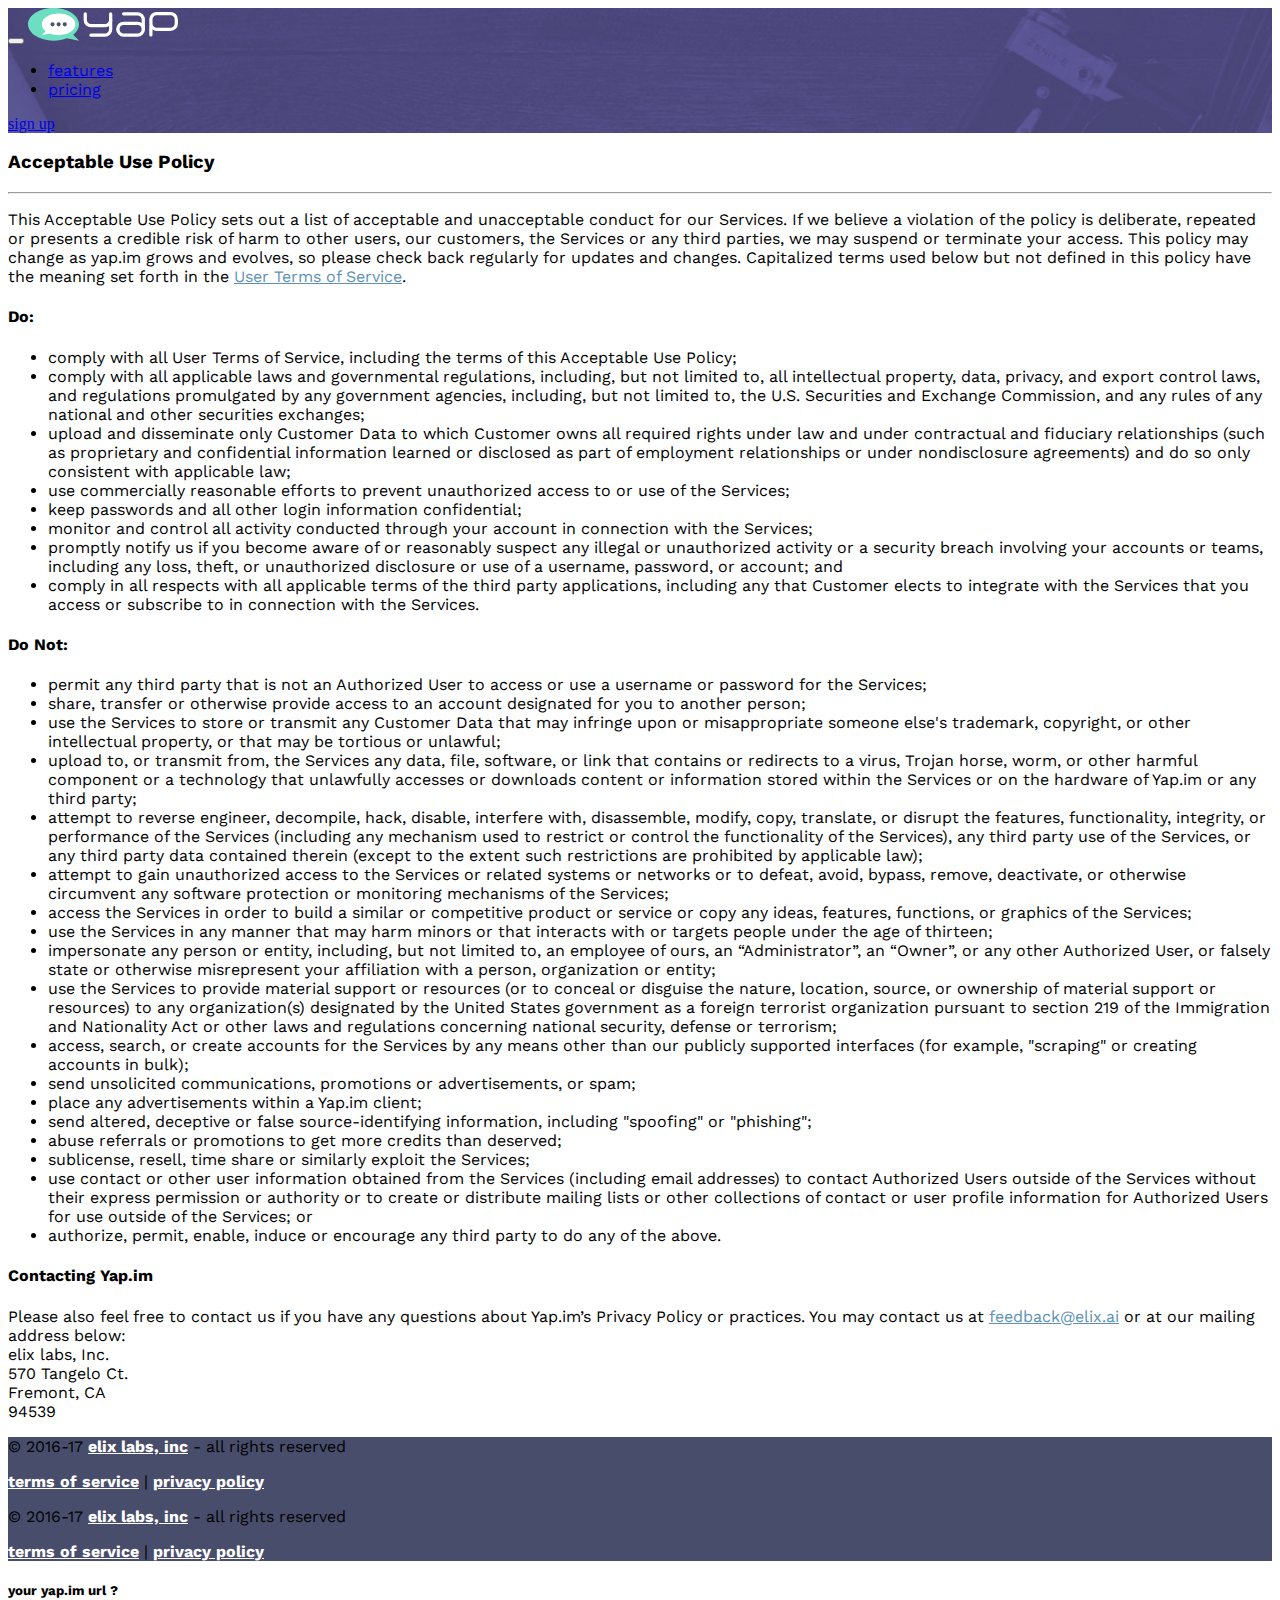
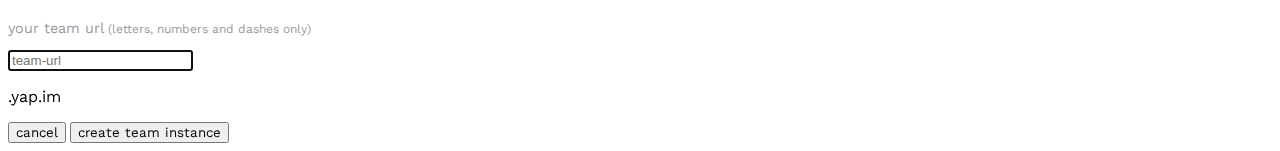
<file: acceptable-use-policy.html>
<!doctype html><html class="no-js" lang=""><head><meta charset="utf-8"><meta name="description" content=""><meta name="viewport" content="width=device-width,initial-scale=1"><title>yap website - terms of service</title><link rel="apple-touch-icon" href="apple-touch-icon.png"><!-- Place favicon.ico in the root directory --><link rel="stylesheet" href="https://maxcdn.bootstrapcdn.com/bootstrap/4.0.0-alpha.6/css/bootstrap.min.css" integrity="sha384-rwoIResjU2yc3z8GV/NPeZWAv56rSmLldC3R/AZzGRnGxQQKnKkoFVhFQhNUwEyJ" crossorigin="anonymous"><link href="https://fonts.googleapis.com/css?family=Lora:400,400italic|Work+Sans:300,400,500,600" rel="stylesheet" type="text/css"><link href="https://maxcdn.bootstrapcdn.com/font-awesome/4.7.0/css/font-awesome.min.css" rel="stylesheet" type="text/css"><link rel="stylesheet" href="styles/main.css"><script src="scripts/vendor/modernizr.js"></script></head><body><!--[if lt IE 10]>
      <p class="browserupgrade">You are using an <strong>outdated</strong> browser. Please <a href="http://browsehappy.com/">upgrade your browser</a> to improve your experience.</p>
    <![endif]--><section class="container-fluid" style="background-image: url('images/startup-1.jpg'); background-repeat: no-repeat; background-size: cover"><div class="container"><nav class="navbar navbar-toggleable-md navbar-light navbar-inverse px-0"><button class="navbar-toggler navbar-toggler-right" type="button" data-toggle="collapse" data-target="#navbarSupportedContent" aria-controls="navbarSupportedContent" aria-expanded="false" aria-label="Toggle navigation"><span class="navbar-toggler-icon"></span></button> <a class="navbar-brand" href="index.html"><img src="images/yap-logo.svg" alt="" width="150px"></a><div class="collapse navbar-collapse" id="navbarSupportedContent"><ul class="navbar-nav ml-auto text-uppercase"><li class="nav-item active mx-2"><a class="nav-link" href="index.html#features">Features</a></li><li class="nav-item active mx-2"><a class="nav-link" href="index.html#pricing">Pricing</a></li></ul><form class="form-inline my-2 ml-2 my-lg-0"><a href="#" class="btn btn-outline-secondary" data-toggle="modal" data-backdrop="static" data-target="#createStep01">sign up</a></form></div></nav></div></section><section id="terms"><div class="container pt-5 px-4"><div class="row align-items-center"><div class="col-md"><h3>Acceptable Use Policy</h3><hr><p>This Acceptable Use Policy sets out a list of acceptable and unacceptable conduct for our Services. If we believe a violation of the policy is deliberate, repeated or presents a credible risk of harm to other users, our customers, the Services or any third parties, we may suspend or terminate your access. This policy may change as yap.im grows and evolves, so please check back regularly for updates and changes. Capitalized terms used below but not defined in this policy have the meaning set forth in the <a href="user-terms.html">User Terms of Service</a>.</p><h4>Do:</h4><ul><li>comply with all User Terms of Service, including the terms of this Acceptable Use Policy;</li><li>comply with all applicable laws and governmental regulations, including, but not limited to, all intellectual property, data, privacy, and export control laws, and regulations promulgated by any government agencies, including, but not limited to, the U.S. Securities and Exchange Commission, and any rules of any national and other securities exchanges;</li><li>upload and disseminate only Customer Data to which Customer owns all required rights under law and under contractual and fiduciary relationships (such as proprietary and confidential information learned or disclosed as part of employment relationships or under nondisclosure agreements) and do so only consistent with applicable law;</li><li>use commercially reasonable efforts to prevent unauthorized access to or use of the Services;</li><li>keep passwords and all other login information confidential;</li><li>monitor and control all activity conducted through your account in connection with the Services;</li><li>promptly notify us if you become aware of or reasonably suspect any illegal or unauthorized activity or a security breach involving your accounts or teams, including any loss, theft, or unauthorized disclosure or use of a username, password, or account; and</li><li>comply in all respects with all applicable terms of the third party applications, including any that Customer elects to integrate with the Services that you access or subscribe to in connection with the Services.</li></ul><h4>Do Not:</h4><ul><li>permit any third party that is not an Authorized User to access or use a username or password for the Services;</li><li>share, transfer or otherwise provide access to an account designated for you to another person;</li><li>use the Services to store or transmit any Customer Data that may infringe upon or misappropriate someone else's trademark, copyright, or other intellectual property, or that may be tortious or unlawful;</li><li>upload to, or transmit from, the Services any data, file, software, or link that contains or redirects to a virus, Trojan horse, worm, or other harmful component or a technology that unlawfully accesses or downloads content or information stored within the Services or on the hardware of Yap.im or any third party;</li><li>attempt to reverse engineer, decompile, hack, disable, interfere with, disassemble, modify, copy, translate, or disrupt the features, functionality, integrity, or performance of the Services (including any mechanism used to restrict or control the functionality of the Services), any third party use of the Services, or any third party data contained therein (except to the extent such restrictions are prohibited by applicable law);</li><li>attempt to gain unauthorized access to the Services or related systems or networks or to defeat, avoid, bypass, remove, deactivate, or otherwise circumvent any software protection or monitoring mechanisms of the Services;</li><li>access the Services in order to build a similar or competitive product or service or copy any ideas, features, functions, or graphics of the Services;</li><li>use the Services in any manner that may harm minors or that interacts with or targets people under the age of thirteen;</li><li>impersonate any person or entity, including, but not limited to, an employee of ours, an “Administrator”, an “Owner”, or any other Authorized User, or falsely state or otherwise misrepresent your affiliation with a person, organization or entity;</li><li>use the Services to provide material support or resources (or to conceal or disguise the nature, location, source, or ownership of material support or resources) to any organization(s) designated by the United States government as a foreign terrorist organization pursuant to section 219 of the Immigration and Nationality Act or other laws and regulations concerning national security, defense or terrorism;</li><li>access, search, or create accounts for the Services by any means other than our publicly supported interfaces (for example, "scraping" or creating accounts in bulk);</li><li>send unsolicited communications, promotions or advertisements, or spam;</li><li>place any advertisements within a Yap.im client;</li><li>send altered, deceptive or false source-identifying information, including "spoofing" or "phishing";</li><li>abuse referrals or promotions to get more credits than deserved;</li><li>sublicense, resell, time share or similarly exploit the Services;</li><li>use contact or other user information obtained from the Services (including email addresses) to contact Authorized Users outside of the Services without their express permission or authority or to create or distribute mailing lists or other collections of contact or user profile information for Authorized Users for use outside of the Services; or</li><li>authorize, permit, enable, induce or encourage any third party to do any of the above.</li></ul><h4>Contacting Yap.im</h4><p>Please also feel free to contact us if you have any questions about Yap.im’s Privacy Policy or practices. You may contact us at <a href="mailto:feedback@elix.ai">feedback@elix.ai</a> or at our mailing address below:<br>elix labs, Inc.<br>570 Tangelo Ct.<br>Fremont, CA<br>94539</p></div></div></div></section><section class="container-fluid pt-3 e-footer" style="background: #484D6B"><div class="container hidden-sm-down d-flex justify-content-between text-white"><p class="p-2">© 2016-17 <a href="http://elix.ai" target="_blank">elix labs, inc</a> - all rights reserved</p><p class="p-2"><a href="terms.html">terms of service</a> | <a href="privacy.html">privacy policy</a></p></div><div class="container hidden-sm-up text-white text-center"><p class="">© 2016-17 <a href="http://elix.ai" target="_blank">elix labs, inc</a> - all rights reserved</p><p class=""><a href="terms.html">terms of service</a> | <a href="privacy.html">privacy policy</a></p></div></section><!-- Modal --><div class="modal fade" id="createStep01" tabindex="-1" role="dialog" aria-labelledby="createInstance" aria-hidden="true"><!-- Step 01 --><div class="modal-dialog" role="document" id="mod-step-01"><div class="modal-content"><div class="modal-header"><h5 class="modal-title" id="exampleModalLabel">Your yap.im url ?</h5></div><div class="modal-body"><p style="font-size: 90%; color: #999">Your team url <small>(letters, numbers and dashes only)</small></p><form class="form-inline row" id="form-01"><div class="form-group mx-sm-3" style="margin-right: 5px !important"><input type="text" class="form-control text-right" id="instanceName" placeholder="team-url" autofocus></div><div class="form-group"><p class="form-control-static">.yap.im</p></div></form><div class="form-control-feedback err-instance text-danger">Please enter a valid team url.</div></div><div class="modal-footer"><button type="button" class="btn btn-secondary" data-dismiss="modal">Cancel</button> <button type="button" class="btn btn-primary" id="submit-01">create team instance</button></div></div></div><!-- Step 02 --><div class="modal-dialog" role="document" id="mod-step-02"><div class="modal-content"><div class="modal-header"><h5 class="modal-title" id="exampleModalLabel">Create a Yap.im Instance</h5></div><div class="modal-body"><form id="form-02"><div class="form-group"><label for="instanceAdminName">Your name</label><input type="text" class="form-control" id="instanceAdminName" name="name" placeholder="Enter your name"><div class="form-control-feedback err-name">Please enter your name</div></div><div class="form-group"><label for="instanceAdminEmail">Email address</label><input type="email" class="form-control" id="instanceAdminEmail" name="email" aria-describedby="emailHelp" placeholder="Enter your email"><div class="form-control-feedback err-email">Please enter a valid email id</div><small class="form-text text-muted">We'll never share your email with anyone else.</small></div></form></div><div class="modal-footer"><button type="button" class="btn btn-secondary" data-dismiss="modal">Cancel</button> <button type="button" class="btn btn-primary" id="submit-02">Send Confirmation Code</button></div></div></div><!-- Step 03 --><div class="modal-dialog" role="document" id="mod-step-03"><div class="modal-content"><div class="modal-header"><h5 class="modal-title" id="exampleModalLabel">Check you email</h5></div><div class="modal-body"><p style="font-size: 90%; color: #999">A 5-digit confirmation code was sent to <span id="adminSentEmail">kumar@aonx.com</span>. Please check your email and enter the code immediately to complete the process.</p><form id="form-03"><div class="form-group"><label for="instanceConfirmCode">Your confirmation code</label><input type="text" class="form-control form-control-lg" id="instanceConfirmCode" placeholder="00000"><div class="form-control-feedback err-code">Please enter a valid code.</div><small class="form-text text-muted">have not received the confirmation code? please check your junk/spam folder.</small></div></form></div><div class="modal-footer"><button type="button" class="btn btn-primary" id="submit-03">Submit</button></div></div></div><!-- Step 04 --><div class="modal-dialog" role="document" id="mod-step-04"><div class="modal-content"><div class="modal-header"><h5 class="modal-title" id="exampleModalLabel">Success!</h5><button type="button" class="close" data-dismiss="modal" aria-label="Close"><span aria-hidden="true">&times;</span></button></div><div class="modal-body"><p style="font-size: 120%; color: #999" id="respMessage">your instance .yap.im is being created. An email will be sent to you shortly confirming that your instance is created successfully.</p></div><div class="modal-footer"><button type="button" class="btn btn-primary" data-dismiss="modal">close</button></div></div></div></div><script src="scripts/vendor.js"></script><script src="scripts/plugins.js"></script><script src="scripts/main.js"></script><script type="text/javascript">console.log('create-instance');
        //var hostURL = "http://localhost:3000";
        var hostURL = 'https://yape.bots.elix.ai';


        /*$("#mod-step-01").keypress(function (e) {
            e.preventDefault();
            if (key == 13 || key == 3) {
                console.log('hi');
            }
        });*/

        $(document).ready(function () {
            $('#form-01').keydown(function (e) {
                var key = e.which;
                if (key == 13) {
                    submit01();
                    return false;
                }
            });
            $('#form-02').keydown(function (e) {
                var key = e.which;
                if (key == 13) {
                    submit02();
                    return false;
                }
            });
            $('#form-03').keydown(function (e) {
                var key = e.which;
                if (key == 13) {
                    submit03();
                    return false;
                }
            });
        });

        $('#submit-01').click(submit01);

        $('#submit-02').click(submit02);

        $('#submit-03').click(submit03);

        $('#createStep01').on('shown.bs.modal', function (e) {
            // do something...
            console.log(e);
            console.log('shown');
            $('input:text:visible:first').focus();
        });

        function submit01() {
            var instanceName = $('#instanceName').val();
            var formErrors = 0;

            if (instanceName && /^[a-zA-Z0-9-_]{3,16}$/.test(instanceName)) {
                $('#instanceName').closest('.form-group').removeClass('has-danger');
                $('.err-instance').hide();
                localStorage.setItem('instanceName', instanceName);

            } else {
                $('#instanceName').closest('.form-group').addClass('has-danger');
                $('.err-instance').show();
                formErrors++;
            }

            if (formErrors === 0) {
                $('#mod-step-01').hide();
                $('#mod-step-02').show();
                $('#mod-step-03').hide();
                $('#mod-step-04').hide();
                $('input:text:visible:first').focus();
            }

        }

        function submit02() {
            var adminName = $('#instanceAdminName').val();
            var adminEmail = $('#instanceAdminEmail').val();

            var xhrData = {};
            var xhrURL = hostURL + '/customers/new';
            var formErrors = 0;

            if (adminName && adminName.length >= 3) {
                $('#instanceAdminName').closest('.form-group').removeClass('has-danger');
                $('.err-name').hide();

            } else {
                $('#instanceAdminName').closest('.form-group').addClass('has-danger');
                $('.err-name').show();
                formErrors++;
            }

            if (/(.+)@(.+){2,}\.(.+){2,}/.test(adminEmail)) {
                $('#instanceAdminEmail').closest('.form-group').removeClass('has-danger');
                $('.err-email').hide();
                localStorage.setItem('instanceAdminEmail', adminEmail);
            } else {
                $('#instanceAdminEmail').closest('.form-group').addClass('has-danger');
                $('.err-email').show();
                formErrors++;
            }

            if (formErrors === 0) {
                xhrData = {
                    name: adminName,
                    email: adminEmail
                };
                $.post(xhrURL, xhrData,
                    function (data, status, xhr) {
                        //console.log("Data: " + data + "\nStatus: " + status + "\nXHR: " + xhr);
                        //console.log(JSON.parse(data));
                        data = JSON.parse(data);

                        if (!data.error) {
                            $('#mod-step-01').hide();
                            $('#mod-step-02').hide();
                            $('#mod-step-03').show();
                            $('#mod-step-04').hide();

                            $('#adminSentEmail').html(adminEmail);
                            $('input:text:visible:first').focus();
                        } else {
                            $('#instanceAdminEmail').closest('.form-group').addClass('has-danger');
                            $('.err-email').show();
                            formErrors++;
                        }

                    });
            }
        }

        function submit03() {
            var confirmCode = $('#instanceConfirmCode').val();
            var adminEmail = localStorage.getItem('instanceAdminEmail');

            var xhrData = {};
            var xhrURL = hostURL + '/customers/validate';
            var formErrors = 0;

            if (confirmCode && confirmCode.length >= 5) {
                $('#instanceConfirmCode').closest('.form-group').removeClass('has-danger');
                $('.err-code').hide();

            } else {
                $('#instanceConfirmCode').closest('.form-group').addClass('has-danger');
                $('.err-code').show();
                formErrors++;
            }

            if (formErrors === 0) {
                xhrData = {
                    code: confirmCode,
                    email: adminEmail
                };
                $.get(xhrURL, xhrData,
                    function (data, status, xhr) {
                        //console.log("Data: " + data + "\nStatus: " + status);
                        data = JSON.parse(data);
                        if (!data.error) {
                            createInstance();
                        } else {
                            $('#instanceConfirmCode').closest('.form-group').addClass('has-danger');
                            $('.err-code').show();
                            formErrors++;
                        }

                    });
            }

        }

        function createInstance() {
            var instanceName = localStorage.getItem('instanceName');
            var adminEmail = localStorage.getItem('instanceAdminEmail');

            var xhrData = {};
            var xhrURL = hostURL + '/customers/instance/new';

            xhrData = {
                instancename: instanceName,
                email: adminEmail
            };

            $.post(xhrURL, xhrData,
                function (data, status, xhr) {
                    //console.log("Data: " + data + "\nStatus: " + status);
                    data = JSON.parse(data);
                    //console.log(data);
                    if (!data.error) {
                        $('#mod-step-01').hide();
                        $('#mod-step-02').hide();
                        $('#mod-step-03').hide();
                        $('#mod-step-04').show();

                        $('#respMessage').html(data.message);
                    } else {
                        $('#instanceName').closest('.form-group').addClass('has-danger');
                        $('.err-instance').show();
                        step03Err++;
                    }

                });

        }</script><script type="text/javascript">console.log('home-scripts');
        $('#myCarousel').carousel({
            interval: 4000
        })

        $('.carousel .carousel-item').each(function () {
            var next = $(this).next();
            if (!next.length) {
                next = $(this).siblings(':first');
            }
            next.children(':first-child').clone().appendTo($(this));

            for (var i = 0; i < 2; i++) {
                next = next.next();
                if (!next.length) {
                    next = $(this).siblings(':first');
                }

                next.children(':first-child').clone().appendTo($(this));
            }
        });</script></body></html>
</file>
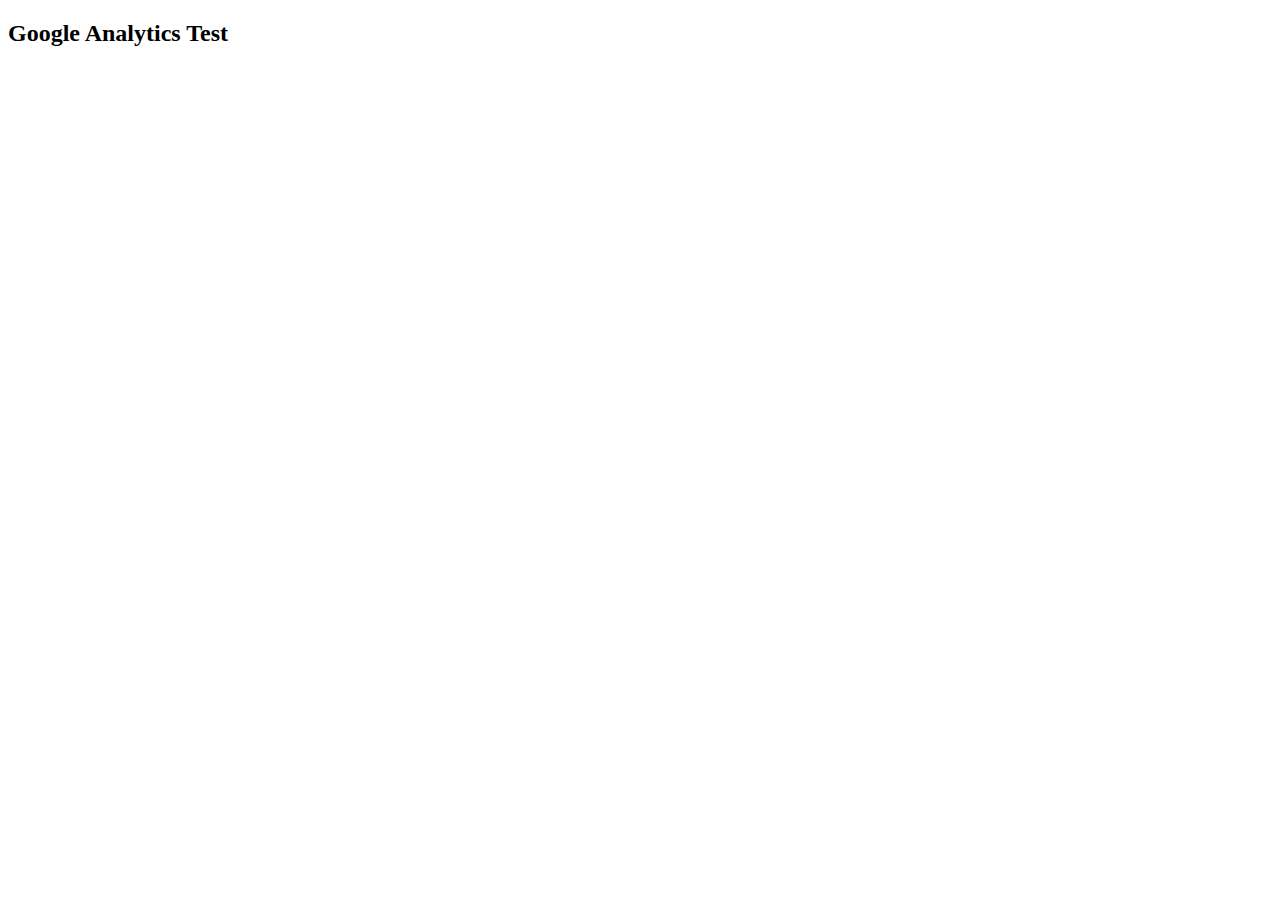
<file: ga-test.html>
<!DOCTYPE html><html lang="en"><head><title></title><meta charset="UTF-8"><meta name="viewport" content="width=device-width,initial-scale=1"></head><body><h2>Google Analytics Test</h2><!-- Google Analytics --><script>(function (i, s, o, g, r, a, m) {
            i['GoogleAnalyticsObject'] = r;
            i[r] = i[r] || function () {
                (i[r].q = i[r].q || []).push(arguments)
            }, i[r].l = 1 * new Date();
            a = s.createElement(o),
                m = s.getElementsByTagName(o)[0];
            a.async = 1;
            a.src = g;
            m.parentNode.insertBefore(a, m)
        })(window, document, 'script', 'https://www.google-analytics.com/analytics.js', 'ga');

        ga('create', 'UA-97845916-1', 'auto');
        ga('send', 'pageview');</script><!-- End Google Analytics --></body></html>
</file>
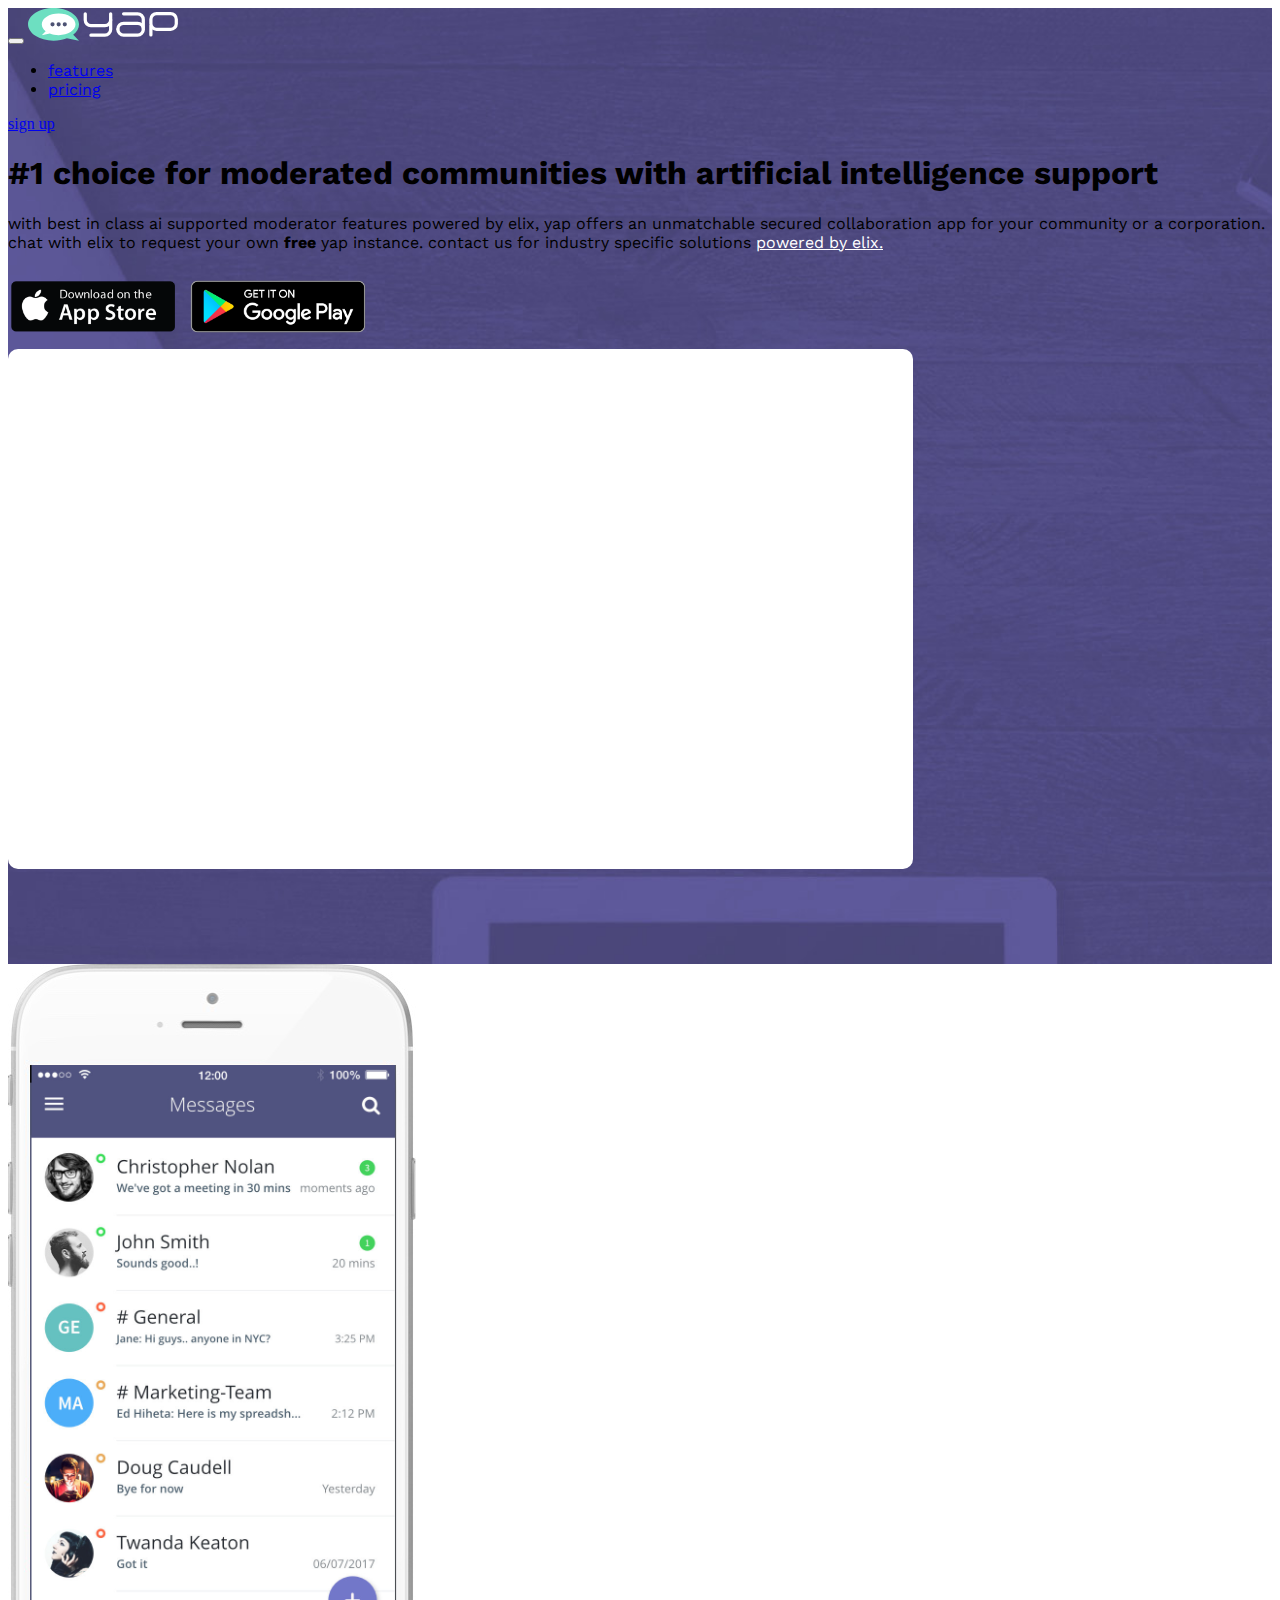
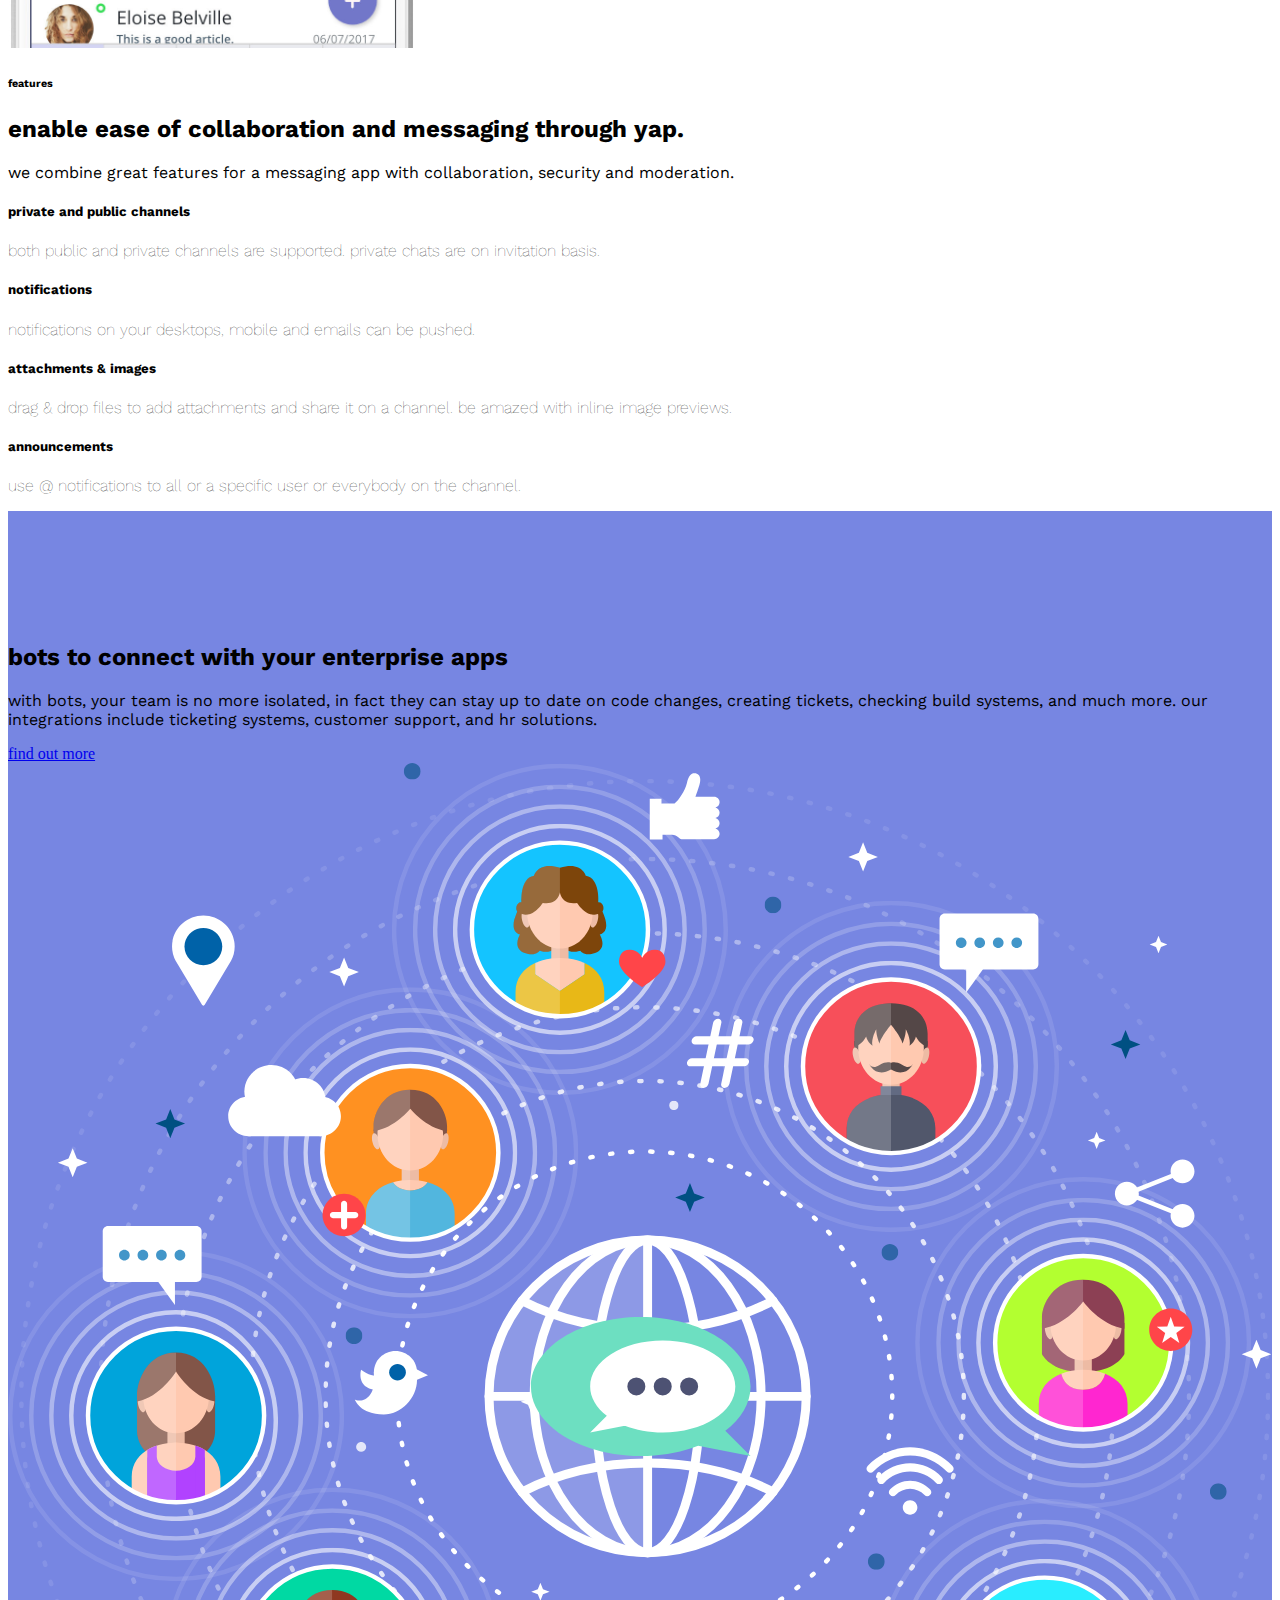
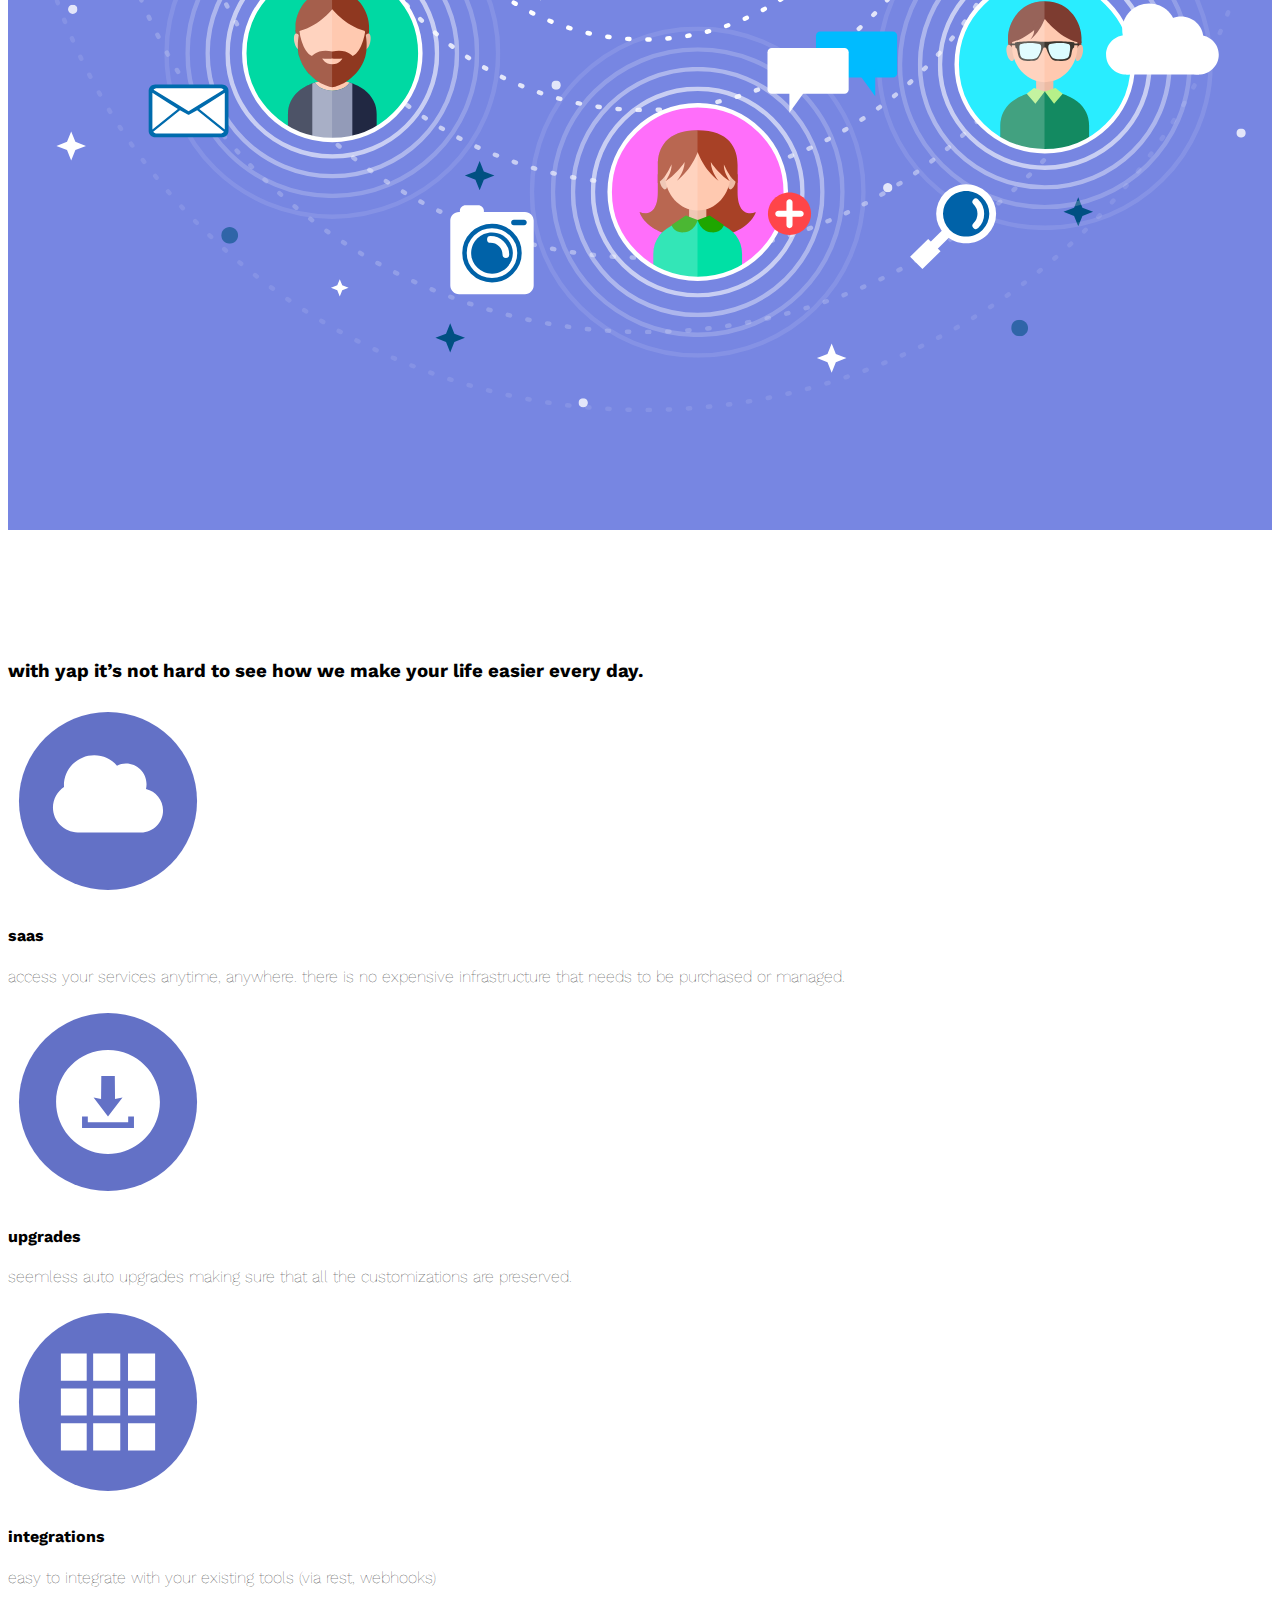
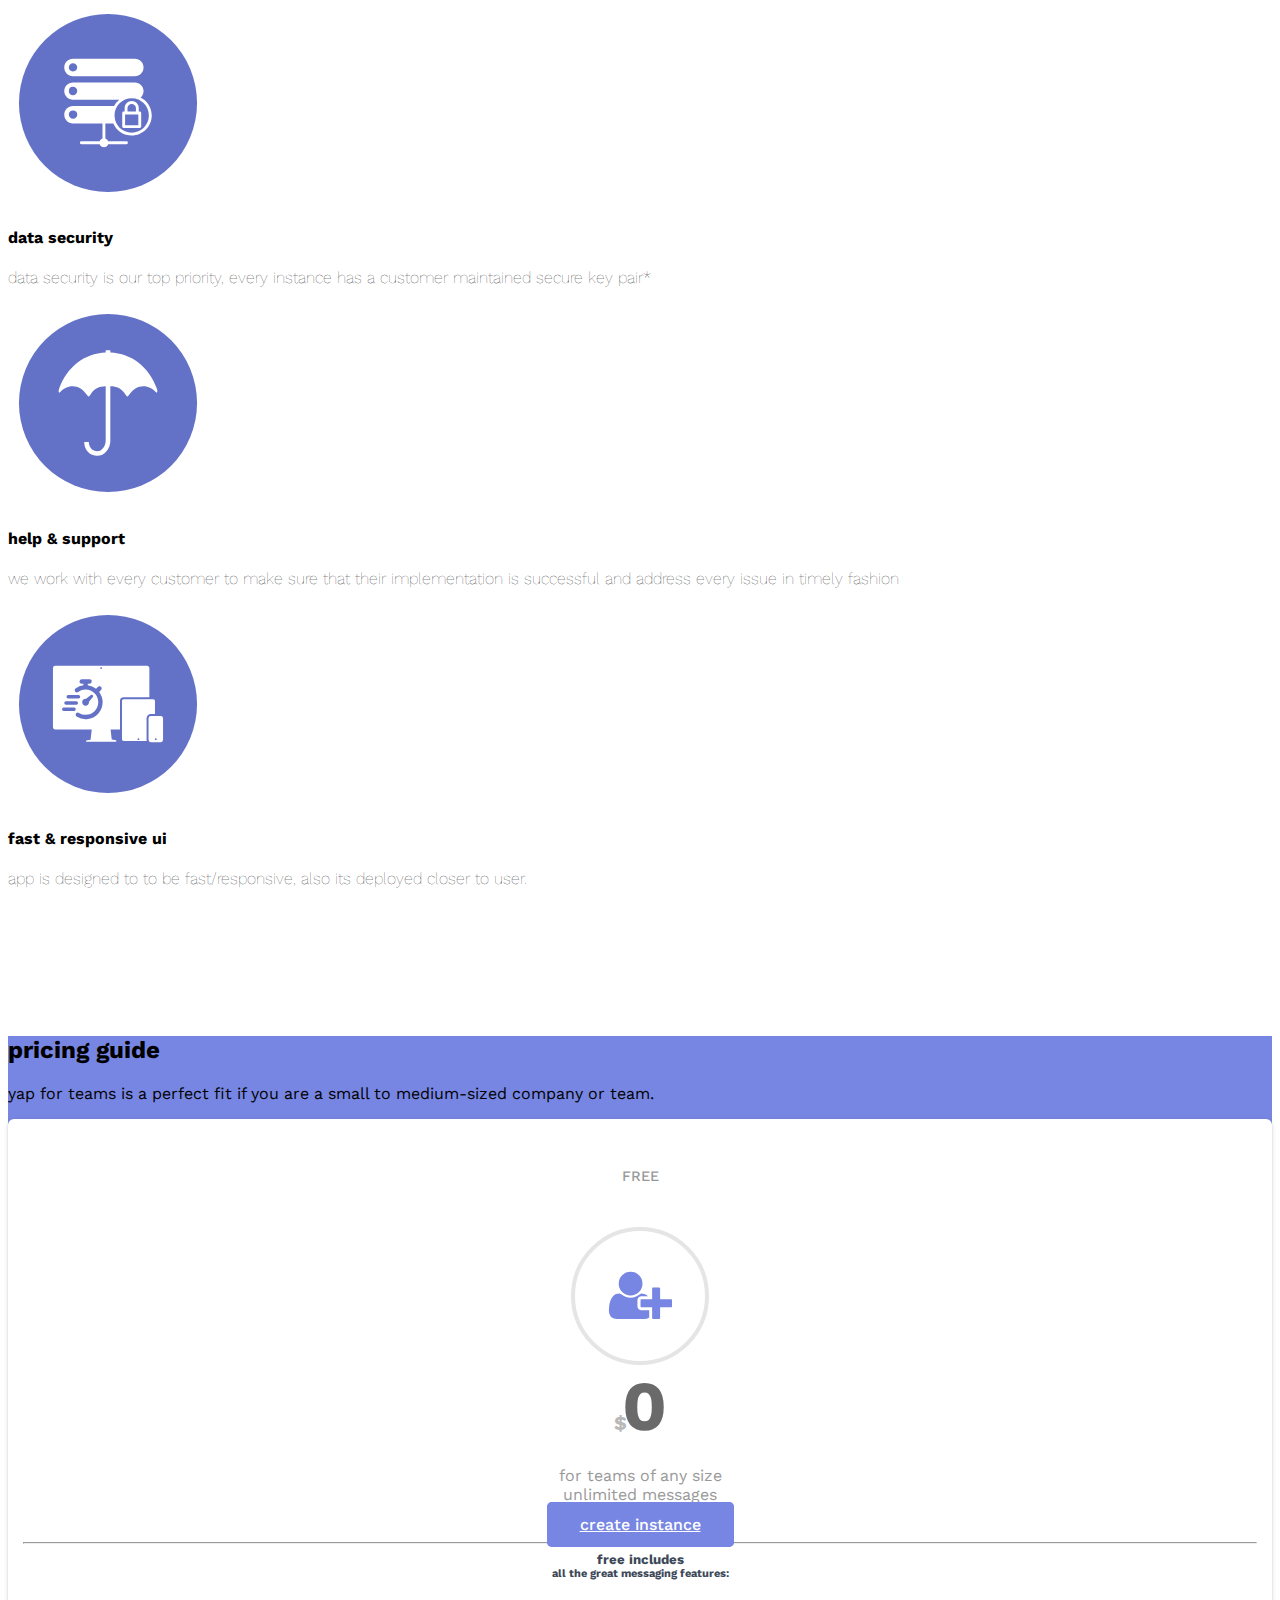
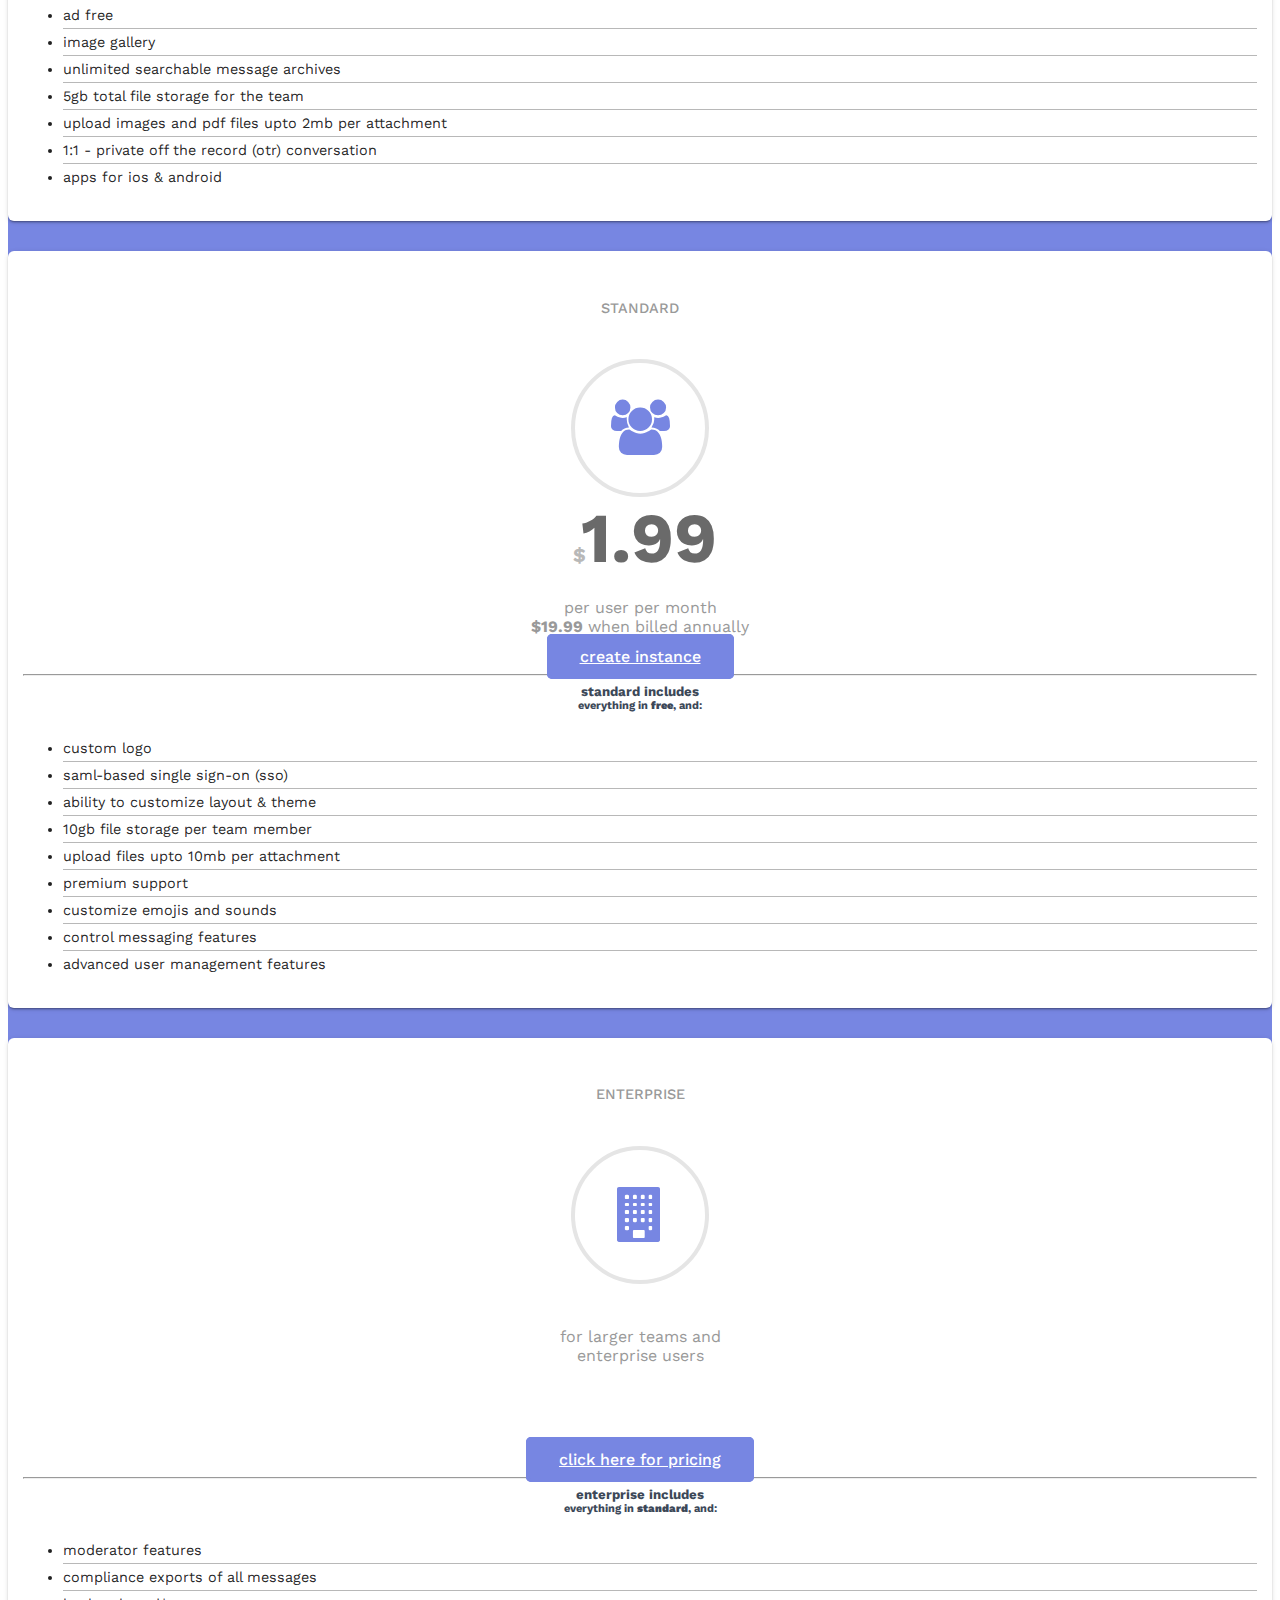
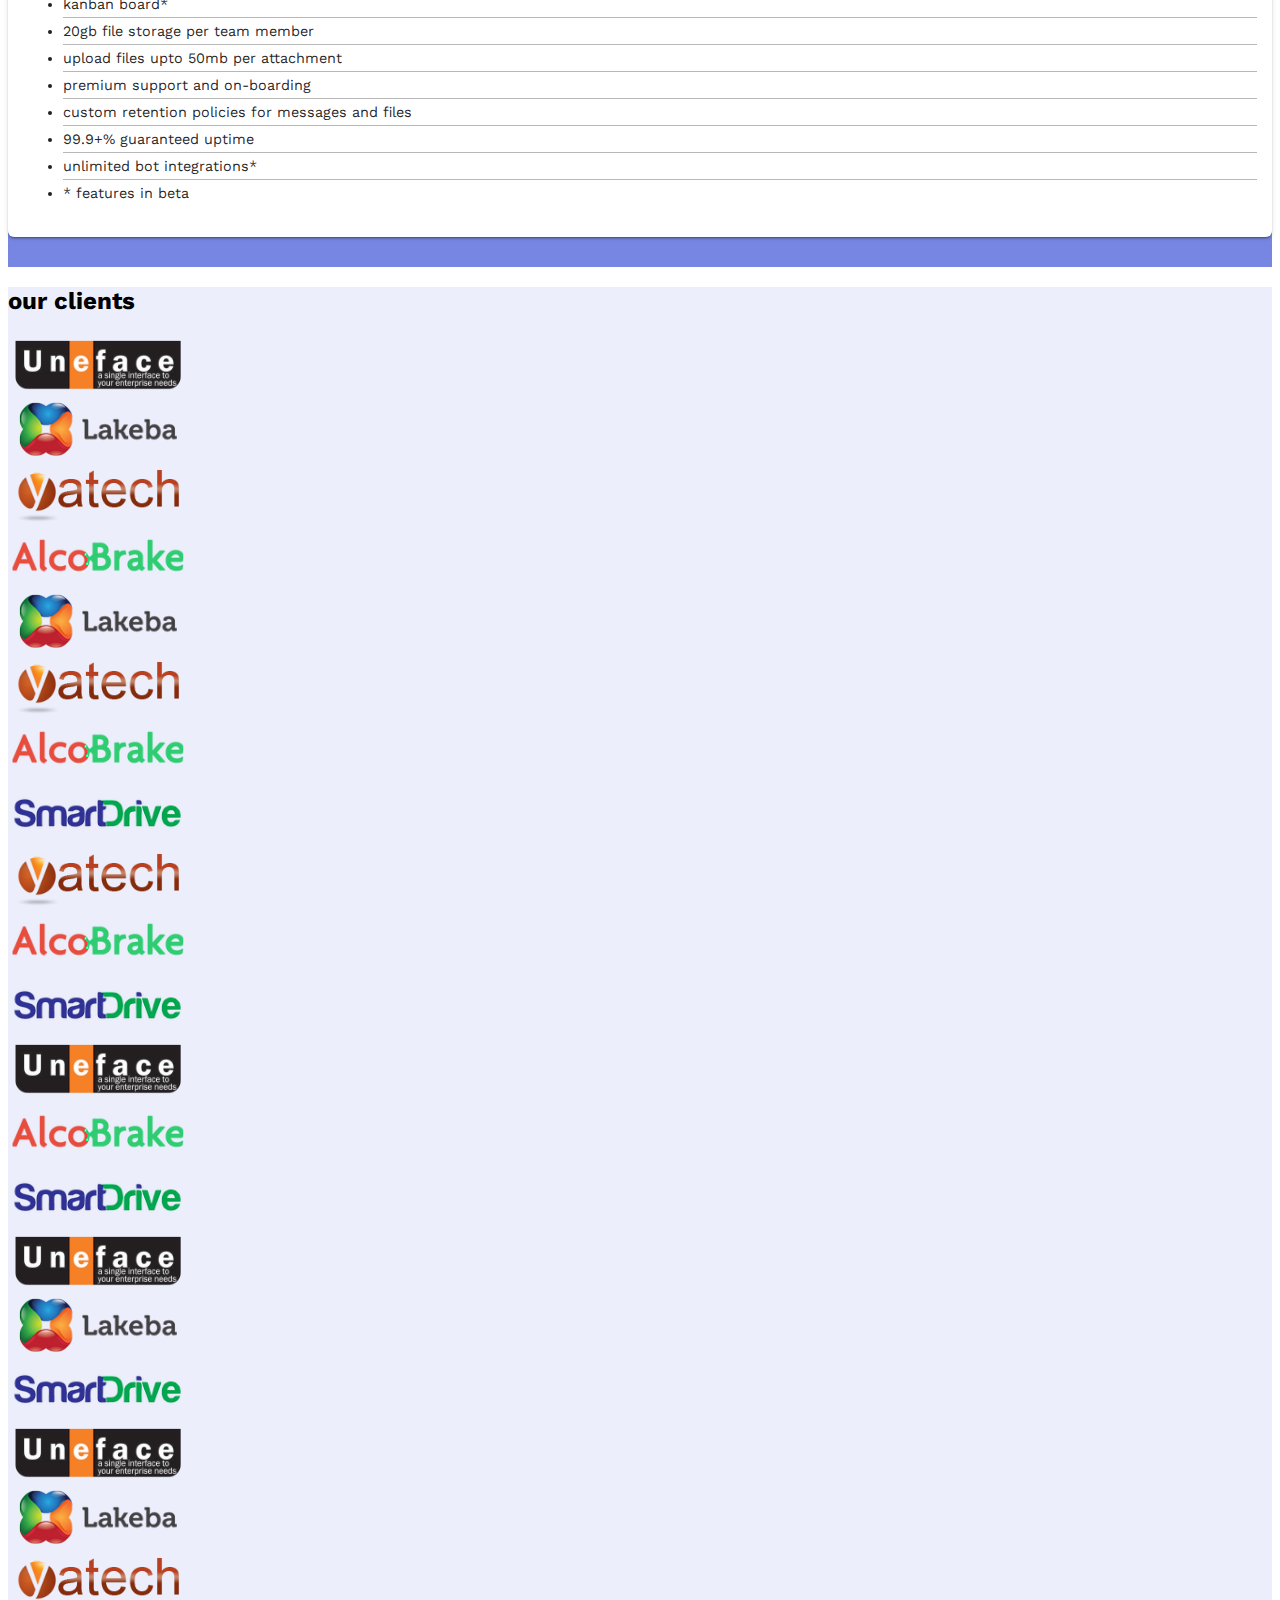
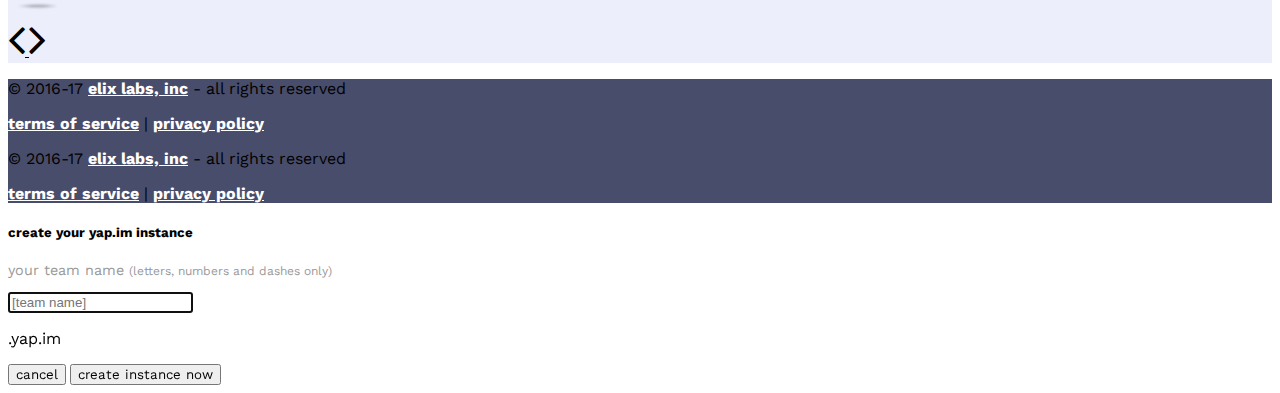
<file: index-old.html>
<!doctype html><html class="no-js" lang=""><head><meta charset="utf-8"><meta name="description" content="yap.im can be used as your corporate messaging tool or as a collaboration tool for your communities which can replace your messengers like skype and slack. comes with powerful administrative tools for moderation and can be used across devices from desktop, mobile and tablets."><meta name="viewport" content="width=device-width,initial-scale=1"><title>yap.im - your moderated community and collaboration suite</title><link rel="apple-touch-icon" href="apple-touch-icon.png"><!-- Place favicon.ico in the root directory --><link rel="stylesheet" href="https://maxcdn.bootstrapcdn.com/bootstrap/4.0.0-alpha.6/css/bootstrap.min.css" integrity="sha384-rwoIResjU2yc3z8GV/NPeZWAv56rSmLldC3R/AZzGRnGxQQKnKkoFVhFQhNUwEyJ" crossorigin="anonymous"><link href="https://fonts.googleapis.com/css?family=Lora:400,400italic|Work+Sans:300,400,500,600" rel="stylesheet" type="text/css"><link href="https://maxcdn.bootstrapcdn.com/font-awesome/4.7.0/css/font-awesome.min.css" rel="stylesheet" type="text/css"><link rel="stylesheet" href="styles/main.css"><script src="scripts/vendor/modernizr.js"></script></head><body><!--[if lt IE 10]>
      <p class="browserupgrade">You are using an <strong>outdated</strong> browser. Please <a href="http://browsehappy.com/">upgrade your browser</a> to improve your experience.</p>
    <![endif]--><section class="container-fluid" style="background-image: url('images/startup-1.jpg'); background-repeat: no-repeat; background-size: cover"><div class="container"><nav class="navbar navbar-toggleable-md navbar-light navbar-inverse px-0"><button class="navbar-toggler navbar-toggler-right" type="button" data-toggle="collapse" data-target="#navbarSupportedContent" aria-controls="navbarSupportedContent" aria-expanded="false" aria-label="Toggle navigation"><span class="navbar-toggler-icon"></span></button> <a class="navbar-brand" href="#"><img src="images/yap-logo.svg" alt="" width="150px"></a><div class="collapse navbar-collapse" id="navbarSupportedContent"><ul class="navbar-nav ml-auto text-uppercase"><li class="nav-item active mx-2"><a class="nav-link" href="#features" id="features-link">Features</a></li><li class="nav-item active mx-2"><a class="nav-link" href="#pricing" id="pricing-link">Pricing</a></li></ul><form class="form-inline my-2 ml-2 my-lg-0"><a href="#" class="btn btn-outline-secondary" data-toggle="modal" data-backdrop="static" data-target="#createStep01">sign up</a></form></div></nav></div><div class="container" id="create-instance"><div class="row align-items-center" style="min-height: 90vh"><div class="col-md text-white"><h1>#1 choice for moderated communities with artificial intelligence support</h1><p class="lead">with best in class ai supported moderator features powered by elix, yap offers an unmatchable secured collaboration app for your community or a corporation. chat with elix to request your own <b>free</b> yap instance. contact us for industry specific solutions <a href="http://elix.ai" target="_blank"><u>powered by elix.</u></a></p><a href="https://itunes.apple.com/WebObjects/MZStore.woa/wa/viewSoftware?id=1223610614&mt=8" target="_blank"><img src="images/ios_badge.png" alt="" width="200px" style="margin-left: -15px"></a><a href="https://play.google.com/store/apps/details?id=im.yap.chat" target="_blank"><img src="images/google_en_badge_web_generic.png" alt="" width="200px" style="margin-left: -15px"></a></div><div class="col-md text-center py-5"><!--<iframe src='https://webchat.botframework.com/embed/elix_yap_signup?s=BeLVcPaCpWQ.cwA.IkY.1uOOAj-zFHqt5wHRTRsZnZRl7kAaRzuoCQQgC5ROxgI'--><iframe src="https://webchat.botframework.com/embed/elixa_yap?s=Apf2zDQUrAg.cwA.OjQ.Y16S6GDZ2VFW7aMhmx-a0_IfbXeO1fGslojXlu0MfLY" width="70%" style="min-height: 500px;
    background: #fff;
    padding: 10px;
    border:0;
    border-radius: 10px"></iframe></div></div></div></section><section id="features"><div class="container pt-5 px-4"><div class="row align-items-center"><div class="col-md-6 text-center"><img src="images/startup-2.png" alt="" class="img-fluid"></div><div class="col-md-6 pt-5"><h6 class="text-muted">Features</h6><h2>Enable ease of collaboration and messaging through yap.</h2><p class="lead text-muted">We combine great features for a messaging app with collaboration, security and moderation.</p><div class="row"><div class="col"><h5>Private and Public Channels</h5><p class="text-muted sm-thin">Both public and private channels are supported. Private chats are on invitation basis.</p></div><div class="col-md-6"><h5>Notifications</h5><p class="text-muted sm-thin">Notifications on your desktops, mobile and emails can be pushed.</p></div></div><div class="row"><div class="col-md-6"><h5>Attachments & Images</h5><p class="text-muted sm-thin">Drag & Drop Files to add attachments and share it on a channel. Be amazed with inline image previews.</p></div><div class="col-md-6"><h5>Announcements</h5><p class="text-muted sm-thin">Use @ notifications to all or a specific user or everybody on the channel.</p></div></div></div></div></div></section><section class="container-fluid y-pad-lg px-3" style="background: #7786e2"><div class="container"><div class="row align-items-center text-white"><div class="col-md-8"><h2>bots to connect with your enterprise apps</h2><p class="lead">with bots, your team is no more isolated, in fact they can stay up to date on code changes, creating tickets, checking build systems, and much more. our integrations include ticketing systems, customer support, and HR solutions.</p><a href="http://elix.ai" target="_blank" class="btn btn-lg btn-secondary">find out more</a></div><div class="col-md-4"><img src="images/chat-branding-01.svg" alt=""></div></div></div></section><section><div class="container y-pad-lg px-3"><div class="w-50 mx-auto text-center"><h3>With Yap it’s not hard to see how we make your life easier every day.</h3></div><div class="row"><div class="col-md-4 text-center"><img src="images/i-saas.svg" alt="" width="200px"><h4>SaaS</h4><p class="text-muted sm-thin">Access your services anytime, anywhere. There is no expensive infrastructure that needs to be purchased or managed.</p></div><div class="col-md-4 text-center"><img src="images/i-updates.svg" alt="" width="200px"><h4>Upgrades</h4><p class="text-muted sm-thin">Seemless auto upgrades making sure that all the customizations are preserved.</p></div><div class="col-md-4 text-center"><img src="images/i-integration.svg" alt="" width="200px"><h4>Integrations</h4><p class="text-muted sm-thin">Easy to integrate with your existing tools (via REST, WebHooks)</p></div></div><div class="row"><div class="col-md-4 text-center"><img src="images/i-security.svg" alt="" width="200px"><h4>Data Security</h4><p class="text-muted sm-thin">Data security is our top priority, every instance has a customer maintained secure key pair*</p></div><div class="col-md-4 text-center"><img src="images/i-support.svg" alt="" width="200px"><h4>Help & Support</h4><p class="text-muted sm-thin">We work with every customer to make sure that their implementation is successful and address every issue in timely fashion</p></div><div class="col-md-4 text-center"><img src="images/i-responsive.svg" alt="" width="200px"><h4>Fast & Responsive UI</h4><p class="text-muted sm-thin">App is designed to to be fast/responsive, also its deployed closer to user.</p></div></div></div></section><section class="container-fluid py-4 px-3" style="background: #7786e2" id="pricing"><div class="container"><div class="row text-center text-white"><div class="col-md-12"><h2>pricing guide</h2><p class="lead">yap for teams is a perfect fit if you are a small to medium-sized company or team.</p></div></div><div class="card-deck"><div class="card card-pricing"><div class="content"><h6 class="category text-gray">Free</h6><div class="icon icon-info"><i class="fa fa-user-plus fa-2x"></i></div><div style="min-height: 150px"><h3 class="card-title"><span class="align-middle p-dollar" style="font-size: 20px">$</span> <span class="align-middle p-big" style="font-size: 70px">0</span></h3><p class="card-description">For teams of any size<br>unlimited messages</p></div><a href="#" class="btn" data-toggle="modal" data-backdrop="static" data-target="#createStep01">create instance</a><!--<a href="#pablo" class="btn disabled">Choose Plan</a>--><hr><h5 class="card-title text-left">free includes <small>All the great messaging features:</small></h5><ul class="list-unstyled"><li><span>Ad free</span></li><li><span>Image gallery</span></li><li><span>Unlimited searchable message archives</span></li><li><span>5GB total file storage for the team</span></li><li><span>Upload images and pdf files upto 2MB per attachment</span></li><li><span>1:1 - Private Off the record (OTR) conversation</span></li><li><span>Apps for iOS &amp; Android</span></li></ul></div></div><div class="card card-pricing"><div class="content"><h6 class="category text-gray">Standard</h6><div class="icon icon-info"><i class="fa fa-users fa-2x"></i></div><div style="min-height: 150px"><h3 class="card-title"><span class="align-middle p-dollar" style="font-size: 20px">$</span> <span class="align-middle p-big" style="font-size: 70px">1.99</span> <span class="align-middle p-small"></span></h3><p class="card-description">per user per month<br><strong>$19.99</strong> when billed annually</p></div><a href="#" class="btn" data-toggle="modal" data-backdrop="static" data-target="#createStep01">create instance</a><!--<a href="#pablo" class="btn disabled">Choose Plan</a>--><hr><h5 class="card-title text-left">standard includes <small>Everything in <strong>Free</strong>, and:</small></h5><ul class="list-unstyled"><li><span>Custom logo</span></li><li><span>SAML-based single sign-on (SSO)</span></li><li><span>Ability to customize layout &amp; theme</span></li><li><span>10GB file storage per team member</span></li><li><span>Upload files upto 10MB per attachment</span></li><li><span>Premium support</span></li><li><span>Customize emojis and sounds</span></li><li><span>Control messaging features</span></li><li><span>Advanced User Management features</span></li></ul></div></div><div class="card card-pricing"><div class="content"><h6 class="category text-gray">Enterprise</h6><div class="icon icon-info"><i class="fa fa-building fa-2x"></i></div><div style="min-height: 150px"><p class="card-description" style="padding: 27px 0">for larger teams and<br>enterprise users</p></div><a href="http://elix.ai/#contact" target="_blank" class="btn">Click here for pricing</a><hr><h5 class="card-title text-left">enterprise includes <small>Everything in <strong>Standard</strong>, and:</small></h5><ul class="list-unstyled"><li><span>Moderator features</span></li><li><span>Compliance Exports of all messages</span></li><li><span>Kanban Board*</span></li><li><span>20GB file storage per team member</span></li><li><span>Upload files upto 50MB per attachment</span></li><li><span>Premium support and on-boarding</span></li><li><span>Custom retention policies for messages and files</span></li><li><span>99.9+% Guaranteed Uptime</span></li><li><span>Unlimited bot integrations*</span></li><li><span class="small">* features in beta</span></li></ul></div></div></div></div></section><section style="background: #eceefb"><div class="container py-5 px-3"><div class="container mb-4"><h2 class="text-center">Our Clients</h2></div><div class="row"><div class="col-md-10 offset-1"><div class="carousel slide" id="clientLogos"><div class="carousel-inner"><div class="carousel-item active"><div class="col-sm-3 text-center"><a href="#"><img src="images/uneface.png" class="img-fluid"></a></div></div><div class="carousel-item"><div class="col-sm-3 text-center"><a href="#"><img src="images/lakeba-logo.png" class="img-fluid"></a></div></div><div class="carousel-item"><div class="col-sm-3 text-center"><a href="#"><img src="images/yatech.png" class="img-fluid"></a></div></div><div class="carousel-item"><div class="col-sm-3 text-center"><a href="#"><img src="images/alco-brake.png" class="img-fluid"></a></div></div><div class="carousel-item"><div class="col-sm-3 text-center"><a href="#"><img src="images/smart-drive.png" class="img-fluid"></a></div></div></div><a class="carousel-control-prev" href="#clientLogos" role="button" data-slide="prev"><span class="fa fa-angle-left fa-3x" aria-hidden="true"></span> <span class="sr-only">Previous</span> </a><a class="carousel-control-next" href="#clientLogos" role="button" data-slide="next"><span class="fa fa-angle-right fa-3x" aria-hidden="true"></span> <span class="sr-only">Next</span></a></div></div></div></div></section><section class="container-fluid pt-3 e-footer" style="background: #484D6B"><div class="container hidden-sm-down d-flex justify-content-between text-white"><p class="p-2">© 2016-17 <a href="http://elix.ai" target="_blank">elix labs, inc</a> - all rights reserved</p><p class="p-2"><a href="terms.html">terms of service</a> | <a href="privacy.html">privacy policy</a></p></div><div class="container hidden-sm-up text-white text-center"><p class="">© 2016-17 <a href="http://elix.ai" target="_blank">elix labs, inc</a> - all rights reserved</p><p class=""><a href="terms.html">terms of service</a> | <a href="privacy.html">privacy policy</a></p></div></section><!-- Modal --><div class="modal fade" id="createStep01" tabindex="-1" role="dialog" aria-labelledby="createInstance" aria-hidden="true"><!-- Step 01 --><div class="modal-dialog" role="document" id="mod-step-01"><div class="modal-content"><div class="modal-header"><h5 class="modal-title" id="exampleModalLabel">create your yap.im instance</h5></div><div class="modal-body"><p style="font-size: 90%; color: #999">Your team name <small>(letters, numbers and dashes only)</small></p><form class="form-inline row" id="form-01"><div class="form-group mx-sm-3" style="margin-right: 5px !important"><input type="text" class="form-control text-right" id="instanceName" placeholder="[team name]" autofocus></div><div class="form-group"><p class="form-control-static">.yap.im</p></div></form><div class="form-control-feedback err-instance text-danger">Please enter a valid team name.</div></div><div class="modal-footer"><button type="button" class="btn btn-secondary" data-dismiss="modal">Cancel</button> <button type="button" class="btn btn-primary" id="submit-01">create instance now</button></div></div></div><!-- Step 02 --><div class="modal-dialog" role="document" id="mod-step-02"><div class="modal-content"><div class="modal-header"><h5 class="modal-title" id="exampleModalLabel">Create a Yap.im Instance</h5></div><div class="modal-body"><form id="form-02"><div class="form-group"><label for="instanceAdminName">Your name</label><input type="text" class="form-control" id="instanceAdminName" name="name" placeholder="Enter your name"><div class="form-control-feedback err-name">Please enter your name</div></div><div class="form-group"><label for="instanceAdminEmail">Email address</label><input type="email" class="form-control" id="instanceAdminEmail" name="email" aria-describedby="emailHelp" placeholder="Enter your email"><div class="form-control-feedback err-email">Please enter a valid email id</div><small class="form-text text-muted">We'll never share your email with anyone else.</small></div></form></div><div class="modal-footer"><button type="button" class="btn btn-secondary" data-dismiss="modal">Cancel</button> <button type="button" class="btn btn-primary" id="submit-02">Send Confirmation Code</button></div></div></div><!-- Step 03 --><div class="modal-dialog" role="document" id="mod-step-03"><div class="modal-content"><div class="modal-header"><h5 class="modal-title" id="exampleModalLabel">Confirmation code</h5></div><div class="modal-body"><p style="font-size: 90%; color: #999">A 5-digit confirmation code was sent to <span id="adminSentEmail">admin@company.com</span>. Please check your email and enter the code immediately to start using yap.im to collaborate with your team(s).</p><form id="form-03"><div class="form-group"><label for="instanceConfirmCode">Enter confirmation code</label><input type="text" class="form-control form-control-lg" id="instanceConfirmCode" placeholder="00000"><div class="form-control-feedback err-code">Please enter a valid code.</div><small class="form-text text-muted">have not received the confirmation code? please check your junk/spam folder.</small></div></form></div><div class="modal-footer"><button type="button" class="btn btn-primary" id="submit-03">Submit</button></div></div></div><!-- Step 04 --><div class="modal-dialog" role="document" id="mod-step-04"><div class="modal-content"><div class="modal-header"><h5 class="modal-title" id="exampleModalLabel">Success!</h5><button type="button" class="close" data-dismiss="modal" aria-label="Close"><span aria-hidden="true">&times;</span></button></div><div class="modal-body"><p style="font-size: 120%; color: #999" id="respMessage">your instance .yap.im is being created. An email will be sent to you shortly confirming that your instance is created successfully.</p></div><div class="modal-footer"><button type="button" class="btn btn-primary" data-dismiss="modal">close</button></div></div></div></div><script src="scripts/vendor.js"></script><script src="scripts/plugins.js"></script><script src="scripts/main.js"></script><!-- Google Analytics --><script>(function (i, s, o, g, r, a, m) {
            i['GoogleAnalyticsObject'] = r;
            i[r] = i[r] || function () {
                (i[r].q = i[r].q || []).push(arguments)
            }, i[r].l = 1 * new Date();
            a = s.createElement(o),
                m = s.getElementsByTagName(o)[0];
            a.async = 1;
            a.src = g;
            m.parentNode.insertBefore(a, m)
        })(window, document, 'script', 'https://www.google-analytics.com/analytics.js', 'ga');

        ga('create', 'UA-97845916-1', 'auto');
        ga('send', 'pageview');</script><!-- End Google Analytics --><script type="text/javascript">console.log('create-instance');
        //var hostURL = "http://localhost:3000";
        var hostURL = 'https://yape.bots.elix.ai';


        /*$("#mod-step-01").keypress(function (e) {
            e.preventDefault();
            if (key == 13 || key == 3) {
                console.log('hi');
            }
        });*/

        $(document).ready(function () {
            $('#form-01').keydown(function (e) {
                var key = e.which;
                if (key == 13) {
                    submit01();
                    return false;
                }
            });
            $('#form-02').keydown(function (e) {
                var key = e.which;
                if (key == 13) {
                    submit02();
                    return false;
                }
            });
            $('#form-03').keydown(function (e) {
                var key = e.which;
                if (key == 13) {
                    submit03();
                    return false;
                }
            });
        });

        $('#submit-01').click(submit01);

        $('#submit-02').click(submit02);

        $('#submit-03').click(submit03);

        $('#createStep01').on('shown.bs.modal', function (e) {
            // do something...
            console.log(e);
            console.log('shown');
            $('input:text:visible:first').focus();
        });

        function submit01() {
            var instanceName = $('#instanceName').val();
            var formErrors = 0;

            if (instanceName && /^[a-zA-Z0-9-_]{3,16}$/.test(instanceName)) {
                $('#instanceName').closest('.form-group').removeClass('has-danger');
                $('.err-instance').hide();
                localStorage.setItem('instanceName', instanceName);

            } else {
                $('#instanceName').closest('.form-group').addClass('has-danger');
                $('.err-instance').show();
                formErrors++;
            }

            if (formErrors === 0) {
                $('#mod-step-01').hide();
                $('#mod-step-02').show();
                $('#mod-step-03').hide();
                $('#mod-step-04').hide();
                $('input:text:visible:first').focus();
            }

        }

        function submit02() {
            var adminName = $('#instanceAdminName').val();
            var adminEmail = $('#instanceAdminEmail').val();

            var xhrData = {};
            var xhrURL = hostURL + '/customers/new';
            var formErrors = 0;

            if (adminName && adminName.length >= 3) {
                $('#instanceAdminName').closest('.form-group').removeClass('has-danger');
                $('.err-name').hide();

            } else {
                $('#instanceAdminName').closest('.form-group').addClass('has-danger');
                $('.err-name').show();
                formErrors++;
            }

            if (/(.+)@(.+){2,}\.(.+){2,}/.test(adminEmail)) {
                $('#instanceAdminEmail').closest('.form-group').removeClass('has-danger');
                $('.err-email').hide();
                localStorage.setItem('instanceAdminEmail', adminEmail);
            } else {
                $('#instanceAdminEmail').closest('.form-group').addClass('has-danger');
                $('.err-email').show();
                formErrors++;
            }

            if (formErrors === 0) {
                xhrData = {
                    name: adminName,
                    email: adminEmail
                };
                $.post(xhrURL, xhrData,
                    function (data, status, xhr) {
                        //console.log("Data: " + data + "\nStatus: " + status + "\nXHR: " + xhr);
                        //console.log(JSON.parse(data));
                        data = JSON.parse(data);

                        if (!data.error) {
                            $('#mod-step-01').hide();
                            $('#mod-step-02').hide();
                            $('#mod-step-03').show();
                            $('#mod-step-04').hide();

                            $('#adminSentEmail').html(adminEmail);
                            $('input:text:visible:first').focus();
                        } else {
                            $('#instanceAdminEmail').closest('.form-group').addClass('has-danger');
                            $('.err-email').show();
                            formErrors++;
                        }

                    });
            }
        }

        function submit03() {
            var confirmCode = $('#instanceConfirmCode').val();
            var adminEmail = localStorage.getItem('instanceAdminEmail');

            var xhrData = {};
            var xhrURL = hostURL + '/customers/validate';
            var formErrors = 0;

            if (confirmCode && confirmCode.length >= 5) {
                $('#instanceConfirmCode').closest('.form-group').removeClass('has-danger');
                $('.err-code').hide();

            } else {
                $('#instanceConfirmCode').closest('.form-group').addClass('has-danger');
                $('.err-code').show();
                formErrors++;
            }

            if (formErrors === 0) {
                xhrData = {
                    code: confirmCode,
                    email: adminEmail
                };
                $.get(xhrURL, xhrData,
                    function (data, status, xhr) {
                        //console.log("Data: " + data + "\nStatus: " + status);
                        data = JSON.parse(data);
                        if (!data.error) {
                            createInstance();
                        } else {
                            $('#instanceConfirmCode').closest('.form-group').addClass('has-danger');
                            $('.err-code').show();
                            formErrors++;
                        }

                    });
            }

        }

        function createInstance() {
            var instanceName = localStorage.getItem('instanceName');
            var adminEmail = localStorage.getItem('instanceAdminEmail');

            var xhrData = {};
            var xhrURL = hostURL + '/customers/instance/new';

            xhrData = {
                instancename: instanceName,
                email: adminEmail
            };

            $.post(xhrURL, xhrData,
                function (data, status, xhr) {
                    //console.log("Data: " + data + "\nStatus: " + status);
                    data = JSON.parse(data);
                    //console.log(data);
                    if (!data.error) {
                        $('#mod-step-01').hide();
                        $('#mod-step-02').hide();
                        $('#mod-step-03').hide();
                        $('#mod-step-04').show();

                        $('#respMessage').html(data.message);
                        setTimeout(function() {$('#createStep01').modal('hide');}, 8000);
                    } else {
                        $('#instanceName').closest('.form-group').addClass('has-danger');
                        $('.err-instance').show();
                        step03Err++;
                    }

                });

        }</script><script type="text/javascript">console.log('home-scripts');
        $('#myCarousel').carousel({
            interval: 4000
        })

        $('.carousel .carousel-item').each(function () {
            var next = $(this).next();
            if (!next.length) {
                next = $(this).siblings(':first');
            }
            next.children(':first-child').clone().appendTo($(this));

            for (var i = 0; i < 2; i++) {
                next = next.next();
                if (!next.length) {
                    next = $(this).siblings(':first');
                }

                next.children(':first-child').clone().appendTo($(this));
            }
        });</script><!-- Google Code for free signups Conversion Page --><script type="text/javascript">/* <![CDATA[ */
        var google_conversion_id = 854725276;
        var google_conversion_language = "en";
        var google_conversion_format = "3";
        var google_conversion_color = "ffffff";
        var google_conversion_label = "YBVoCKXU2nAQnKXIlwM";
        var google_remarketing_only = false;
        /* ]]> */</script><script type="text/javascript" src="//www.googleadservices.com/pagead/conversion.js"></script><noscript><div style="display:inline"><img height="1" width="1" style="border-style:none" alt="" src="//www.googleadservices.com/pagead/conversion/854725276/?label=YBVoCKXU2nAQnKXIlwM&amp;guid=ON&amp;script=0"></div></noscript></body></html>
</file>
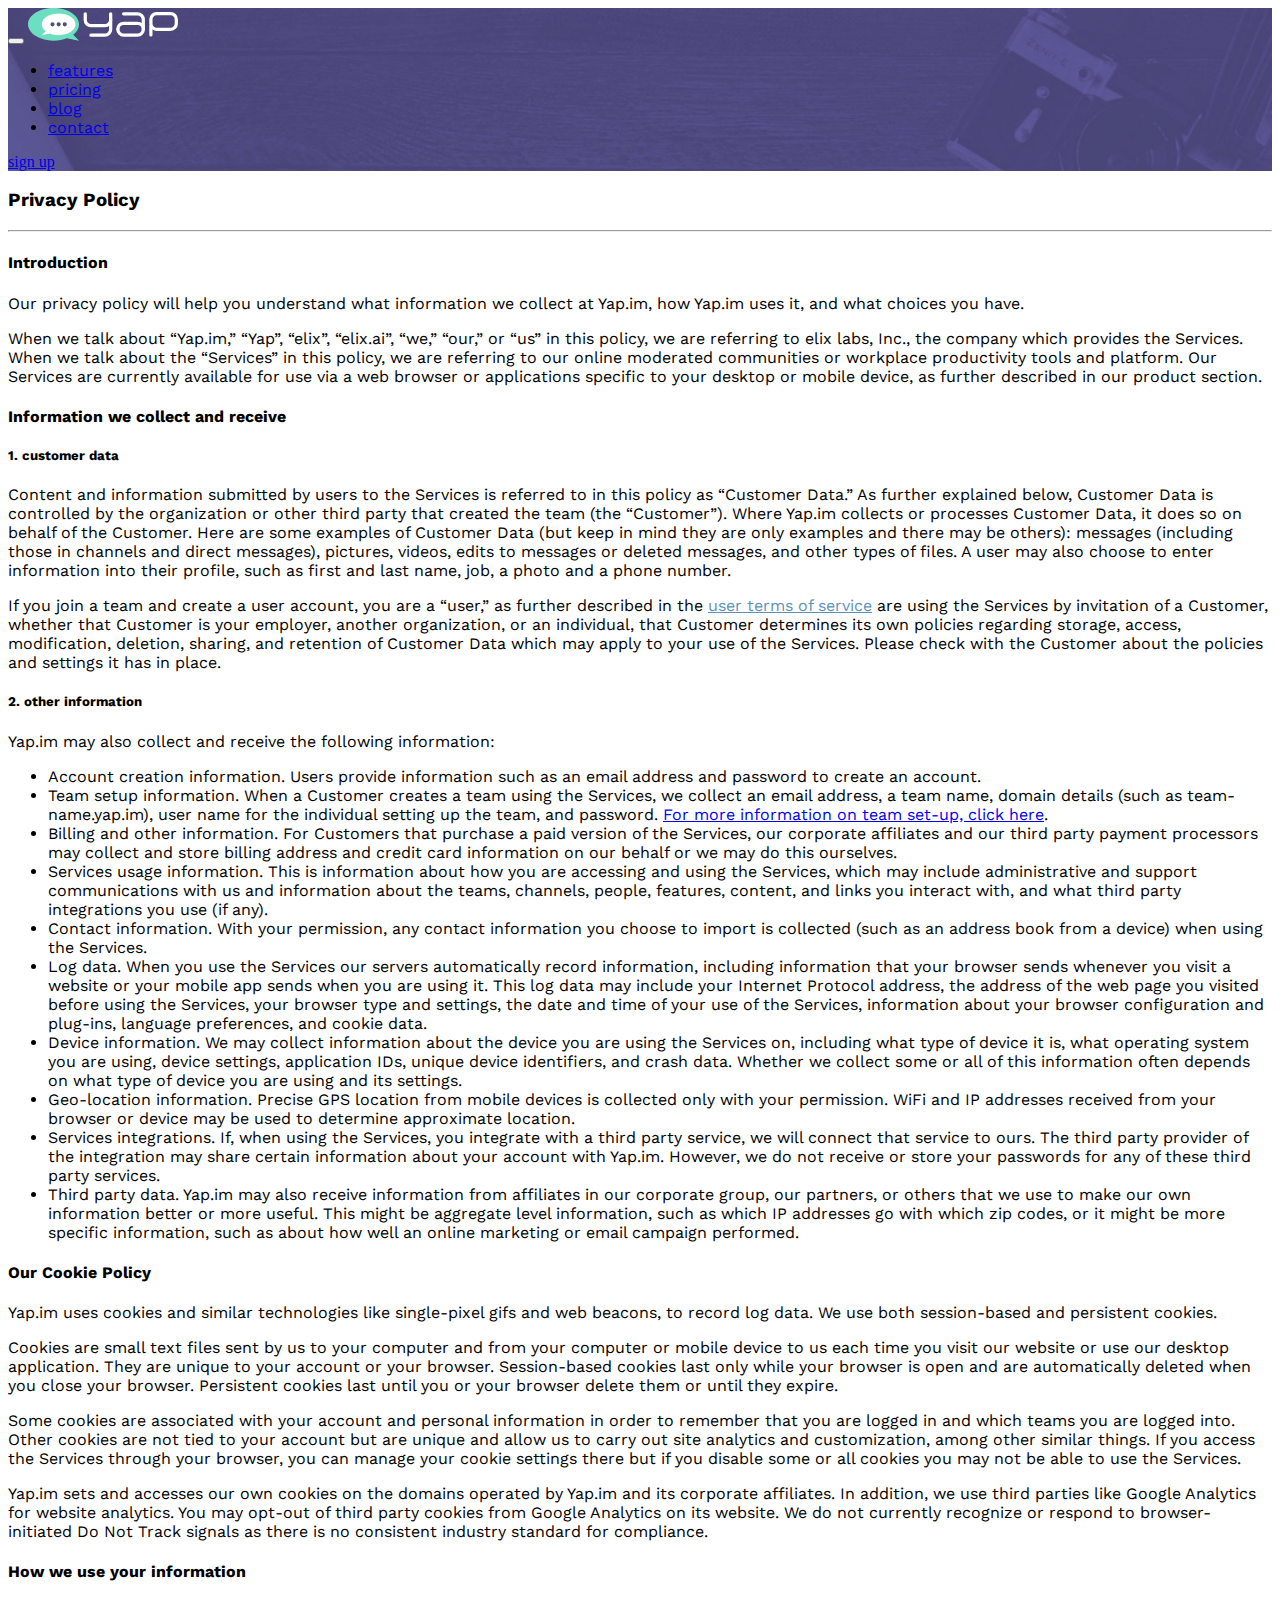
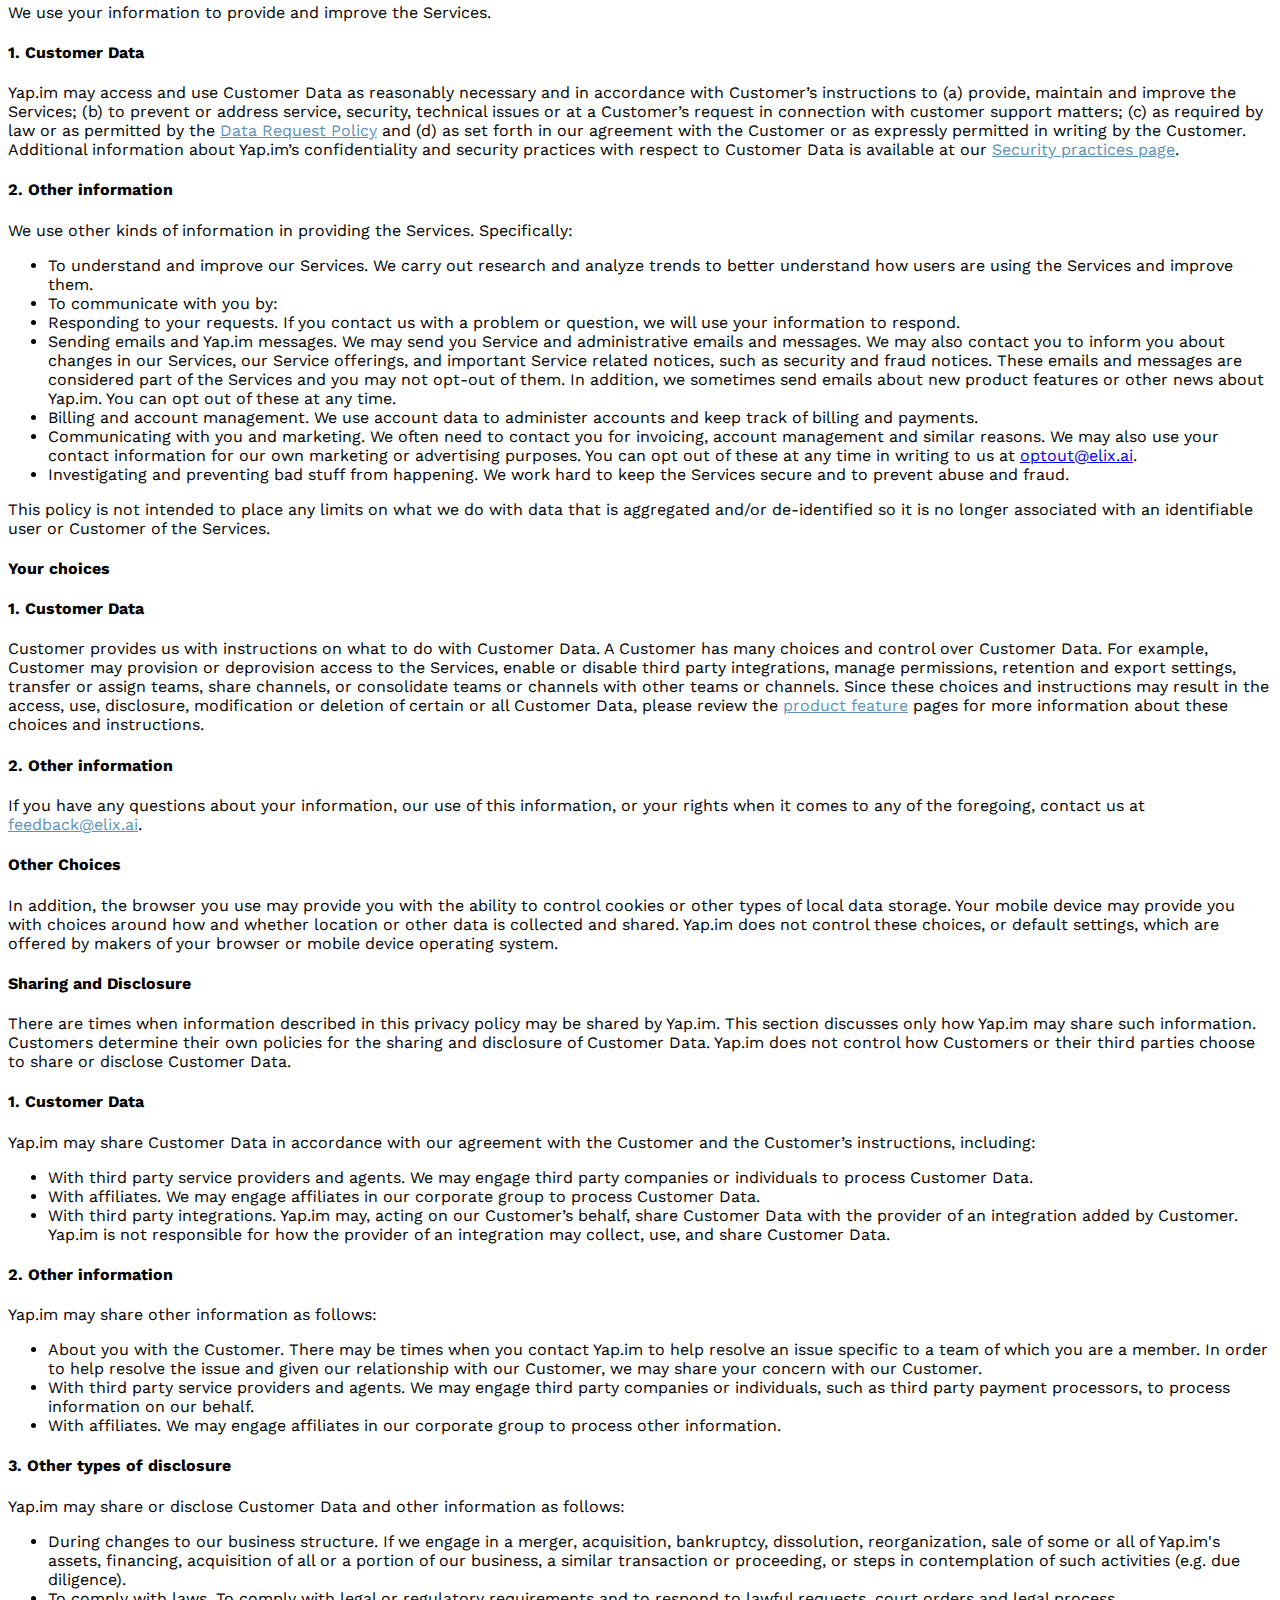
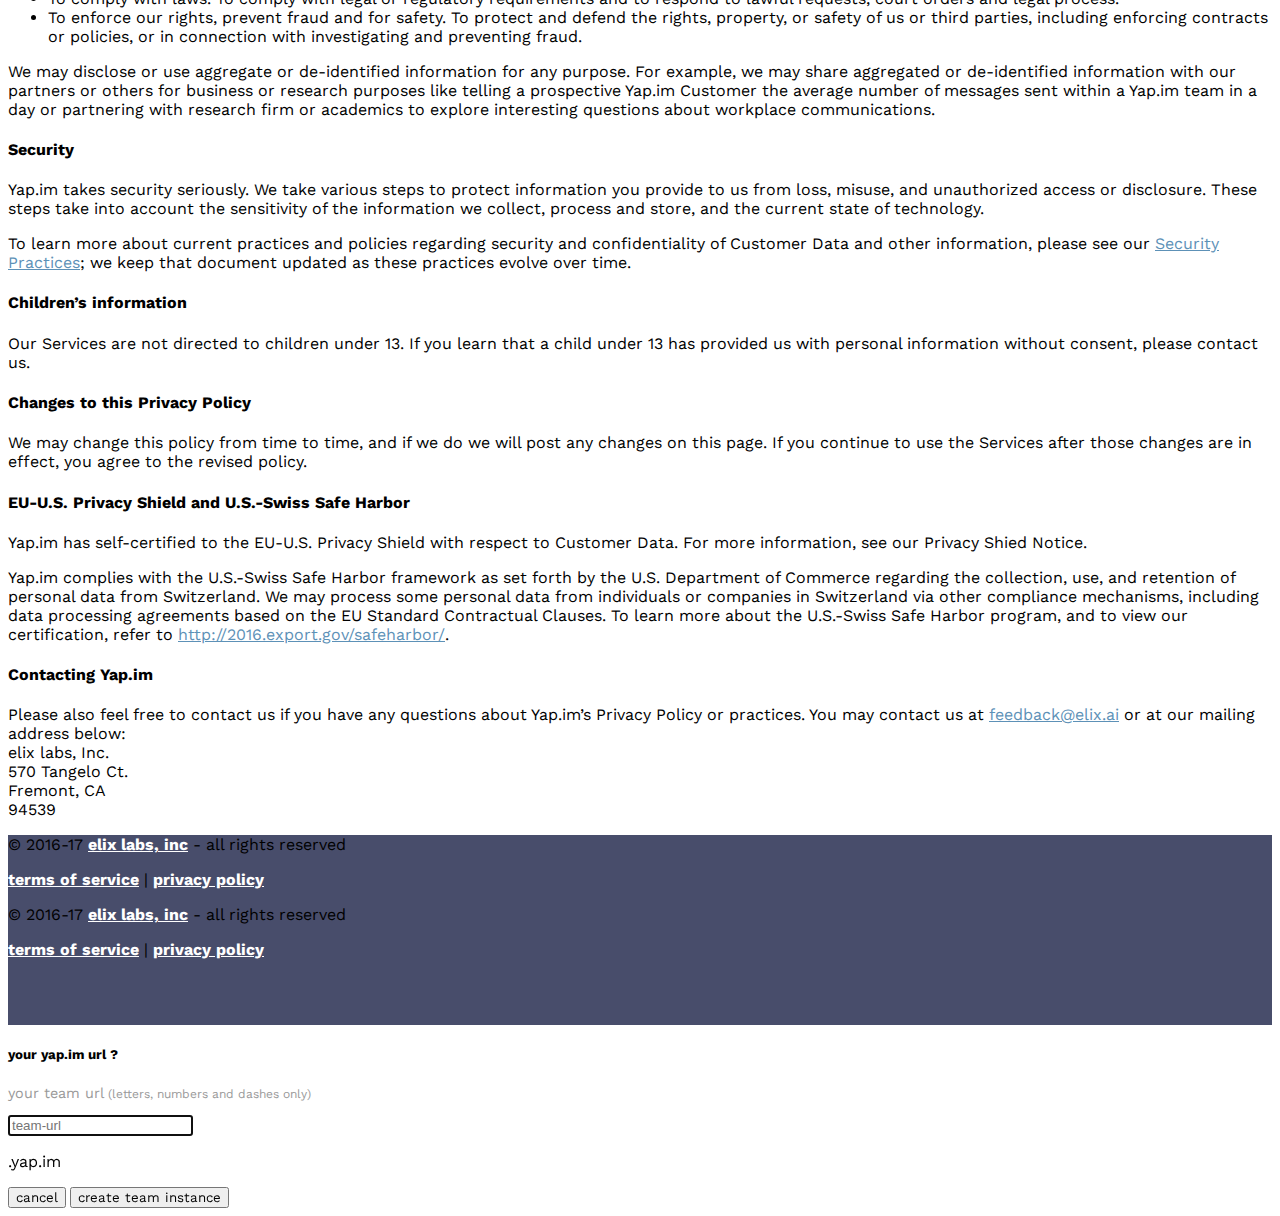
<file: privacy.html>
<!doctype html><html class="no-js" lang=""><head><meta charset="utf-8"><meta name="description" content="yap.im can be used as your corporate messaging tool or as a collaboration tool for your communities which can replace your messengers like skype and slack. comes with powerful administrative tools for moderation and can be used across devices from desktop, mobile and tablets."><meta name="viewport" content="width=device-width,initial-scale=1"><title>yap.im - your moderated community and collaboration suite - terms of service</title><link rel="apple-touch-icon" href="apple-touch-icon.png"><!-- Place favicon.ico in the root directory --><link rel="stylesheet" href="https://maxcdn.bootstrapcdn.com/bootstrap/4.0.0-alpha.6/css/bootstrap.min.css" integrity="sha384-rwoIResjU2yc3z8GV/NPeZWAv56rSmLldC3R/AZzGRnGxQQKnKkoFVhFQhNUwEyJ" crossorigin="anonymous"><link href="https://fonts.googleapis.com/css?family=Lora:400,400italic|Work+Sans:300,400,500,600" rel="stylesheet" type="text/css"><link href="https://maxcdn.bootstrapcdn.com/font-awesome/4.7.0/css/font-awesome.min.css" rel="stylesheet" type="text/css"><link rel="stylesheet" href="styles/main.css"><script src="scripts/vendor/modernizr.js"></script></head><body><!--[if lt IE 10]>
      <p class="browserupgrade">You are using an <strong>outdated</strong> browser. Please <a href="http://browsehappy.com/">upgrade your browser</a> to improve your experience.</p>
    <![endif]--><section class="container-fluid" style="background-image: url('images/startup-1.jpg'); background-repeat: no-repeat; background-size: cover"><div class="container"><nav class="navbar navbar-toggleable-md navbar-light navbar-inverse px-0"><button class="navbar-toggler navbar-toggler-right" type="button" data-toggle="collapse" data-target="#navbarSupportedContent" aria-controls="navbarSupportedContent" aria-expanded="false" aria-label="Toggle navigation"><span class="navbar-toggler-icon"></span></button> <a class="navbar-brand" href="index.html"><img src="images/yap-logo.svg" alt="" width="150px"></a><div class="collapse navbar-collapse" id="navbarSupportedContent"><ul class="navbar-nav ml-auto text-uppercase"><li class="nav-item active mx-2"><a class="nav-link" href="index.html#features">Features</a></li><li class="nav-item active mx-2"><a class="nav-link" href="index.html#pricing">Pricing</a></li><li class="nav-item active mx-2"><a class="nav-link" href="https://blog.elix.ai/" target="_blank">Blog</a></li><li class="nav-item active mx-2"><a class="nav-link" href="index.html#contact">Contact</a></li></ul><form class="form-inline my-2 ml-2 my-lg-0"><a href="#" class="btn btn-outline-secondary" data-toggle="modal" data-backdrop="static" data-target="#createStep01">sign up</a></form></div></nav></div></section><section id="terms"><div class="container pt-5 px-4"><div class="row align-items-center"><div class="col-md"><h3>Privacy Policy</h3><hr><h4>Introduction</h4><p>Our privacy policy will help you understand what information we collect at Yap.im, how Yap.im uses it, and what choices you have.</p><p>When we talk about “Yap.im,” “Yap”, “elix”, “elix.ai”, “we,” “our,” or “us” in this policy, we are referring to elix labs, Inc., the company which provides the Services. When we talk about the “Services” in this policy, we are referring to our online moderated communities or workplace productivity tools and platform. Our Services are currently available for use via a web browser or applications specific to your desktop or mobile device, as further described in our product section.</p><h4>Information we collect and receive</h4><h5>1. Customer Data</h5><p>Content and information submitted by users to the Services is referred to in this policy as “Customer Data.” As further explained below, Customer Data is controlled by the organization or other third party that created the team (the “Customer”). Where Yap.im collects or processes Customer Data, it does so on behalf of the Customer. Here are some examples of Customer Data (but keep in mind they are only examples and there may be others): messages (including those in channels and direct messages), pictures, videos, edits to messages or deleted messages, and other types of files. A user may also choose to enter information into their profile, such as first and last name, job, a photo and a phone number.</p><p>If you join a team and create a user account, you are a “user,” as further described in the <a href="user-terms.html">user terms of service</a> are using the Services by invitation of a Customer, whether that Customer is your employer, another organization, or an individual, that Customer determines its own policies regarding storage, access, modification, deletion, sharing, and retention of Customer Data which may apply to your use of the Services. Please check with the Customer about the policies and settings it has in place.</p><h5>2. Other information</h5><p>Yap.im may also collect and receive the following information:<br><ul><li>Account creation information. Users provide information such as an email address and password to create an account.</li><li>Team setup information. When a Customer creates a team using the Services, we collect an email address, a team name, domain details (such as team-name.yap.im), user name for the individual setting up the team, and password. <a href="#">For more information on team set-up, click here</a>.</li><li>Billing and other information. For Customers that purchase a paid version of the Services, our corporate affiliates and our third party payment processors may collect and store billing address and credit card information on our behalf or we may do this ourselves.</li><li>Services usage information. This is information about how you are accessing and using the Services, which may include administrative and support communications with us and information about the teams, channels, people, features, content, and links you interact with, and what third party integrations you use (if any).</li><li>Contact information. With your permission, any contact information you choose to import is collected (such as an address book from a device) when using the Services.</li><li>Log data. When you use the Services our servers automatically record information, including information that your browser sends whenever you visit a website or your mobile app sends when you are using it. This log data may include your Internet Protocol address, the address of the web page you visited before using the Services, your browser type and settings, the date and time of your use of the Services, information about your browser configuration and plug-ins, language preferences, and cookie data.</li><li>Device information. We may collect information about the device you are using the Services on, including what type of device it is, what operating system you are using, device settings, application IDs, unique device identifiers, and crash data. Whether we collect some or all of this information often depends on what type of device you are using and its settings.</li><li>Geo-location information. Precise GPS location from mobile devices is collected only with your permission. WiFi and IP addresses received from your browser or device may be used to determine approximate location.</li><li>Services integrations. If, when using the Services, you integrate with a third party service, we will connect that service to ours. The third party provider of the integration may share certain information about your account with Yap.im. However, we do not receive or store your passwords for any of these third party services.</li><li>Third party data. Yap.im may also receive information from affiliates in our corporate group, our partners, or others that we use to make our own information better or more useful. This might be aggregate level information, such as which IP addresses go with which zip codes, or it might be more specific information, such as about how well an online marketing or email campaign performed.</li></ul></p><h4>Our Cookie Policy</h4><p>Yap.im uses cookies and similar technologies like single-pixel gifs and web beacons, to record log data. We use both session-based and persistent cookies.</p><p>Cookies are small text files sent by us to your computer and from your computer or mobile device to us each time you visit our website or use our desktop application. They are unique to your account or your browser. Session-based cookies last only while your browser is open and are automatically deleted when you close your browser. Persistent cookies last until you or your browser delete them or until they expire.</p><p>Some cookies are associated with your account and personal information in order to remember that you are logged in and which teams you are logged into. Other cookies are not tied to your account but are unique and allow us to carry out site analytics and customization, among other similar things. If you access the Services through your browser, you can manage your cookie settings there but if you disable some or all cookies you may not be able to use the Services.</p><p>Yap.im sets and accesses our own cookies on the domains operated by Yap.im and its corporate affiliates. In addition, we use third parties like Google Analytics for website analytics. You may opt-out of third party cookies from Google Analytics on its website. We do not currently recognize or respond to browser-initiated Do Not Track signals as there is no consistent industry standard for compliance.</p><h4>How we use your information</h4><p>We use your information to provide and improve the Services.</p><h4>1. Customer Data</h4><p>Yap.im may access and use Customer Data as reasonably necessary and in accordance with Customer’s instructions to (a) provide, maintain and improve the Services; (b) to prevent or address service, security, technical issues or at a Customer’s request in connection with customer support matters; (c) as required by law or as permitted by the <a href="#">Data Request Policy</a> and (d) as set forth in our agreement with the Customer or as expressly permitted in writing by the Customer. Additional information about Yap.im’s confidentiality and security practices with respect to Customer Data is available at our <a href="#">Security practices page</a>.</p><h4>2. Other information</h4><p>We use other kinds of information in providing the Services. Specifically:</p><ul><li>To understand and improve our Services. We carry out research and analyze trends to better understand how users are using the Services and improve them.</li><li>To communicate with you by:</li><li>Responding to your requests. If you contact us with a problem or question, we will use your information to respond.</li><li>Sending emails and Yap.im messages. We may send you Service and administrative emails and messages. We may also contact you to inform you about changes in our Services, our Service offerings, and important Service related notices, such as security and fraud notices. These emails and messages are considered part of the Services and you may not opt-out of them. In addition, we sometimes send emails about new product features or other news about Yap.im. You can opt out of these at any time.</li><li>Billing and account management. We use account data to administer accounts and keep track of billing and payments.</li><li>Communicating with you and marketing. We often need to contact you for invoicing, account management and similar reasons. We may also use your contact information for our own marketing or advertising purposes. You can opt out of these at any time in writing to us at <a href="mailto:optout@elix.ai">optout@elix.ai</a>.</li><li>Investigating and preventing bad stuff from happening. We work hard to keep the Services secure and to prevent abuse and fraud.</li></ul><p>This policy is not intended to place any limits on what we do with data that is aggregated and/or de-identified so it is no longer associated with an identifiable user or Customer of the Services.</p><h4>Your choices</h4><h4>1. Customer Data</h4><p>Customer provides us with instructions on what to do with Customer Data. A Customer has many choices and control over Customer Data. For example, Customer may provision or deprovision access to the Services, enable or disable third party integrations, manage permissions, retention and export settings, transfer or assign teams, share channels, or consolidate teams or channels with other teams or channels. Since these choices and instructions may result in the access, use, disclosure, modification or deletion of certain or all Customer Data, please review the <a href="index.html#features">product feature</a> pages for more information about these choices and instructions.</p><h4>2. Other information</h4><p>If you have any questions about your information, our use of this information, or your rights when it comes to any of the foregoing, contact us at <a href="mailto:feedback@elix.ai">feedback@elix.ai</a>.</p><h4>Other Choices</h4><p>In addition, the browser you use may provide you with the ability to control cookies or other types of local data storage. Your mobile device may provide you with choices around how and whether location or other data is collected and shared. Yap.im does not control these choices, or default settings, which are offered by makers of your browser or mobile device operating system.</p><h4>Sharing and Disclosure</h4><p>There are times when information described in this privacy policy may be shared by Yap.im. This section discusses only how Yap.im may share such information. Customers determine their own policies for the sharing and disclosure of Customer Data. Yap.im does not control how Customers or their third parties choose to share or disclose Customer Data.</p><h4>1. Customer Data</h4><p>Yap.im may share Customer Data in accordance with our agreement with the Customer and the Customer’s instructions, including:</p><ul><li>With third party service providers and agents. We may engage third party companies or individuals to process Customer Data.</li><li>With affiliates. We may engage affiliates in our corporate group to process Customer Data.</li><li>With third party integrations. Yap.im may, acting on our Customer’s behalf, share Customer Data with the provider of an integration added by Customer. Yap.im is not responsible for how the provider of an integration may collect, use, and share Customer Data.</li></ul><h4>2. Other information</h4><p>Yap.im may share other information as follows:</p><ul><li>About you with the Customer. There may be times when you contact Yap.im to help resolve an issue specific to a team of which you are a member. In order to help resolve the issue and given our relationship with our Customer, we may share your concern with our Customer.</li><li>With third party service providers and agents. We may engage third party companies or individuals, such as third party payment processors, to process information on our behalf.</li><li>With affiliates. We may engage affiliates in our corporate group to process other information.</li></ul><h4>3. Other types of disclosure</h4><p>Yap.im may share or disclose Customer Data and other information as follows:</p><ul><li>During changes to our business structure. If we engage in a merger, acquisition, bankruptcy, dissolution, reorganization, sale of some or all of Yap.im's assets, financing, acquisition of all or a portion of our business, a similar transaction or proceeding, or steps in contemplation of such activities (e.g. due diligence).</li><li>To comply with laws. To comply with legal or regulatory requirements and to respond to lawful requests, court orders and legal process.</li><li>To enforce our rights, prevent fraud and for safety. To protect and defend the rights, property, or safety of us or third parties, including enforcing contracts or policies, or in connection with investigating and preventing fraud.</li></ul><p>We may disclose or use aggregate or de-identified information for any purpose. For example, we may share aggregated or de-identified information with our partners or others for business or research purposes like telling a prospective Yap.im Customer the average number of messages sent within a Yap.im team in a day or partnering with research firm or academics to explore interesting questions about workplace communications.</p><h4>Security</h4><p>Yap.im takes security seriously. We take various steps to protect information you provide to us from loss, misuse, and unauthorized access or disclosure. These steps take into account the sensitivity of the information we collect, process and store, and the current state of technology.</p><p>To learn more about current practices and policies regarding security and confidentiality of Customer Data and other information, please see our <a href="#">Security Practices</a>; we keep that document updated as these practices evolve over time.</p><h4>Children’s information</h4><p>Our Services are not directed to children under 13. If you learn that a child under 13 has provided us with personal information without consent, please contact us.</p><h4>Changes to this Privacy Policy</h4><p>We may change this policy from time to time, and if we do we will post any changes on this page. If you continue to use the Services after those changes are in effect, you agree to the revised policy.</p><h4>EU-U.S. Privacy Shield and U.S.-Swiss Safe Harbor</h4><p>Yap.im has self-certified to the EU-U.S. Privacy Shield with respect to Customer Data. For more information, see our Privacy Shied Notice.</p><p>Yap.im complies with the U.S.-Swiss Safe Harbor framework as set forth by the U.S. Department of Commerce regarding the collection, use, and retention of personal data from Switzerland. We may process some personal data from individuals or companies in Switzerland via other compliance mechanisms, including data processing agreements based on the EU Standard Contractual Clauses. To learn more about the U.S.-Swiss Safe Harbor program, and to view our certification, refer to <a href="http://2016.export.gov/safeharbor/">http://2016.export.gov/safeharbor/</a>.</p><h4>Contacting Yap.im</h4><p>Please also feel free to contact us if you have any questions about Yap.im’s Privacy Policy or practices. You may contact us at <a href="mailto:feedback@elix.ai">feedback@elix.ai</a> or at our mailing address below:<br>elix labs, Inc.<br>570 Tangelo Ct.<br>Fremont, CA<br>94539</p></div></div></div></section><section class="container-fluid pt-3 e-footer" style="background: #484D6B; padding-bottom: 50px"><div class="container hidden-sm-down d-flex justify-content-between text-white"><p class="p-2">© 2016-17 <a href="http://elix.ai" target="_blank">elix labs, inc</a> - all rights reserved</p><p class="p-2"><a href="terms.html">terms of service</a> | <a href="privacy.html">privacy policy</a></p></div><div class="container hidden-sm-up text-white text-center"><p class="">© 2016-17 <a href="http://elix.ai" target="_blank">elix labs, inc</a> - all rights reserved</p><p class=""><a href="terms.html">terms of service</a> | <a href="privacy.html">privacy policy</a></p></div></section><!-- Modal --><div class="modal fade" id="createStep01" tabindex="-1" role="dialog" aria-labelledby="createInstance" aria-hidden="true"><!-- Step 01 --><div class="modal-dialog" role="document" id="mod-step-01"><div class="modal-content"><div class="modal-header"><h5 class="modal-title" id="exampleModalLabel">Your yap.im url ?</h5></div><div class="modal-body"><p style="font-size: 90%; color: #999">Your team url <small>(letters, numbers and dashes only)</small></p><form class="form-inline row" id="form-01"><div class="form-group mx-sm-3" style="margin-right: 5px !important"><input type="text" class="form-control text-right" id="instanceName" placeholder="team-url" autofocus></div><div class="form-group"><p class="form-control-static">.yap.im</p></div></form><div class="form-control-feedback err-instance text-danger">Please enter a valid team url.</div></div><div class="modal-footer"><button type="button" class="btn btn-secondary" data-dismiss="modal">Cancel</button> <button type="button" class="btn btn-primary" id="submit-01">create team instance</button></div></div></div><!-- Step 02 --><div class="modal-dialog" role="document" id="mod-step-02"><div class="modal-content"><div class="modal-header"><h5 class="modal-title" id="exampleModalLabel">Create a Yap.im Instance</h5></div><div class="modal-body"><form id="form-02"><div class="form-group"><label for="instanceAdminName">Your name</label><input type="text" class="form-control" id="instanceAdminName" name="name" placeholder="Enter your name"><div class="form-control-feedback err-name">Please enter your name</div></div><div class="form-group"><label for="instanceAdminEmail">Email address</label><input type="email" class="form-control" id="instanceAdminEmail" name="email" aria-describedby="emailHelp" placeholder="Enter your email"><div class="form-control-feedback err-email">Please enter a valid email id</div><small class="form-text text-muted">We'll never share your email with anyone else.</small></div></form></div><div class="modal-footer"><button type="button" class="btn btn-secondary" data-dismiss="modal">Cancel</button> <button type="button" class="btn btn-primary" id="submit-02">Send Confirmation Code</button></div></div></div><!-- Step 03 --><div class="modal-dialog" role="document" id="mod-step-03"><div class="modal-content"><div class="modal-header"><h5 class="modal-title" id="exampleModalLabel">Check you email</h5></div><div class="modal-body"><p style="font-size: 90%; color: #999">A 5-digit confirmation code was sent to <span id="adminSentEmail">kumar@aonx.com</span>. Please check your email and enter the code immediately to complete the process.</p><form id="form-03"><div class="form-group"><label for="instanceConfirmCode">Your confirmation code</label><input type="text" class="form-control form-control-lg" id="instanceConfirmCode" placeholder="00000"><div class="form-control-feedback err-code">Please enter a valid code.</div><small class="form-text text-muted">have not received the confirmation code? please check your junk/spam folder.</small></div></form></div><div class="modal-footer"><button type="button" class="btn btn-primary" id="submit-03">Submit</button></div></div></div><!-- Step 04 --><div class="modal-dialog" role="document" id="mod-step-04"><div class="modal-content"><div class="modal-header"><h5 class="modal-title" id="exampleModalLabel">Success!</h5><button type="button" class="close" data-dismiss="modal" aria-label="Close"><span aria-hidden="true">&times;</span></button></div><div class="modal-body"><p style="font-size: 120%; color: #999" id="respMessage">your instance .yap.im is being created. An email will be sent to you shortly confirming that your instance is created successfully.</p></div><div class="modal-footer"><button type="button" class="btn btn-primary" data-dismiss="modal">close</button></div></div></div></div><script src="scripts/vendor.js"></script><script src="scripts/plugins.js"></script><script src="scripts/main.js"></script><!-- Google Analytics --><script>(function (i, s, o, g, r, a, m) {
            i['GoogleAnalyticsObject'] = r;
            i[r] = i[r] || function () {
                (i[r].q = i[r].q || []).push(arguments)
            }, i[r].l = 1 * new Date();
            a = s.createElement(o),
                m = s.getElementsByTagName(o)[0];
            a.async = 1;
            a.src = g;
            m.parentNode.insertBefore(a, m)
        })(window, document, 'script', 'https://www.google-analytics.com/analytics.js', 'ga');

        ga('create', 'UA-97845916-1', 'auto');
        ga('send', 'pageview');</script><!-- End Google Analytics --><!-- yap.im live chat --><!-- Start of Rocket.Chat Livechat Script --><script type="text/javascript">(function (w, d, s, u) {
		w.RocketChat = function (c) {
			w.RocketChat._.push(c)
		};
		w.RocketChat._ = [];
		w.RocketChat.url = u;
		var h = d.getElementsByTagName(s)[0],
			j = d.createElement(s);
		j.async = true;
		j.src = 'https://elix.yap.im/packages/rocketchat_livechat/assets/rocketchat-livechat.min.js?_=201702160944';
		h.parentNode.insertBefore(j, h);
	})(window, document, 'script', 'https://elix.yap.im/livechat');</script><!-- End of Rocket.Chat Livechat Script --><script type="text/javascript">console.log('create-instance');
        //var hostURL = "http://localhost:3000";
        var hostURL = 'https://yape.bots.elix.ai';


        /*$("#mod-step-01").keypress(function (e) {
            e.preventDefault();
            if (key == 13 || key == 3) {
                console.log('hi');
            }
        });*/

        $(document).ready(function () {
            $('#form-01').keydown(function (e) {
                var key = e.which;
                if (key == 13) {
                    submit01();
                    return false;
                }
            });
            $('#form-02').keydown(function (e) {
                var key = e.which;
                if (key == 13) {
                    submit02();
                    return false;
                }
            });
            $('#form-03').keydown(function (e) {
                var key = e.which;
                if (key == 13) {
                    submit03();
                    return false;
                }
            });
        });

        $('#submit-01').click(submit01);

        $('#submit-02').click(submit02);

        $('#submit-03').click(submit03);

        $('#createStep01').on('shown.bs.modal', function (e) {
            // do something...
            console.log(e);
            console.log('shown');
            $('input:text:visible:first').focus();
        });

        function submit01() {
            var instanceName = $('#instanceName').val();
            var formErrors = 0;

            if (instanceName && /^[a-zA-Z0-9-_]{3,16}$/.test(instanceName)) {
                $('#instanceName').closest('.form-group').removeClass('has-danger');
                $('.err-instance').hide();
                localStorage.setItem('instanceName', instanceName);

            } else {
                $('#instanceName').closest('.form-group').addClass('has-danger');
                $('.err-instance').show();
                formErrors++;
            }

            if (formErrors === 0) {
                $('#mod-step-01').hide();
                $('#mod-step-02').show();
                $('#mod-step-03').hide();
                $('#mod-step-04').hide();
                $('input:text:visible:first').focus();
            }

        }

        function submit02() {
            var adminName = $('#instanceAdminName').val();
            var adminEmail = $('#instanceAdminEmail').val();

            var xhrData = {};
            var xhrURL = hostURL + '/customers/new';
            var formErrors = 0;

            if (adminName && adminName.length >= 3) {
                $('#instanceAdminName').closest('.form-group').removeClass('has-danger');
                $('.err-name').hide();

            } else {
                $('#instanceAdminName').closest('.form-group').addClass('has-danger');
                $('.err-name').show();
                formErrors++;
            }

            if (/(.+)@(.+){2,}\.(.+){2,}/.test(adminEmail)) {
                $('#instanceAdminEmail').closest('.form-group').removeClass('has-danger');
                $('.err-email').hide();
                localStorage.setItem('instanceAdminEmail', adminEmail);
            } else {
                $('#instanceAdminEmail').closest('.form-group').addClass('has-danger');
                $('.err-email').show();
                formErrors++;
            }

            if (formErrors === 0) {
                xhrData = {
                    name: adminName,
                    email: adminEmail
                };
                $.post(xhrURL, xhrData,
                    function (data, status, xhr) {
                        //console.log("Data: " + data + "\nStatus: " + status + "\nXHR: " + xhr);
                        //console.log(JSON.parse(data));
                        data = JSON.parse(data);

                        if (!data.error) {
                            $('#mod-step-01').hide();
                            $('#mod-step-02').hide();
                            $('#mod-step-03').show();
                            $('#mod-step-04').hide();

                            $('#adminSentEmail').html(adminEmail);
                            $('input:text:visible:first').focus();
                        } else {
                            $('#instanceAdminEmail').closest('.form-group').addClass('has-danger');
                            $('.err-email').show();
                            formErrors++;
                        }

                    });
            }
        }

        function submit03() {
            var confirmCode = $('#instanceConfirmCode').val();
            var adminEmail = localStorage.getItem('instanceAdminEmail');

            var xhrData = {};
            var xhrURL = hostURL + '/customers/validate';
            var formErrors = 0;

            if (confirmCode && confirmCode.length >= 5) {
                $('#instanceConfirmCode').closest('.form-group').removeClass('has-danger');
                $('.err-code').hide();

            } else {
                $('#instanceConfirmCode').closest('.form-group').addClass('has-danger');
                $('.err-code').show();
                formErrors++;
            }

            if (formErrors === 0) {
                xhrData = {
                    code: confirmCode,
                    email: adminEmail
                };
                $.get(xhrURL, xhrData,
                    function (data, status, xhr) {
                        //console.log("Data: " + data + "\nStatus: " + status);
                        data = JSON.parse(data);
                        if (!data.error) {
                            createInstance();
                        } else {
                            $('#instanceConfirmCode').closest('.form-group').addClass('has-danger');
                            $('.err-code').show();
                            formErrors++;
                        }

                    });
            }

        }

        function createInstance() {
            var instanceName = localStorage.getItem('instanceName');
            var adminEmail = localStorage.getItem('instanceAdminEmail');

            var xhrData = {};
            var xhrURL = hostURL + '/customers/instance/new';

            xhrData = {
                instancename: instanceName,
                email: adminEmail
            };

            $.post(xhrURL, xhrData,
                function (data, status, xhr) {
                    //console.log("Data: " + data + "\nStatus: " + status);
                    data = JSON.parse(data);
                    //console.log(data);
                    if (!data.error) {
                        $('#mod-step-01').hide();
                        $('#mod-step-02').hide();
                        $('#mod-step-03').hide();
                        $('#mod-step-04').show();

                        $('#respMessage').html(data.message);
                    } else {
                        $('#instanceName').closest('.form-group').addClass('has-danger');
                        $('.err-instance').show();
                        step03Err++;
                    }

                });

        }</script><script type="text/javascript">console.log('home-scripts');
        $('#myCarousel').carousel({
            interval: 4000
        })

        $('.carousel .carousel-item').each(function () {
            var next = $(this).next();
            if (!next.length) {
                next = $(this).siblings(':first');
            }
            next.children(':first-child').clone().appendTo($(this));

            for (var i = 0; i < 2; i++) {
                next = next.next();
                if (!next.length) {
                    next = $(this).siblings(':first');
                }

                next.children(':first-child').clone().appendTo($(this));
            }
        });</script><!-- Google Code for free signups Conversion Page --><script type="text/javascript">/* <![CDATA[ */
        var google_conversion_id = 854725276;
        var google_conversion_language = "en";
        var google_conversion_format = "3";
        var google_conversion_color = "ffffff";
        var google_conversion_label = "YBVoCKXU2nAQnKXIlwM";
        var google_remarketing_only = false;
        /* ]]> */</script><script type="text/javascript" src="//www.googleadservices.com/pagead/conversion.js"></script><noscript><div style="display:inline"><img height="1" width="1" style="border-style:none" alt="" src="//www.googleadservices.com/pagead/conversion/854725276/?label=YBVoCKXU2nAQnKXIlwM&amp;guid=ON&amp;script=0"></div></noscript></body></html>
</file>
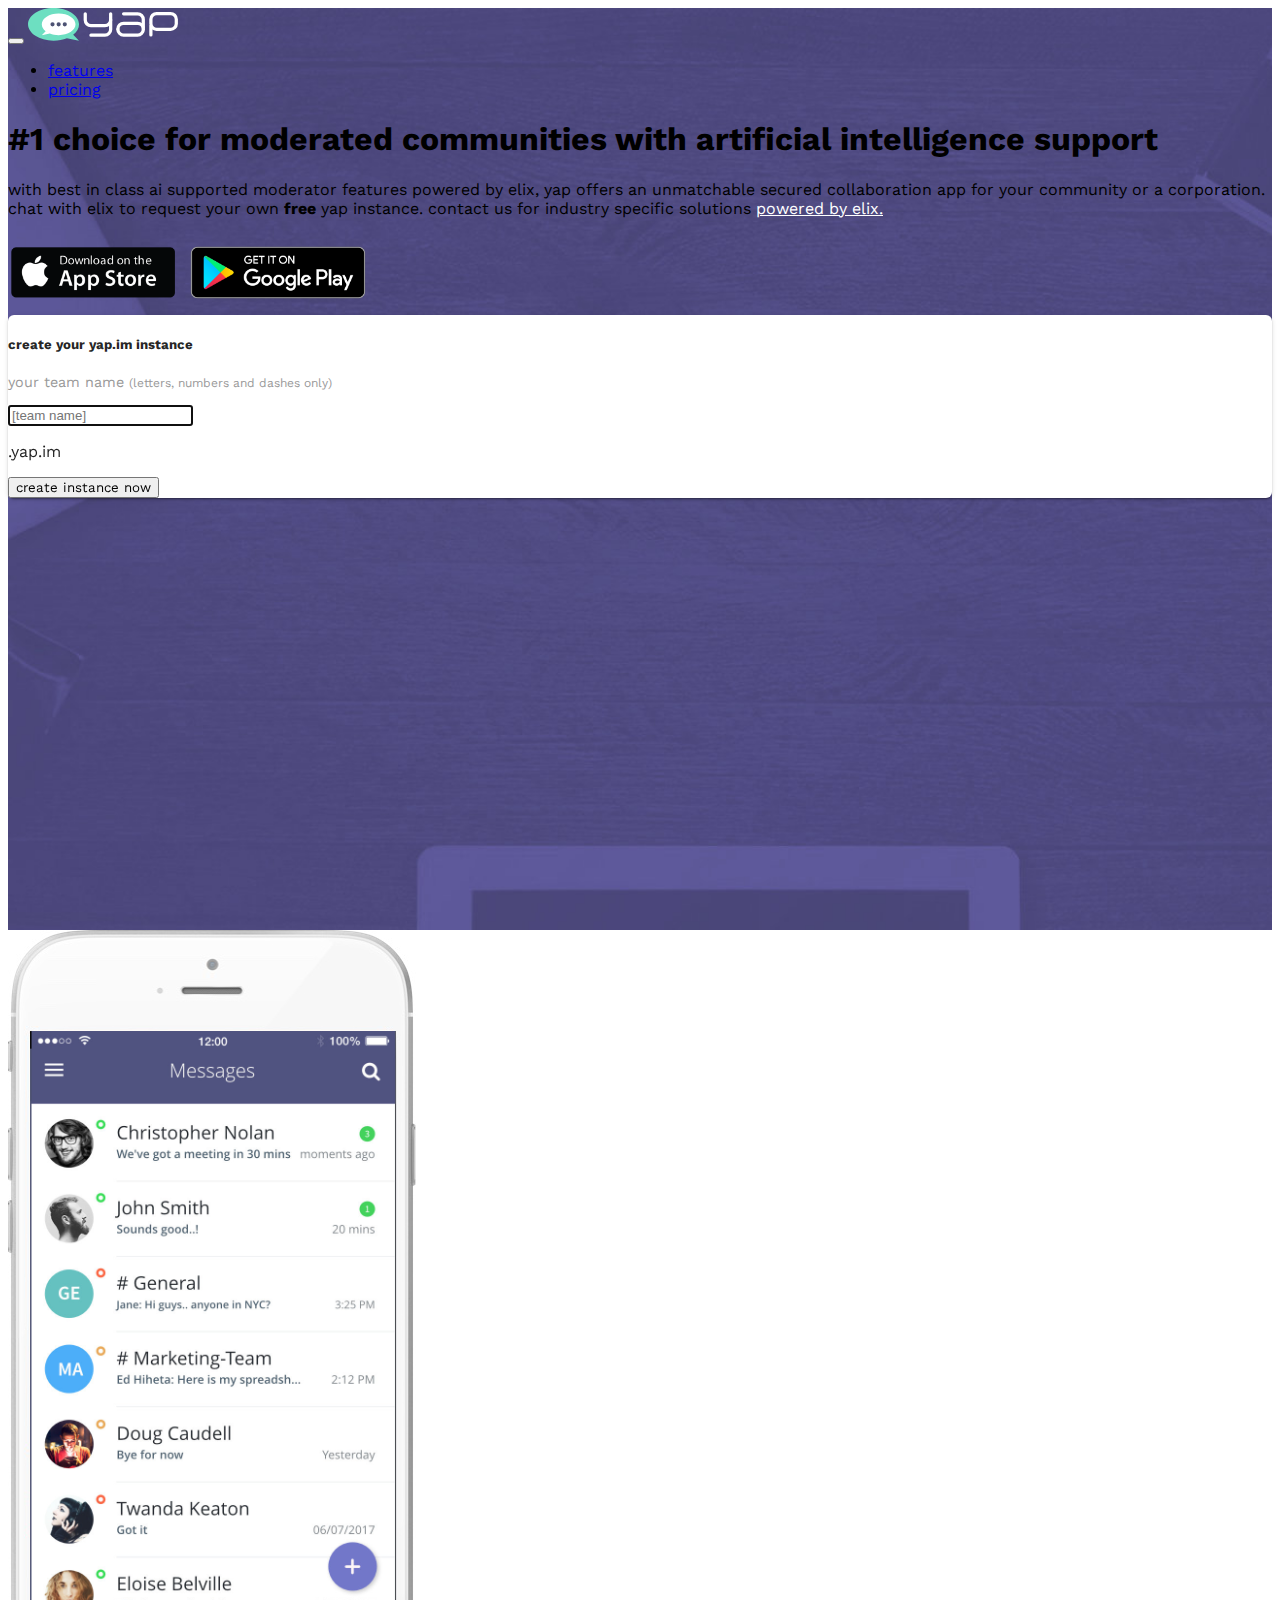
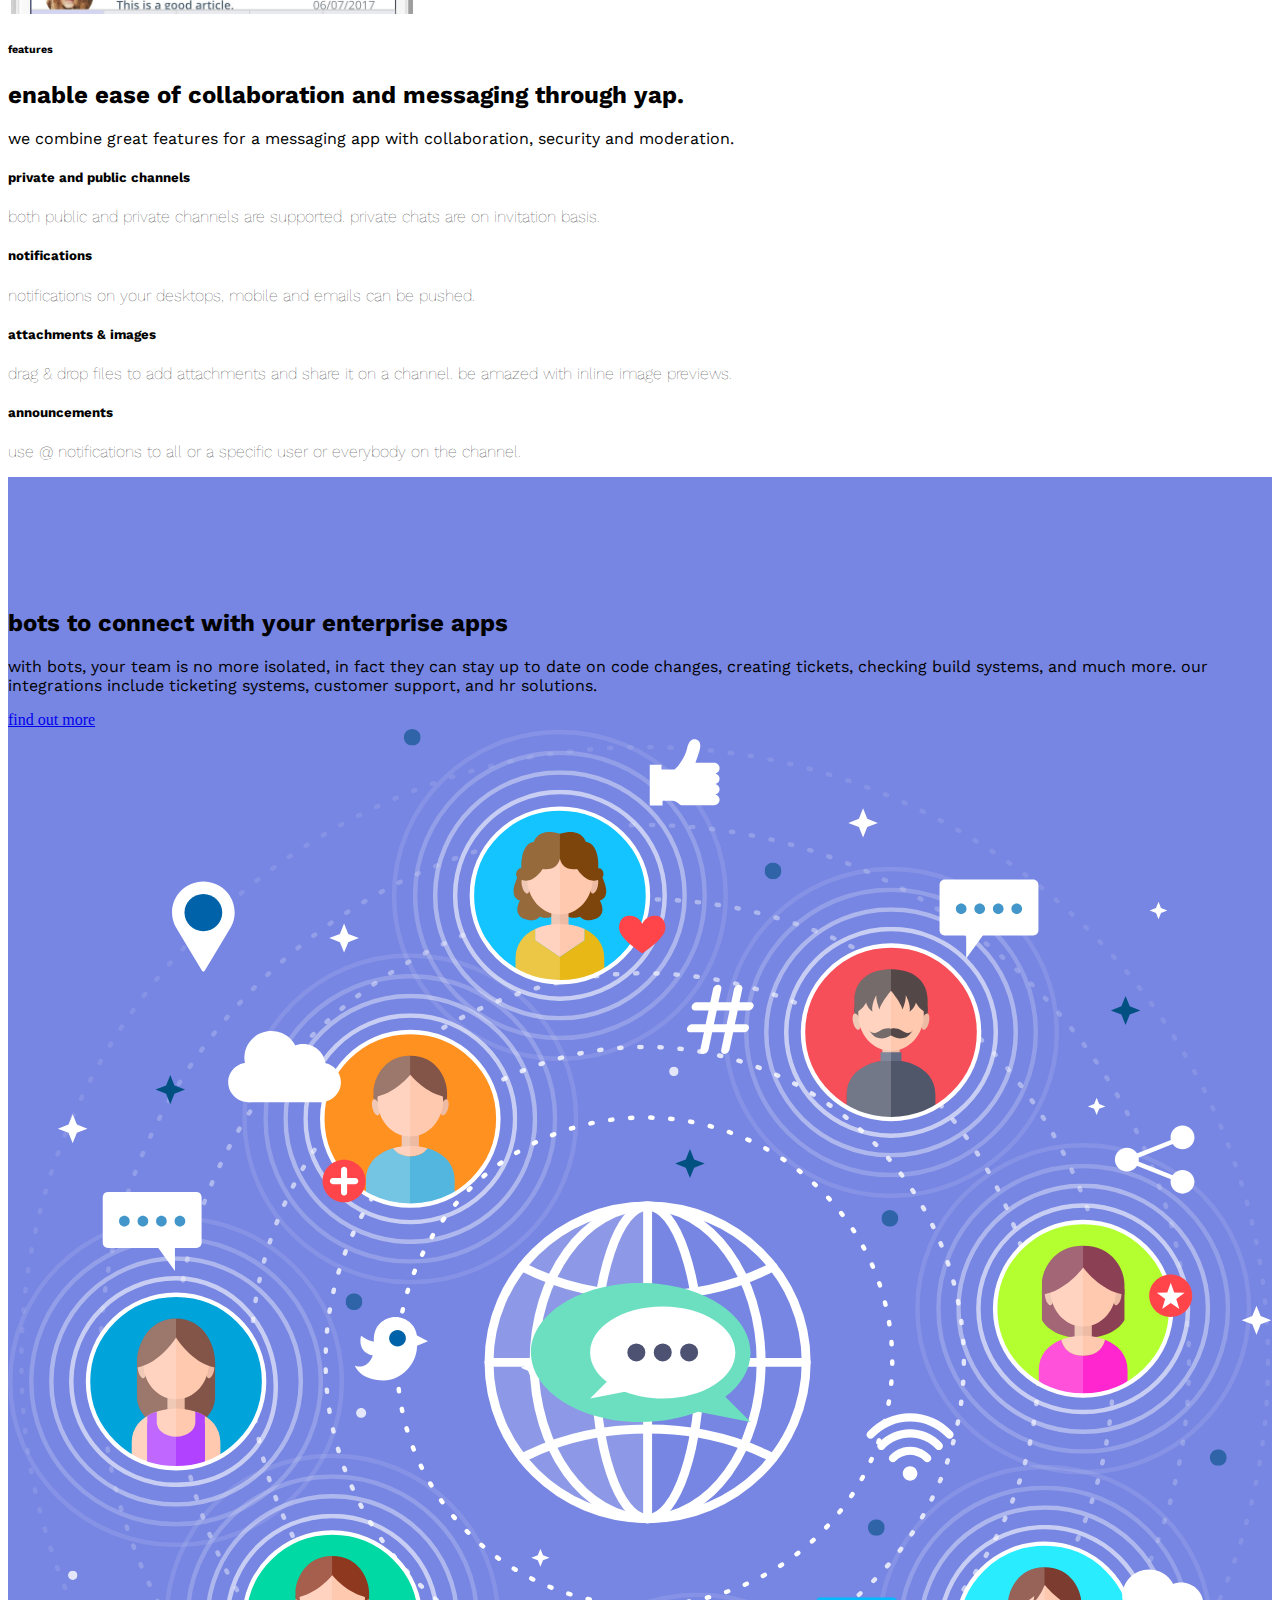
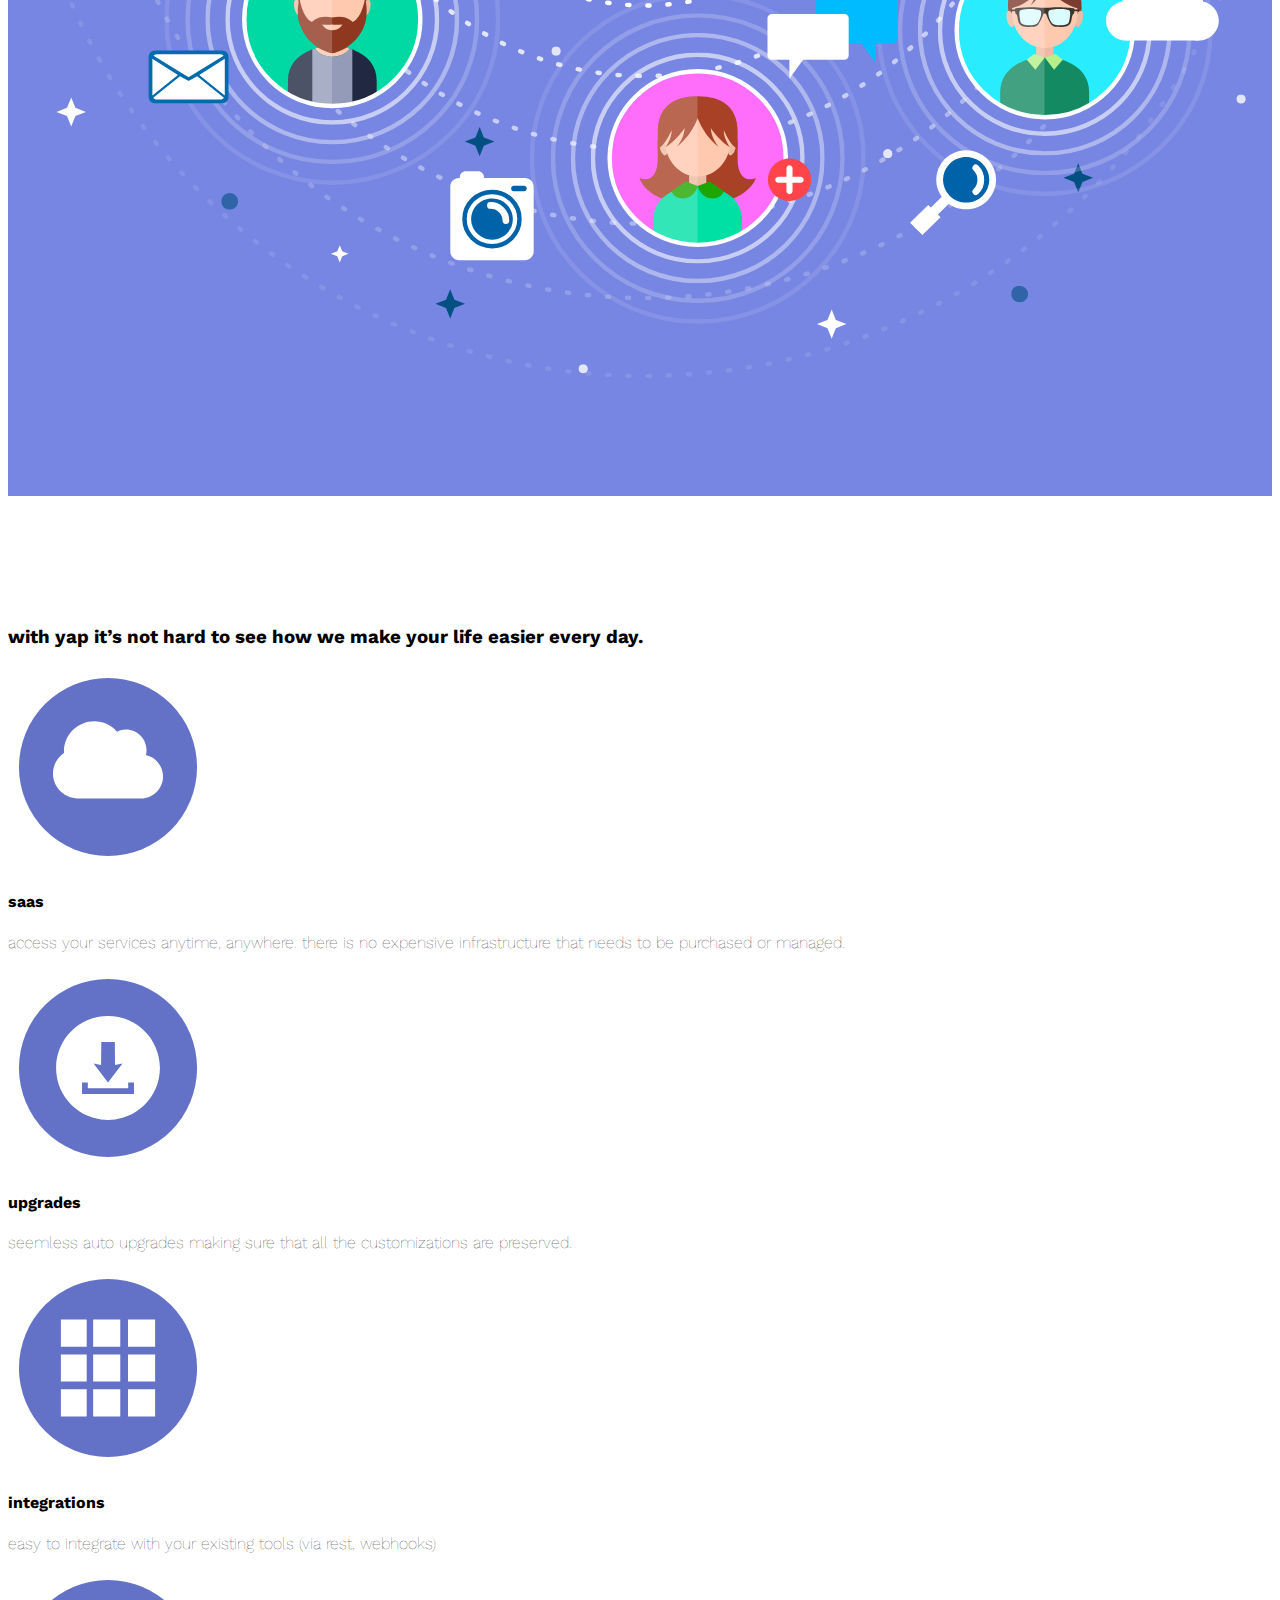
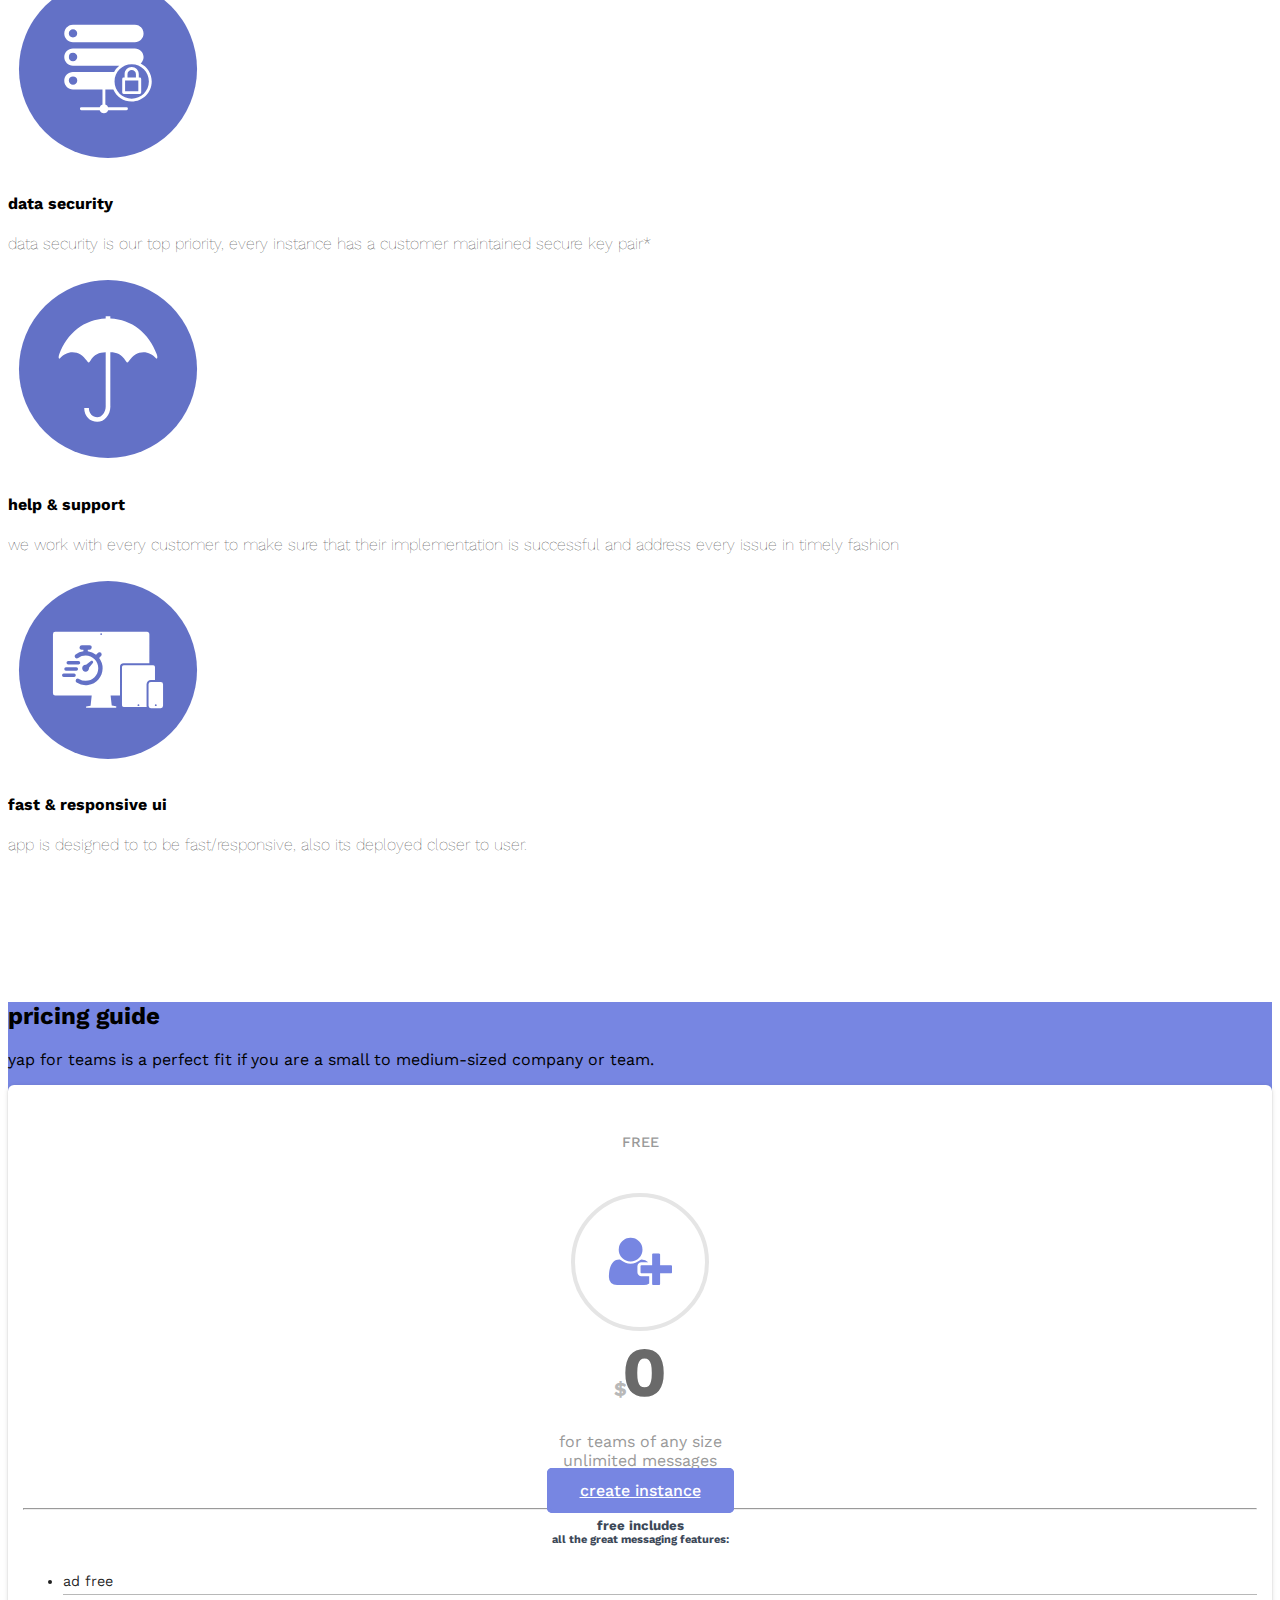
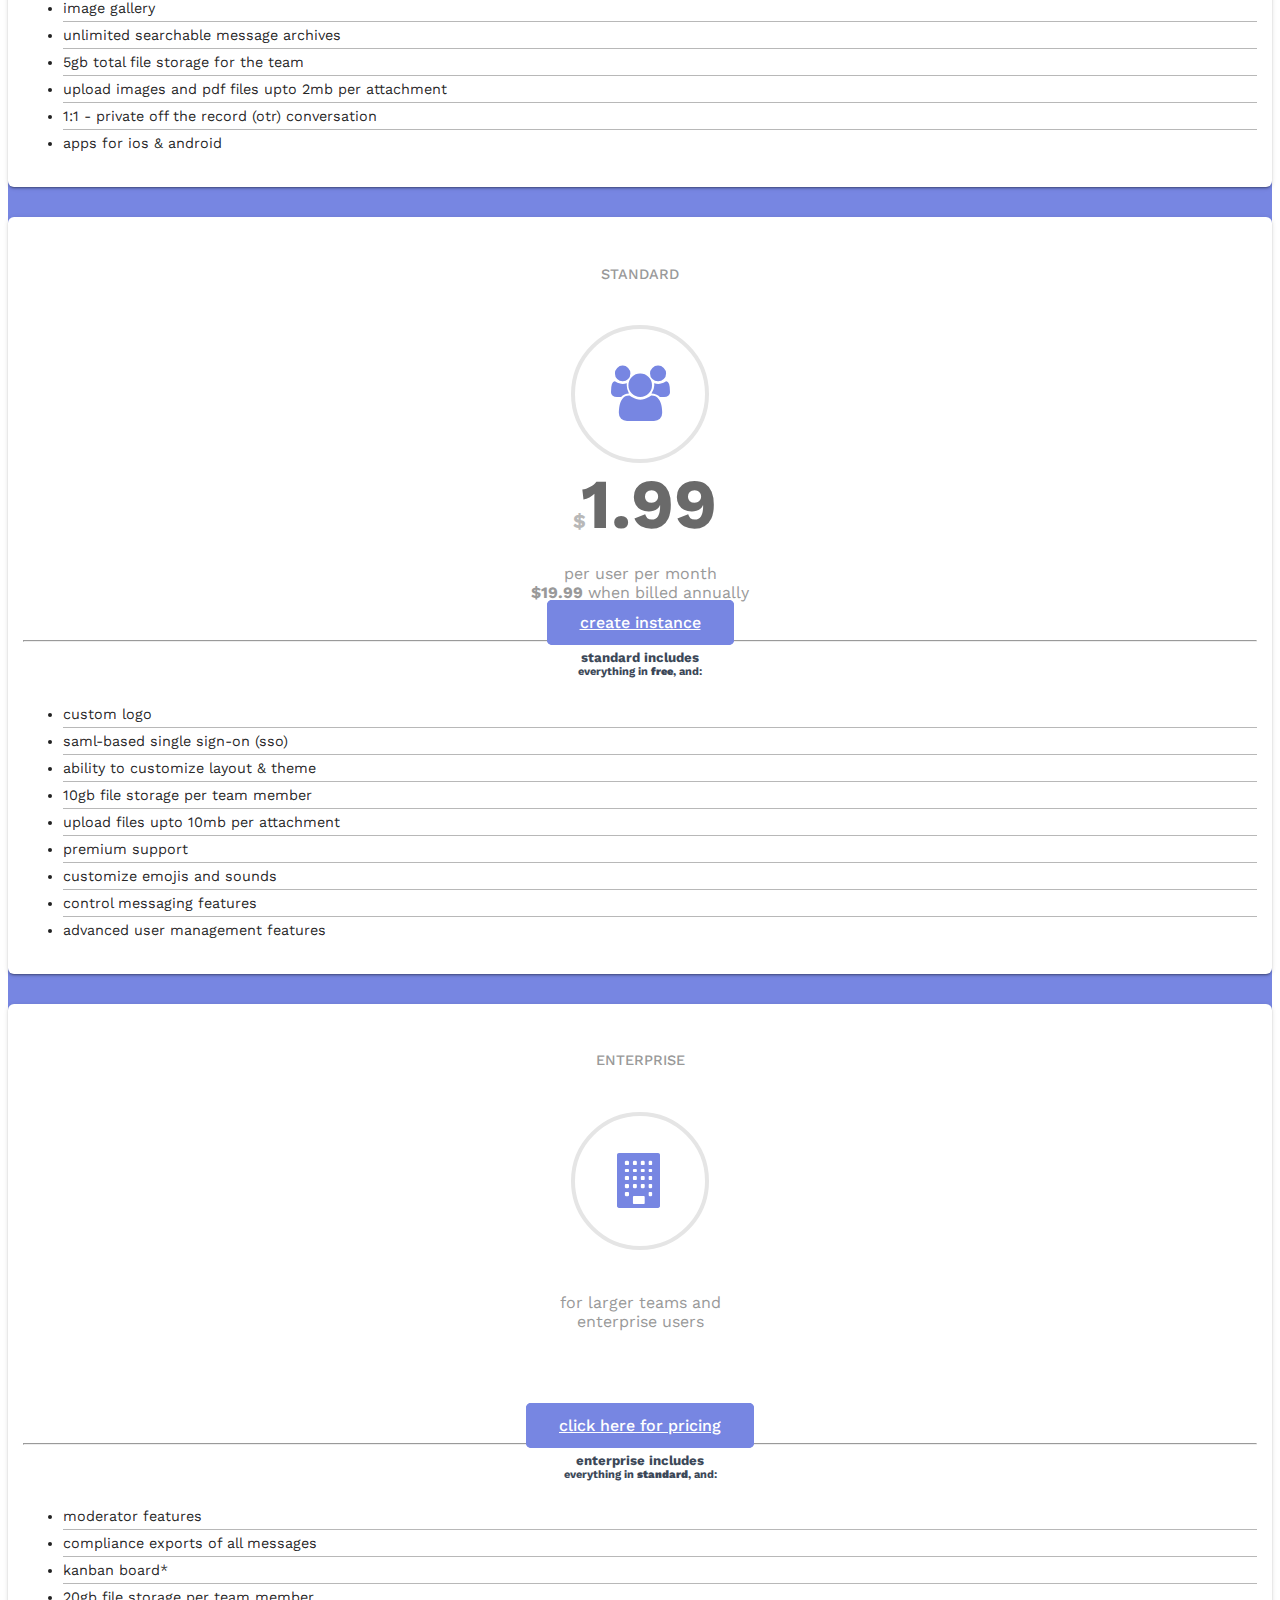
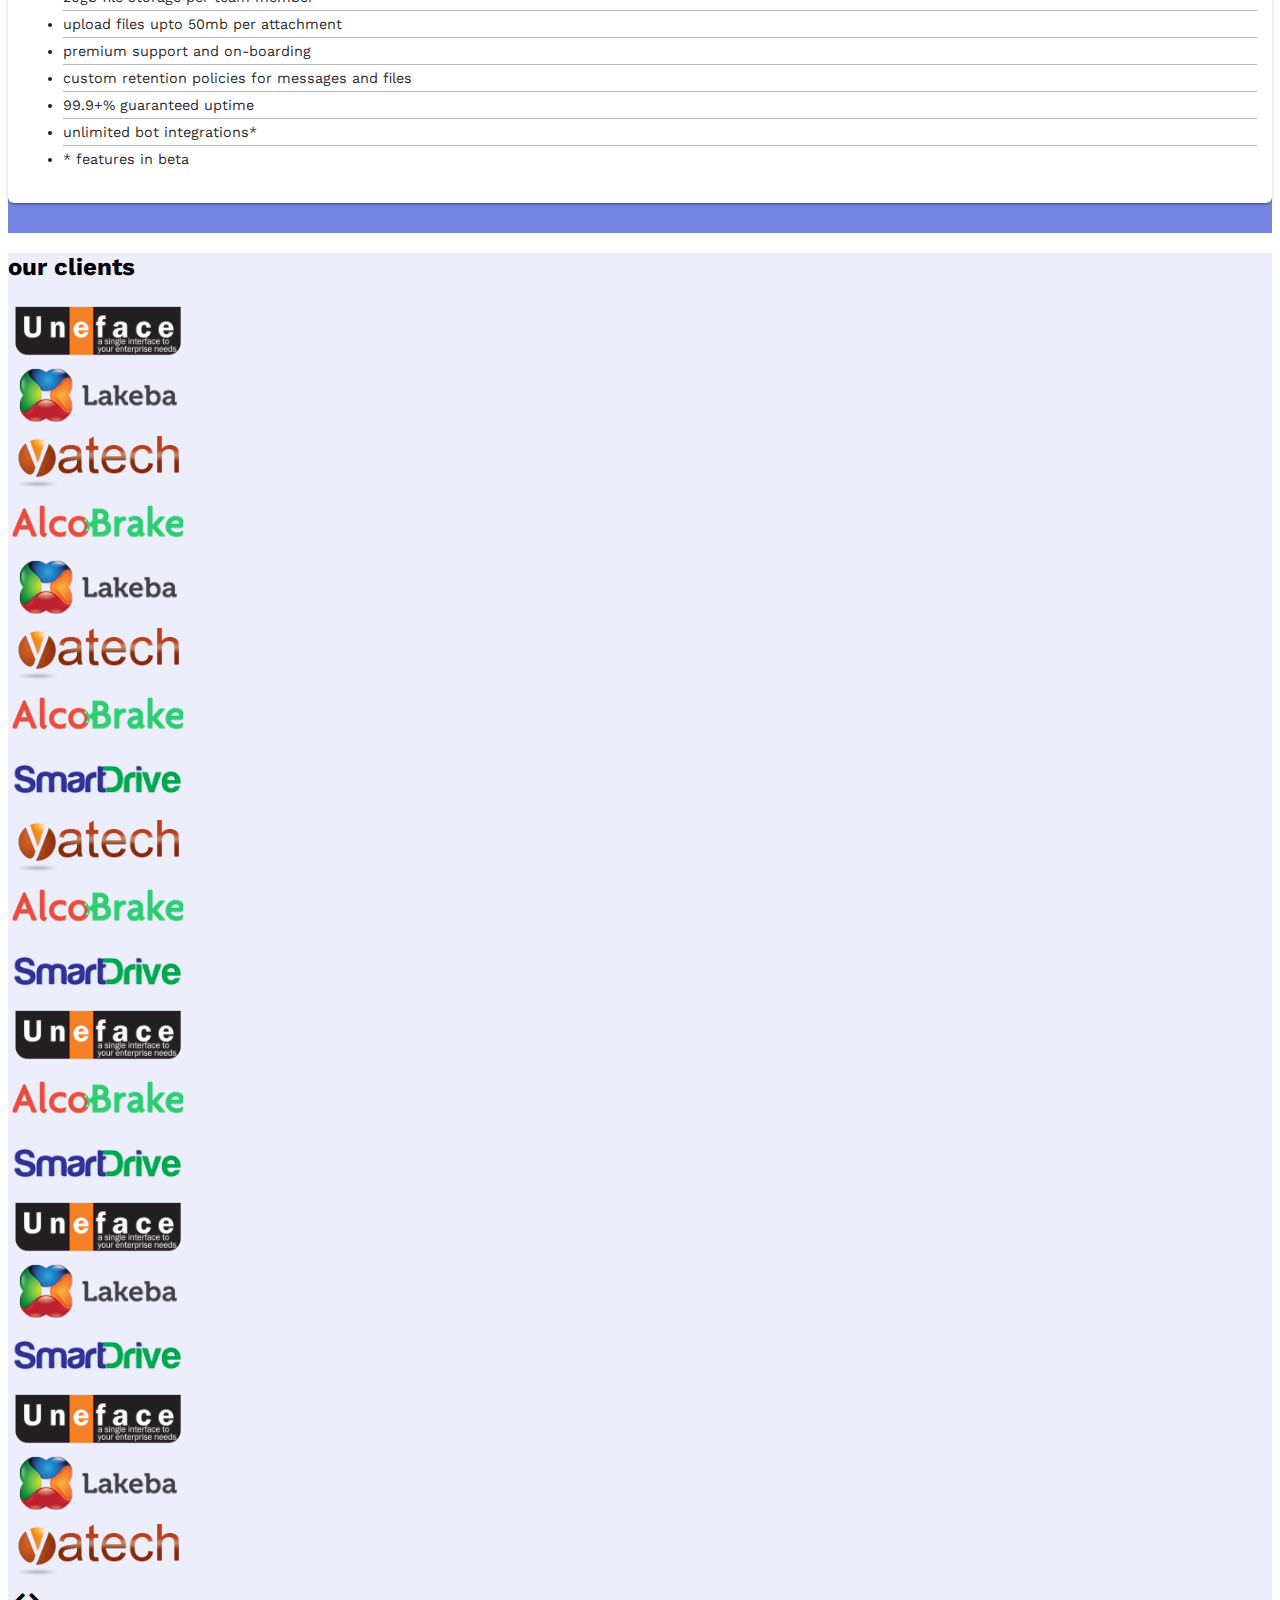
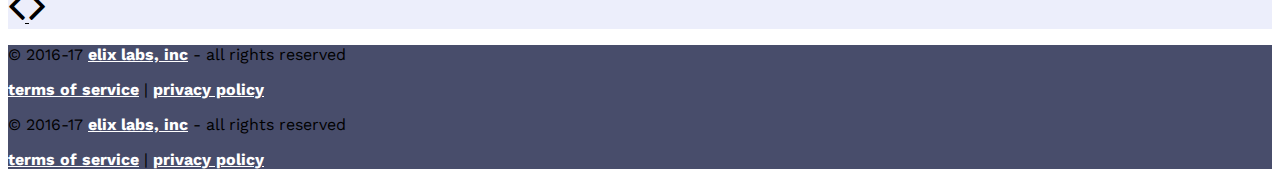
<file: sign-up.html>
<!doctype html><html class="no-js" lang=""><head><meta charset="utf-8"><meta name="description" content="yap.im can be used as your corporate messaging tool or as a collaboration tool for your communities which can replace your messengers like skype and slack. comes with powerful administrative tools for moderation and can be used across devices from desktop, mobile and tablets."><meta name="viewport" content="width=device-width,initial-scale=1"><title>yap.im - your moderated community and collaboration suite</title><link rel="apple-touch-icon" href="apple-touch-icon.png"><!-- Place favicon.ico in the root directory --><link rel="stylesheet" href="https://maxcdn.bootstrapcdn.com/bootstrap/4.0.0-alpha.6/css/bootstrap.min.css" integrity="sha384-rwoIResjU2yc3z8GV/NPeZWAv56rSmLldC3R/AZzGRnGxQQKnKkoFVhFQhNUwEyJ" crossorigin="anonymous"><link href="https://fonts.googleapis.com/css?family=Lora:400,400italic|Work+Sans:300,400,500,600" rel="stylesheet" type="text/css"><link href="https://maxcdn.bootstrapcdn.com/font-awesome/4.7.0/css/font-awesome.min.css" rel="stylesheet" type="text/css"><link rel="stylesheet" href="styles/main.css"><script src="scripts/vendor/modernizr.js"></script></head><body><!--[if lt IE 10]>
      <p class="browserupgrade">You are using an <strong>outdated</strong> browser. Please <a href="http://browsehappy.com/">upgrade your browser</a> to improve your experience.</p>
    <![endif]--><section class="container-fluid" style="background-image: url('images/startup-1.jpg'); background-repeat: no-repeat; background-size: cover"><div class="container"><nav class="navbar navbar-toggleable-md navbar-light navbar-inverse px-0"><button class="navbar-toggler navbar-toggler-right" type="button" data-toggle="collapse" data-target="#navbarSupportedContent" aria-controls="navbarSupportedContent" aria-expanded="false" aria-label="Toggle navigation"><span class="navbar-toggler-icon"></span></button> <a class="navbar-brand" href="#"><img src="images/yap-logo.svg" alt="" width="150px"></a><div class="collapse navbar-collapse" id="navbarSupportedContent"><ul class="navbar-nav ml-auto text-uppercase"><li class="nav-item active mx-2"><a class="nav-link" href="#features" id="features-link">Features</a></li><li class="nav-item active mx-2"><a class="nav-link" href="#pricing" id="pricing-link">Pricing</a></li></ul></div></nav></div><div class="container" id="create-instance"><div class="row align-items-center" style="min-height: 90vh"><div class="col-md text-white"><h1>#1 choice for moderated communities with artificial intelligence support</h1><p class="lead">with best in class ai supported moderator features powered by elix, yap offers an unmatchable secured collaboration app for your community or a corporation. chat with elix to request your own <b>free</b> yap instance. contact us for industry specific solutions <a href="http://elix.ai" target="_blank"><u>powered by elix.</u></a></p><a href="https://itunes.apple.com/WebObjects/MZStore.woa/wa/viewSoftware?id=1223610614&mt=8" target="_blank"><img src="images/ios_badge.png" alt="" width="200px" style="margin-left: -15px"></a><a href="https://play.google.com/store/apps/details?id=im.yap.chat" target="_blank"><img src="images/google_en_badge_web_generic.png" alt="" width="200px" style="margin-left: -15px"></a></div><div class="col-md-5 text-center py-5"><div class="card" id="mod-step-01"><div class="card-header"><h5 id="exampleModalLabel">create your yap.im instance</h5></div><div class="card-block"><p style="font-size: 90%; color: #999">Your team name <small>(letters, numbers and dashes only)</small></p><form class="form-inline center-block" id="form-01"><div class="form-group mx-sm-3" style="margin-right: 5px !important"><input type="text" class="form-control text-right" id="instanceName" placeholder="[team name]" autofocus></div><div class="form-group"><p class="form-control-static">.yap.im</p></div></form><div class="form-control-feedback err-instance text-danger">Please enter a valid team name.</div></div><div class="card-footer"><button type="button" class="btn btn-primary" id="submit-01">create instance now</button></div></div><div class="card" id="mod-step-02"><div class="card-header"><h5 id="exampleModalLabel">Create a Yap.im Instance</h5></div><div class="card-block"><form id="form-02"><div class="form-group"><label class="pull-left" for="instanceAdminName">Your name</label><input type="text" class="form-control" id="instanceAdminName" name="name" placeholder="Enter your name"><div class="form-control-feedback text-left err-name">Please enter your name</div></div><div class="form-group"><label class="pull-left" for="instanceAdminEmail">Email address</label><input type="email" class="form-control" id="instanceAdminEmail" name="email" aria-describedby="emailHelp" placeholder="Enter your email"><div class="form-control-feedback text-left err-email">Please enter a valid email id</div><small class="form-text text-muted">We'll never share your email with anyone else.</small></div></form><div class="form-control-feedback err-instance text-danger">Please enter a valid team name.</div></div><div class="card-footer"><button type="button" class="btn btn-primary" id="submit-02">Send Confirmation Code</button></div></div><div class="card" id="mod-step-03"><div class="card-header"><h5 id="exampleModalLabel">Confirmation code</h5></div><div class="card-block"><p style="font-size: 90%; color: #999">A 5-digit confirmation code was sent to <span id="adminSentEmail">admin@company.com</span>. Please check your email and enter the code immediately to start using yap.im to collaborate with your team(s).</p><form id="form-03"><div class="form-group"><label for="instanceConfirmCode">Enter confirmation code</label><input type="text" class="form-control form-control-lg" id="instanceConfirmCode" placeholder="00000"><div class="form-control-feedback err-code">Please enter a valid code.</div><small class="form-text text-muted">have not received the confirmation code? please check your junk/spam folder.</small></div></form></div><div class="card-footer"><button type="button" class="btn btn-primary" id="submit-03">Submit</button></div></div><div class="card" id="mod-step-04"><div class="card-header"><h5 id="exampleModalLabel">Success!</h5></div><div class="card-block"><p style="font-size: 120%; color: #999" id="respMessage">your instance .yap.im is being created. An email will be sent to you shortly confirming that your instance is created successfully.</p></div></div></div></div></div></section><section id="features"><div class="container pt-5 px-4"><div class="row align-items-center"><div class="col-md-6 text-center"><img src="images/startup-2.png" alt="" class="img-fluid"></div><div class="col-md-6 pt-5"><h6 class="text-muted">Features</h6><h2>Enable ease of collaboration and messaging through yap.</h2><p class="lead text-muted">We combine great features for a messaging app with collaboration, security and moderation.</p><div class="row"><div class="col"><h5>Private and Public Channels</h5><p class="text-muted sm-thin">Both public and private channels are supported. Private chats are on invitation basis.</p></div><div class="col-md-6"><h5>Notifications</h5><p class="text-muted sm-thin">Notifications on your desktops, mobile and emails can be pushed.</p></div></div><div class="row"><div class="col-md-6"><h5>Attachments & Images</h5><p class="text-muted sm-thin">Drag & Drop Files to add attachments and share it on a channel. Be amazed with inline image previews.</p></div><div class="col-md-6"><h5>Announcements</h5><p class="text-muted sm-thin">Use @ notifications to all or a specific user or everybody on the channel.</p></div></div></div></div></div></section><section class="container-fluid y-pad-lg px-3" style="background: #7786e2"><div class="container"><div class="row align-items-center text-white"><div class="col-md-8"><h2>bots to connect with your enterprise apps</h2><p class="lead">with bots, your team is no more isolated, in fact they can stay up to date on code changes, creating tickets, checking build systems, and much more. our integrations include ticketing systems, customer support, and HR solutions.</p><a href="http://elix.ai" target="_blank" class="btn btn-lg btn-secondary">find out more</a></div><div class="col-md-4"><img src="images/chat-branding-01.svg" alt=""></div></div></div></section><section><div class="container y-pad-lg px-3"><div class="w-50 mx-auto text-center"><h3>With Yap it’s not hard to see how we make your life easier every day.</h3></div><div class="row"><div class="col-md-4 text-center"><img src="images/i-saas.svg" alt="" width="200px"><h4>SaaS</h4><p class="text-muted sm-thin">Access your services anytime, anywhere. There is no expensive infrastructure that needs to be purchased or managed.</p></div><div class="col-md-4 text-center"><img src="images/i-updates.svg" alt="" width="200px"><h4>Upgrades</h4><p class="text-muted sm-thin">Seemless auto upgrades making sure that all the customizations are preserved.</p></div><div class="col-md-4 text-center"><img src="images/i-integration.svg" alt="" width="200px"><h4>Integrations</h4><p class="text-muted sm-thin">Easy to integrate with your existing tools (via REST, WebHooks)</p></div></div><div class="row"><div class="col-md-4 text-center"><img src="images/i-security.svg" alt="" width="200px"><h4>Data Security</h4><p class="text-muted sm-thin">Data security is our top priority, every instance has a customer maintained secure key pair*</p></div><div class="col-md-4 text-center"><img src="images/i-support.svg" alt="" width="200px"><h4>Help & Support</h4><p class="text-muted sm-thin">We work with every customer to make sure that their implementation is successful and address every issue in timely fashion</p></div><div class="col-md-4 text-center"><img src="images/i-responsive.svg" alt="" width="200px"><h4>Fast & Responsive UI</h4><p class="text-muted sm-thin">App is designed to to be fast/responsive, also its deployed closer to user.</p></div></div></div></section><section class="container-fluid py-4 px-3" style="background: #7786e2" id="pricing"><div class="container"><div class="row text-center text-white"><div class="col-md-12"><h2>pricing guide</h2><p class="lead">yap for teams is a perfect fit if you are a small to medium-sized company or team.</p></div></div><div class="card-deck"><div class="card card-pricing"><div class="content"><h6 class="category text-gray">Free</h6><div class="icon icon-info"><i class="fa fa-user-plus fa-2x"></i></div><div style="min-height: 150px"><h3 class="card-title"><span class="align-middle p-dollar" style="font-size: 20px">$</span> <span class="align-middle p-big" style="font-size: 70px">0</span></h3><p class="card-description">For teams of any size<br>unlimited messages</p></div><a href="#" class="btn" data-toggle="modal" data-backdrop="static" data-target="#createStep01">create instance</a><!--<a href="#pablo" class="btn disabled">Choose Plan</a>--><hr><h5 class="card-title text-left">free includes <small>All the great messaging features:</small></h5><ul class="list-unstyled"><li><span>Ad free</span></li><li><span>Image gallery</span></li><li><span>Unlimited searchable message archives</span></li><li><span>5GB total file storage for the team</span></li><li><span>Upload images and pdf files upto 2MB per attachment</span></li><li><span>1:1 - Private Off the record (OTR) conversation</span></li><li><span>Apps for iOS &amp; Android</span></li></ul></div></div><div class="card card-pricing"><div class="content"><h6 class="category text-gray">Standard</h6><div class="icon icon-info"><i class="fa fa-users fa-2x"></i></div><div style="min-height: 150px"><h3 class="card-title"><span class="align-middle p-dollar" style="font-size: 20px">$</span> <span class="align-middle p-big" style="font-size: 70px">1.99</span> <span class="align-middle p-small"></span></h3><p class="card-description">per user per month<br><strong>$19.99</strong> when billed annually</p></div><a href="#" class="btn" data-toggle="modal" data-backdrop="static" data-target="#createStep01">create instance</a><!--<a href="#pablo" class="btn disabled">Choose Plan</a>--><hr><h5 class="card-title text-left">standard includes <small>Everything in <strong>Free</strong>, and:</small></h5><ul class="list-unstyled"><li><span>Custom logo</span></li><li><span>SAML-based single sign-on (SSO)</span></li><li><span>Ability to customize layout &amp; theme</span></li><li><span>10GB file storage per team member</span></li><li><span>Upload files upto 10MB per attachment</span></li><li><span>Premium support</span></li><li><span>Customize emojis and sounds</span></li><li><span>Control messaging features</span></li><li><span>Advanced User Management features</span></li></ul></div></div><div class="card card-pricing"><div class="content"><h6 class="category text-gray">Enterprise</h6><div class="icon icon-info"><i class="fa fa-building fa-2x"></i></div><div style="min-height: 150px"><p class="card-description" style="padding: 27px 0">for larger teams and<br>enterprise users</p></div><a href="http://elix.ai/#contact" target="_blank" class="btn">Click here for pricing</a><hr><h5 class="card-title text-left">enterprise includes <small>Everything in <strong>Standard</strong>, and:</small></h5><ul class="list-unstyled"><li><span>Moderator features</span></li><li><span>Compliance Exports of all messages</span></li><li><span>Kanban Board*</span></li><li><span>20GB file storage per team member</span></li><li><span>Upload files upto 50MB per attachment</span></li><li><span>Premium support and on-boarding</span></li><li><span>Custom retention policies for messages and files</span></li><li><span>99.9+% Guaranteed Uptime</span></li><li><span>Unlimited bot integrations*</span></li><li><span class="small">* features in beta</span></li></ul></div></div></div></div></section><section style="background: #eceefb"><div class="container py-5 px-3"><div class="container mb-4"><h2 class="text-center">Our Clients</h2></div><div class="row"><div class="col-md-10 offset-1"><div class="carousel slide" id="clientLogos"><div class="carousel-inner"><div class="carousel-item active"><div class="col-sm-3 text-center"><a href="#"><img src="images/uneface.png" class="img-fluid"></a></div></div><div class="carousel-item"><div class="col-sm-3 text-center"><a href="#"><img src="images/lakeba-logo.png" class="img-fluid"></a></div></div><div class="carousel-item"><div class="col-sm-3 text-center"><a href="#"><img src="images/yatech.png" class="img-fluid"></a></div></div><div class="carousel-item"><div class="col-sm-3 text-center"><a href="#"><img src="images/alco-brake.png" class="img-fluid"></a></div></div><div class="carousel-item"><div class="col-sm-3 text-center"><a href="#"><img src="images/smart-drive.png" class="img-fluid"></a></div></div></div><a class="carousel-control-prev" href="#clientLogos" role="button" data-slide="prev"><span class="fa fa-angle-left fa-3x" aria-hidden="true"></span> <span class="sr-only">Previous</span> </a><a class="carousel-control-next" href="#clientLogos" role="button" data-slide="next"><span class="fa fa-angle-right fa-3x" aria-hidden="true"></span> <span class="sr-only">Next</span></a></div></div></div></div></section><section class="container-fluid pt-3 e-footer" style="background: #484D6B"><div class="container hidden-sm-down d-flex justify-content-between text-white"><p class="p-2">© 2016-17 <a href="http://elix.ai" target="_blank">elix labs, inc</a> - all rights reserved</p><p class="p-2"><a href="terms.html">terms of service</a> | <a href="privacy.html">privacy policy</a></p></div><div class="container hidden-sm-up text-white text-center"><p class="">© 2016-17 <a href="http://elix.ai" target="_blank">elix labs, inc</a> - all rights reserved</p><p class=""><a href="terms.html">terms of service</a> | <a href="privacy.html">privacy policy</a></p></div></section><script src="scripts/vendor.js"></script><script src="scripts/plugins.js"></script><script src="scripts/main.js"></script><!-- Google Analytics --><script>(function (i, s, o, g, r, a, m) {
            i['GoogleAnalyticsObject'] = r;
            i[r] = i[r] || function () {
                (i[r].q = i[r].q || []).push(arguments)
            }, i[r].l = 1 * new Date();
            a = s.createElement(o),
                m = s.getElementsByTagName(o)[0];
            a.async = 1;
            a.src = g;
            m.parentNode.insertBefore(a, m)
        })(window, document, 'script', 'https://www.google-analytics.com/analytics.js', 'ga');

        ga('create', 'UA-97845916-1', 'auto');
        ga('send', 'pageview');</script><!-- End Google Analytics --><script type="text/javascript">console.log('create-instance');
        //var hostURL = "http://localhost:3000";
        var hostURL = 'https://yape.bots.elix.ai';


        /*$("#mod-step-01").keypress(function (e) {
            e.preventDefault();
            if (key == 13 || key == 3) {
                console.log('hi');
            }
        });*/

        $(document).ready(function () {
            $('#form-01').keydown(function (e) {
                var key = e.which;
                if (key == 13) {
                    submit01();
                    return false;
                }
            });
            $('#form-02').keydown(function (e) {
                var key = e.which;
                if (key == 13) {
                    submit02();
                    return false;
                }
            });
            $('#form-03').keydown(function (e) {
                var key = e.which;
                if (key == 13) {
                    submit03();
                    return false;
                }
            });
        });

        $('#submit-01').click(submit01);

        $('#submit-02').click(submit02);

        $('#submit-03').click(submit03);

        $('#createStep01').on('shown.bs.modal', function (e) {
            // do something...
            console.log(e);
            console.log('shown');
            $('input:text:visible:first').focus();
        });

        function submit01() {
            var instanceName = $('#instanceName').val();
            var formErrors = 0;

            if (instanceName && /^[a-zA-Z0-9-_]{3,16}$/.test(instanceName)) {
                $('#instanceName').closest('.form-group').removeClass('has-danger');
                $('.err-instance').hide();
                localStorage.setItem('instanceName', instanceName);

            } else {
                $('#instanceName').closest('.form-group').addClass('has-danger');
                $('.err-instance').show();
                formErrors++;
            }

            if (formErrors === 0) {
                $('#mod-step-01').hide();
                $('#mod-step-02').show();
                $('#mod-step-03').hide();
                $('#mod-step-04').hide();
                $('input:text:visible:first').focus();
            }

        }

        function submit02() {
            var adminName = $('#instanceAdminName').val();
            var adminEmail = $('#instanceAdminEmail').val();

            var xhrData = {};
            var xhrURL = hostURL + '/customers/new';
            var formErrors = 0;

            if (adminName && adminName.length >= 3) {
                $('#instanceAdminName').closest('.form-group').removeClass('has-danger');
                $('.err-name').hide();

            } else {
                $('#instanceAdminName').closest('.form-group').addClass('has-danger');
                $('.err-name').show();
                formErrors++;
            }

            if (/(.+)@(.+){2,}\.(.+){2,}/.test(adminEmail)) {
                $('#instanceAdminEmail').closest('.form-group').removeClass('has-danger');
                $('.err-email').hide();
                localStorage.setItem('instanceAdminEmail', adminEmail);
            } else {
                $('#instanceAdminEmail').closest('.form-group').addClass('has-danger');
                $('.err-email').show();
                formErrors++;
            }

            if (formErrors === 0) {
                xhrData = {
                    name: adminName,
                    email: adminEmail
                };
                $.post(xhrURL, xhrData,
                    function (data, status, xhr) {
                        //console.log("Data: " + data + "\nStatus: " + status + "\nXHR: " + xhr);
                        //console.log(JSON.parse(data));
                        data = JSON.parse(data);

                        if (!data.error) {
                            $('#mod-step-01').hide();
                            $('#mod-step-02').hide();
                            $('#mod-step-03').show();
                            $('#mod-step-04').hide();

                            $('#adminSentEmail').html(adminEmail);
                            $('input:text:visible:first').focus();
                        } else {
                            $('#instanceAdminEmail').closest('.form-group').addClass('has-danger');
                            $('.err-email').show();
                            formErrors++;
                        }

                    });
            }
        }

        function submit03() {
            var confirmCode = $('#instanceConfirmCode').val();
            var adminEmail = localStorage.getItem('instanceAdminEmail');

            var xhrData = {};
            var xhrURL = hostURL + '/customers/validate';
            var formErrors = 0;

            if (confirmCode && confirmCode.length >= 5) {
                $('#instanceConfirmCode').closest('.form-group').removeClass('has-danger');
                $('.err-code').hide();

            } else {
                $('#instanceConfirmCode').closest('.form-group').addClass('has-danger');
                $('.err-code').show();
                formErrors++;
            }

            if (formErrors === 0) {
                xhrData = {
                    code: confirmCode,
                    email: adminEmail
                };
                $.get(xhrURL, xhrData,
                    function (data, status, xhr) {
                        //console.log("Data: " + data + "\nStatus: " + status);
                        data = JSON.parse(data);
                        if (!data.error) {
                            createInstance();
                        } else {
                            $('#instanceConfirmCode').closest('.form-group').addClass('has-danger');
                            $('.err-code').show();
                            formErrors++;
                        }

                    });
            }

        }

        function createInstance() {
            var instanceName = localStorage.getItem('instanceName');
            var adminEmail = localStorage.getItem('instanceAdminEmail');

            var xhrData = {};
            var xhrURL = hostURL + '/customers/instance/new';

            xhrData = {
                instancename: instanceName,
                email: adminEmail
            };

            $.post(xhrURL, xhrData,
                function (data, status, xhr) {
                    //console.log("Data: " + data + "\nStatus: " + status);
                    data = JSON.parse(data);
                    //console.log(data);
                    if (!data.error) {
                        $('#mod-step-01').hide();
                        $('#mod-step-02').hide();
                        $('#mod-step-03').hide();
                        $('#mod-step-04').show();

                        $('#respMessage').html(data.message);
                    } else {
                        $('#instanceName').closest('.form-group').addClass('has-danger');
                        $('.err-instance').show();
                        step03Err++;
                    }

                });

        }</script><script type="text/javascript">console.log('home-scripts');
        $('#myCarousel').carousel({
            interval: 4000
        })

        $('.carousel .carousel-item').each(function () {
            var next = $(this).next();
            if (!next.length) {
                next = $(this).siblings(':first');
            }
            next.children(':first-child').clone().appendTo($(this));

            for (var i = 0; i < 2; i++) {
                next = next.next();
                if (!next.length) {
                    next = $(this).siblings(':first');
                }

                next.children(':first-child').clone().appendTo($(this));
            }
        });</script><!-- Google Code for free signups Conversion Page --><script type="text/javascript">/* <![CDATA[ */
        var google_conversion_id = 854725276;
        var google_conversion_language = "en";
        var google_conversion_format = "3";
        var google_conversion_color = "ffffff";
        var google_conversion_label = "YBVoCKXU2nAQnKXIlwM";
        var google_remarketing_only = false;
        /* ]]> */</script><script type="text/javascript" src="//www.googleadservices.com/pagead/conversion.js"></script><noscript><div style="display:inline"><img height="1" width="1" style="border-style:none" alt="" src="//www.googleadservices.com/pagead/conversion/854725276/?label=YBVoCKXU2nAQnKXIlwM&amp;guid=ON&amp;script=0"></div></noscript></body></html>
</file>
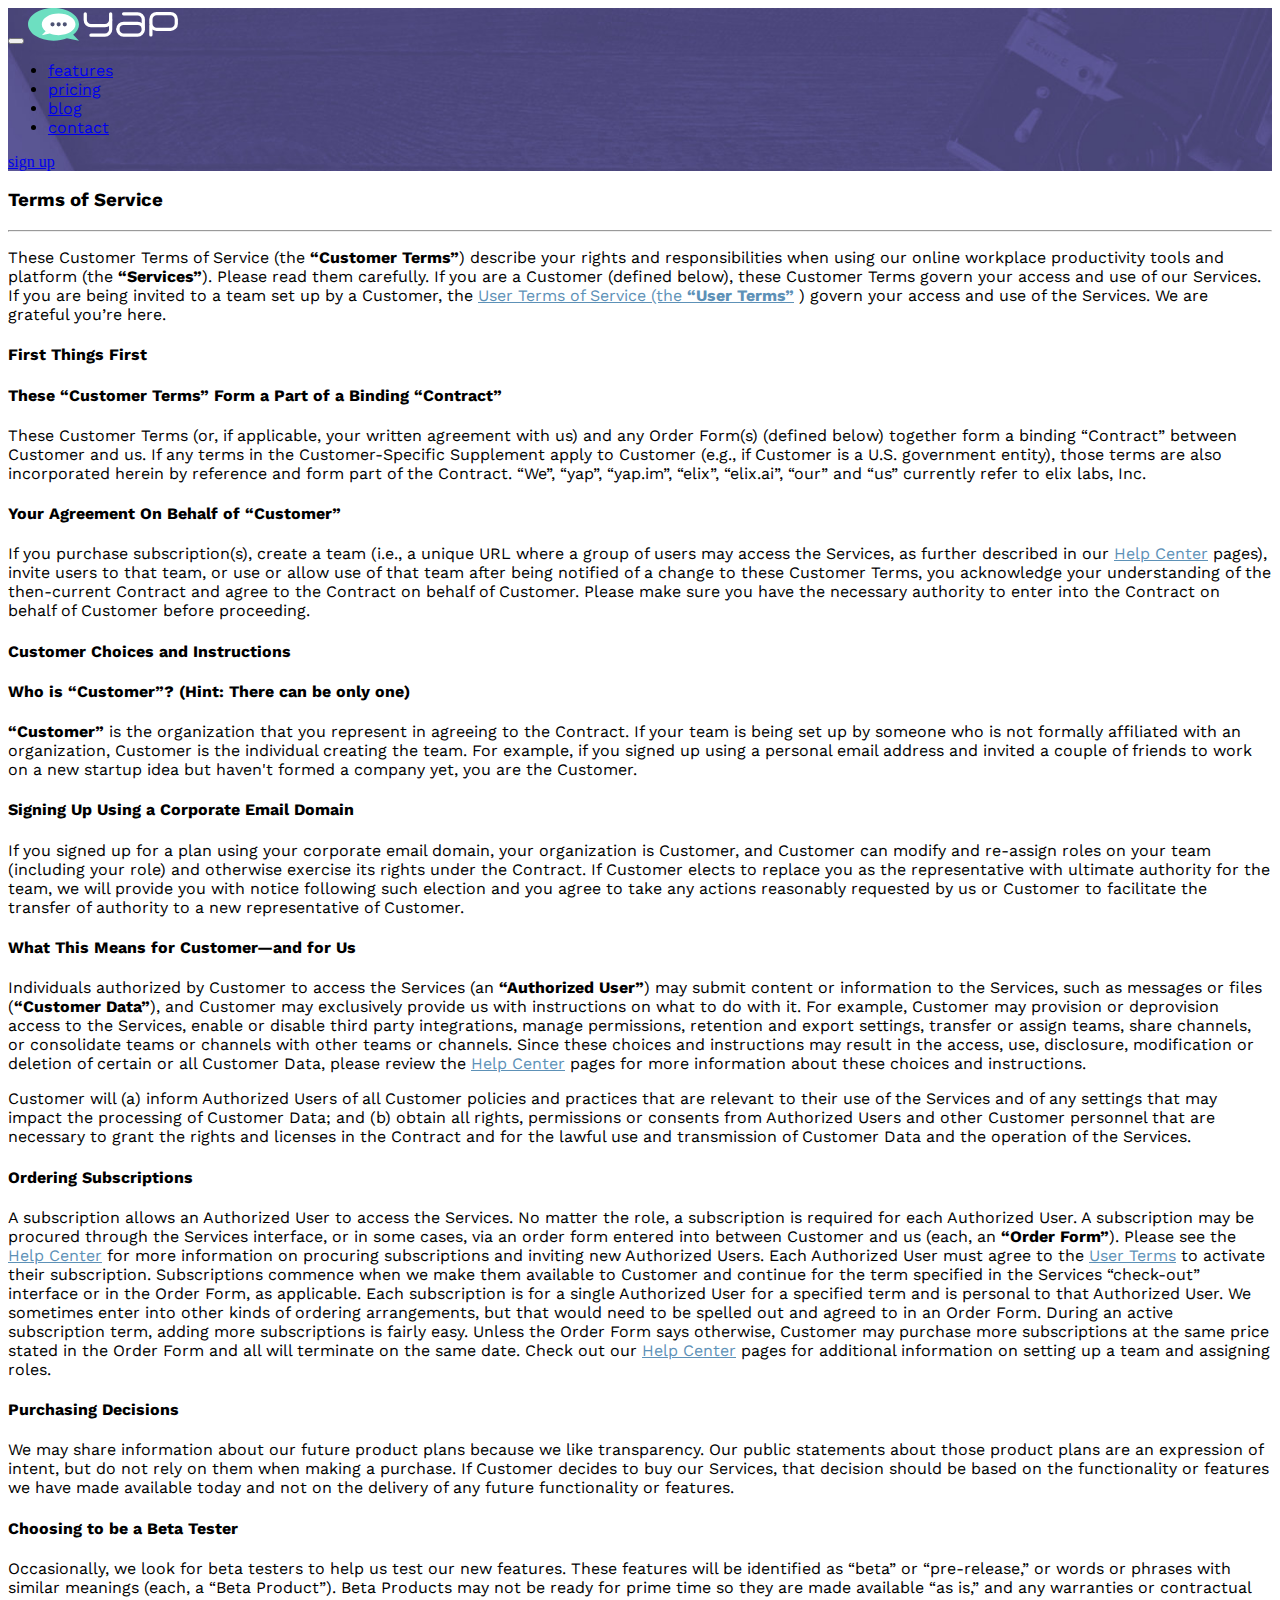
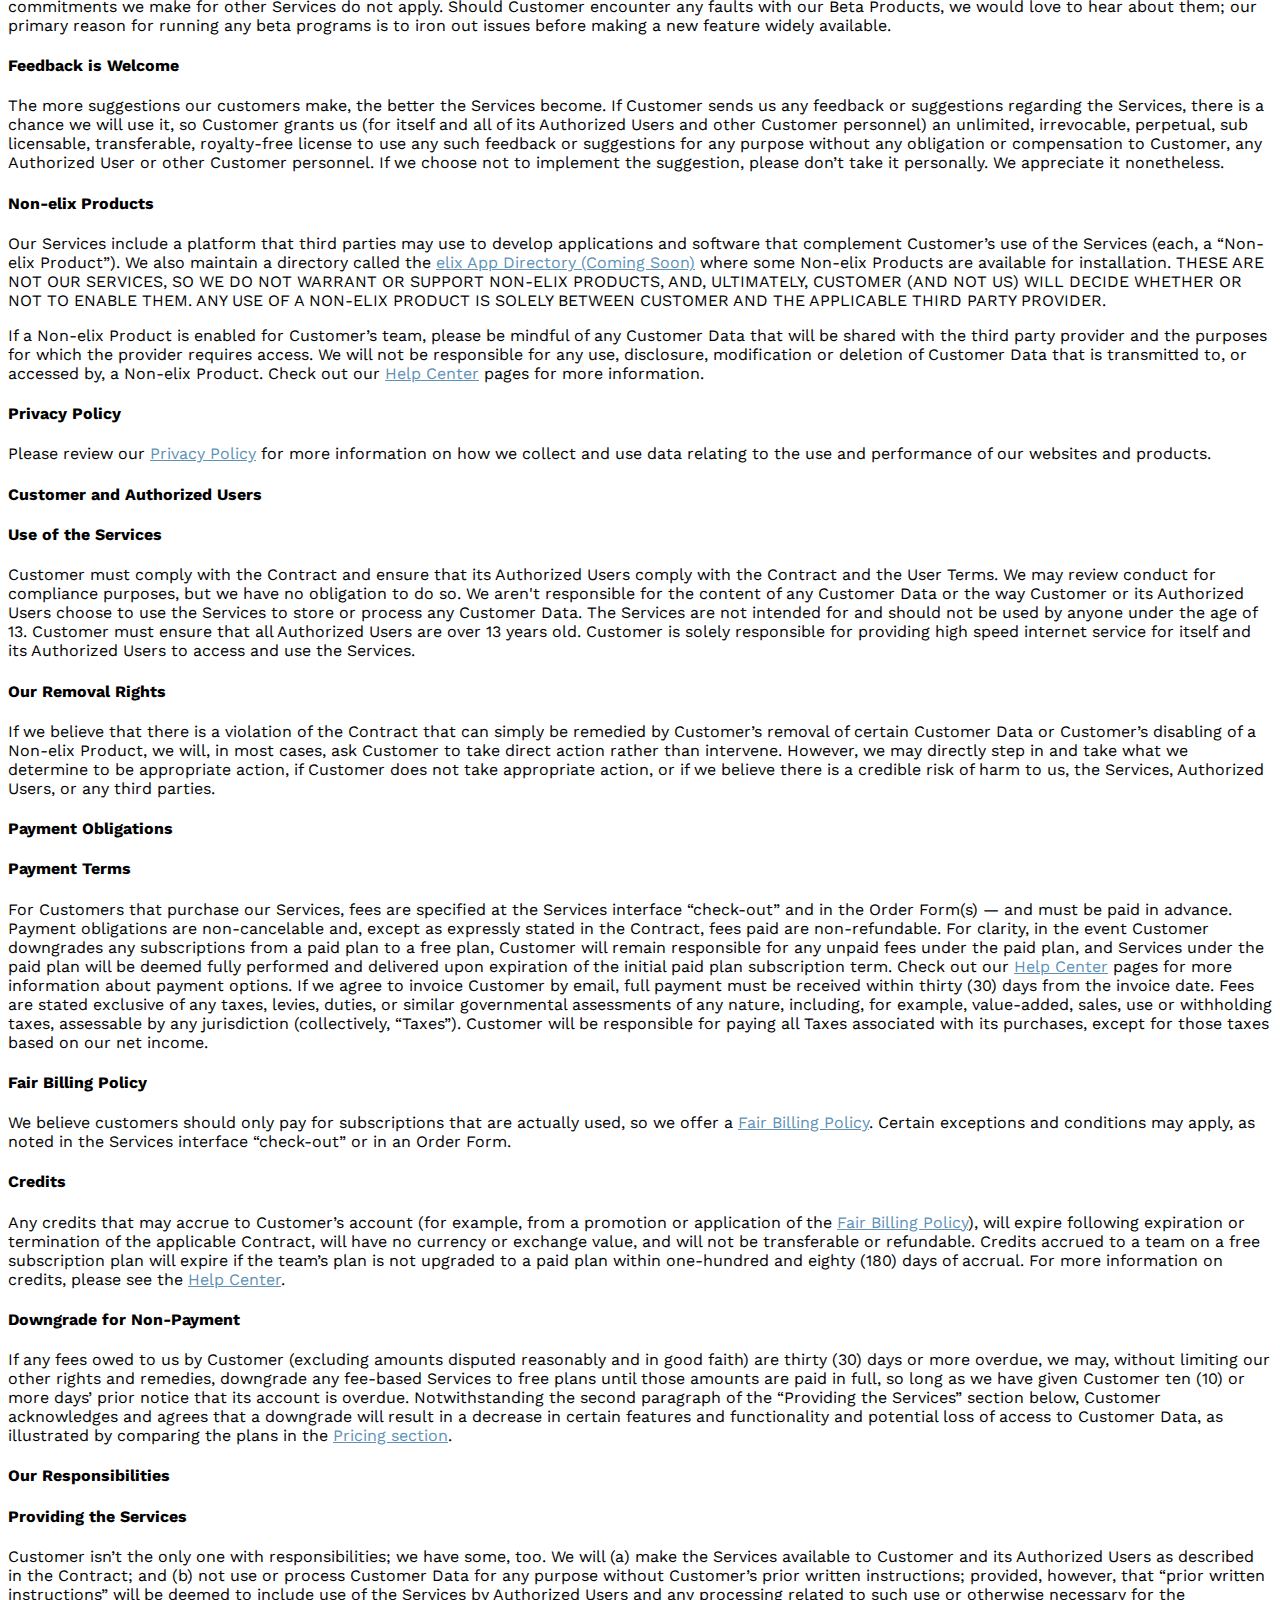
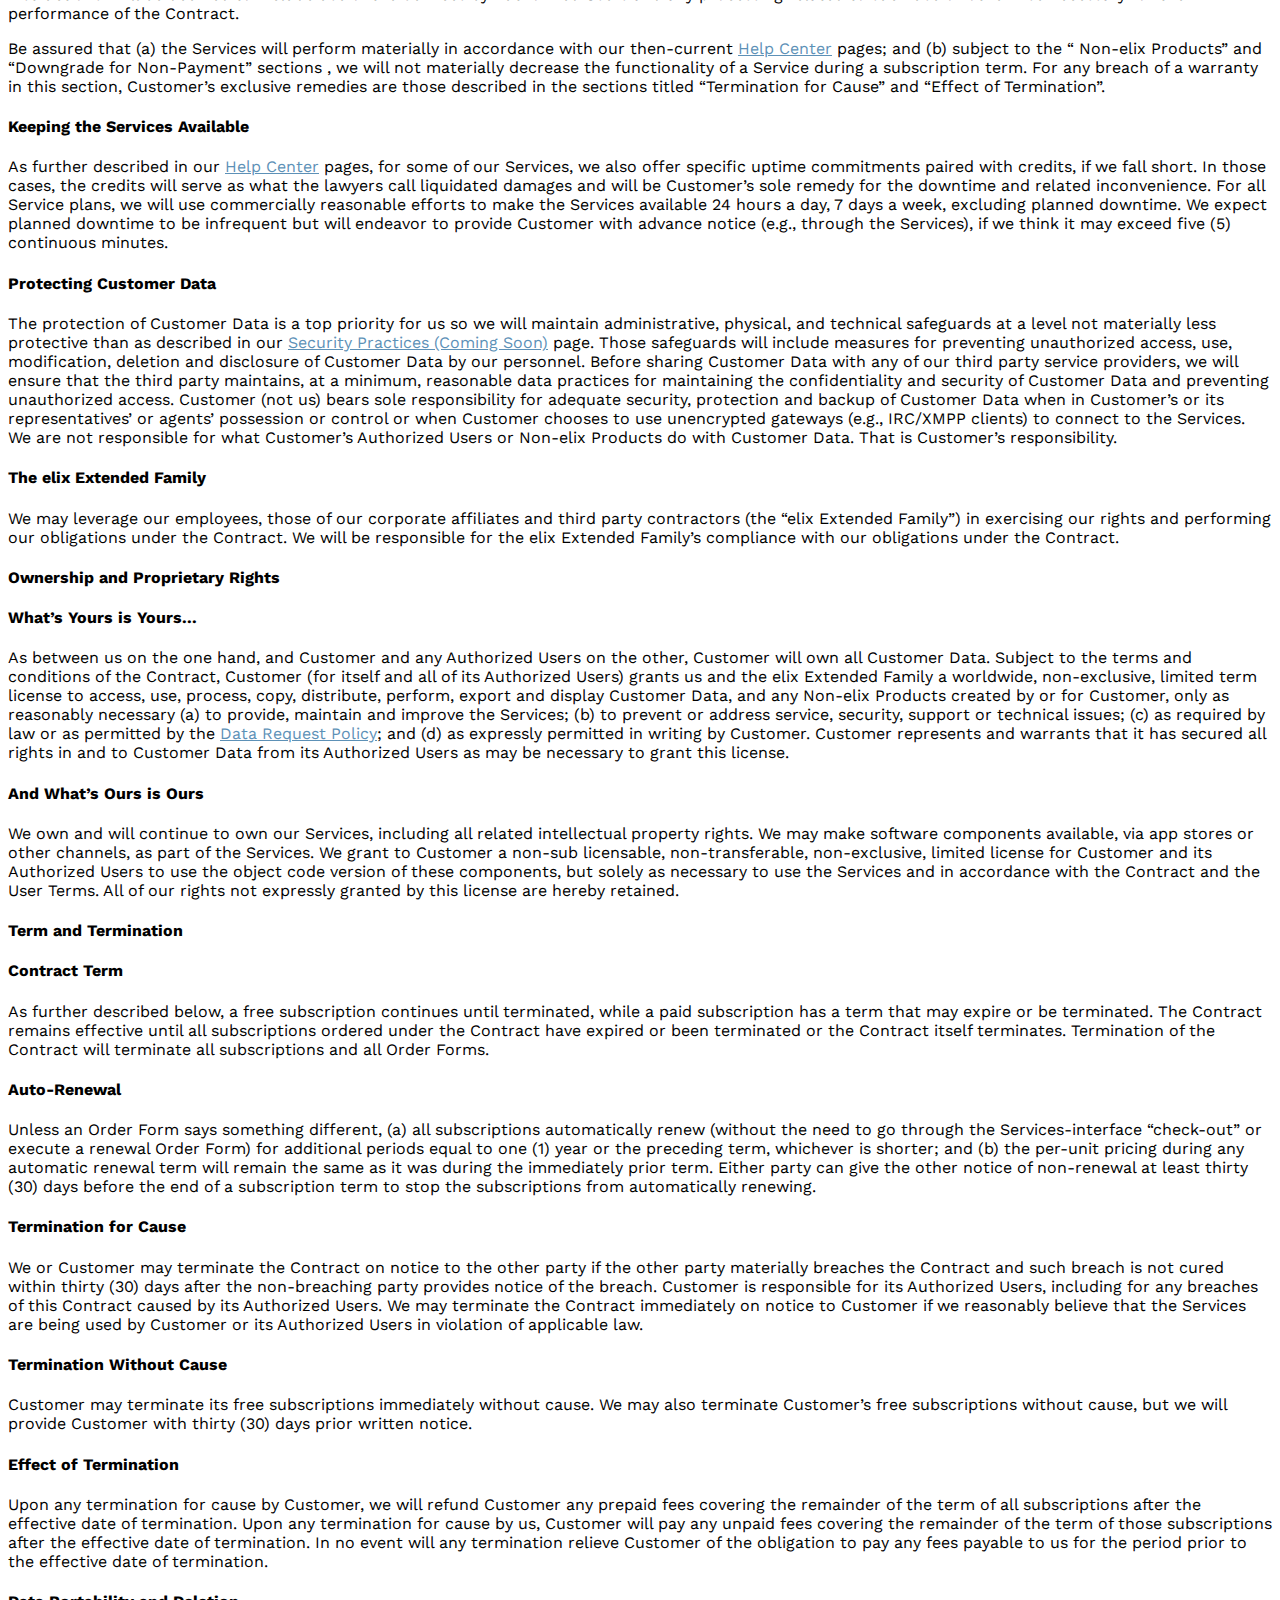
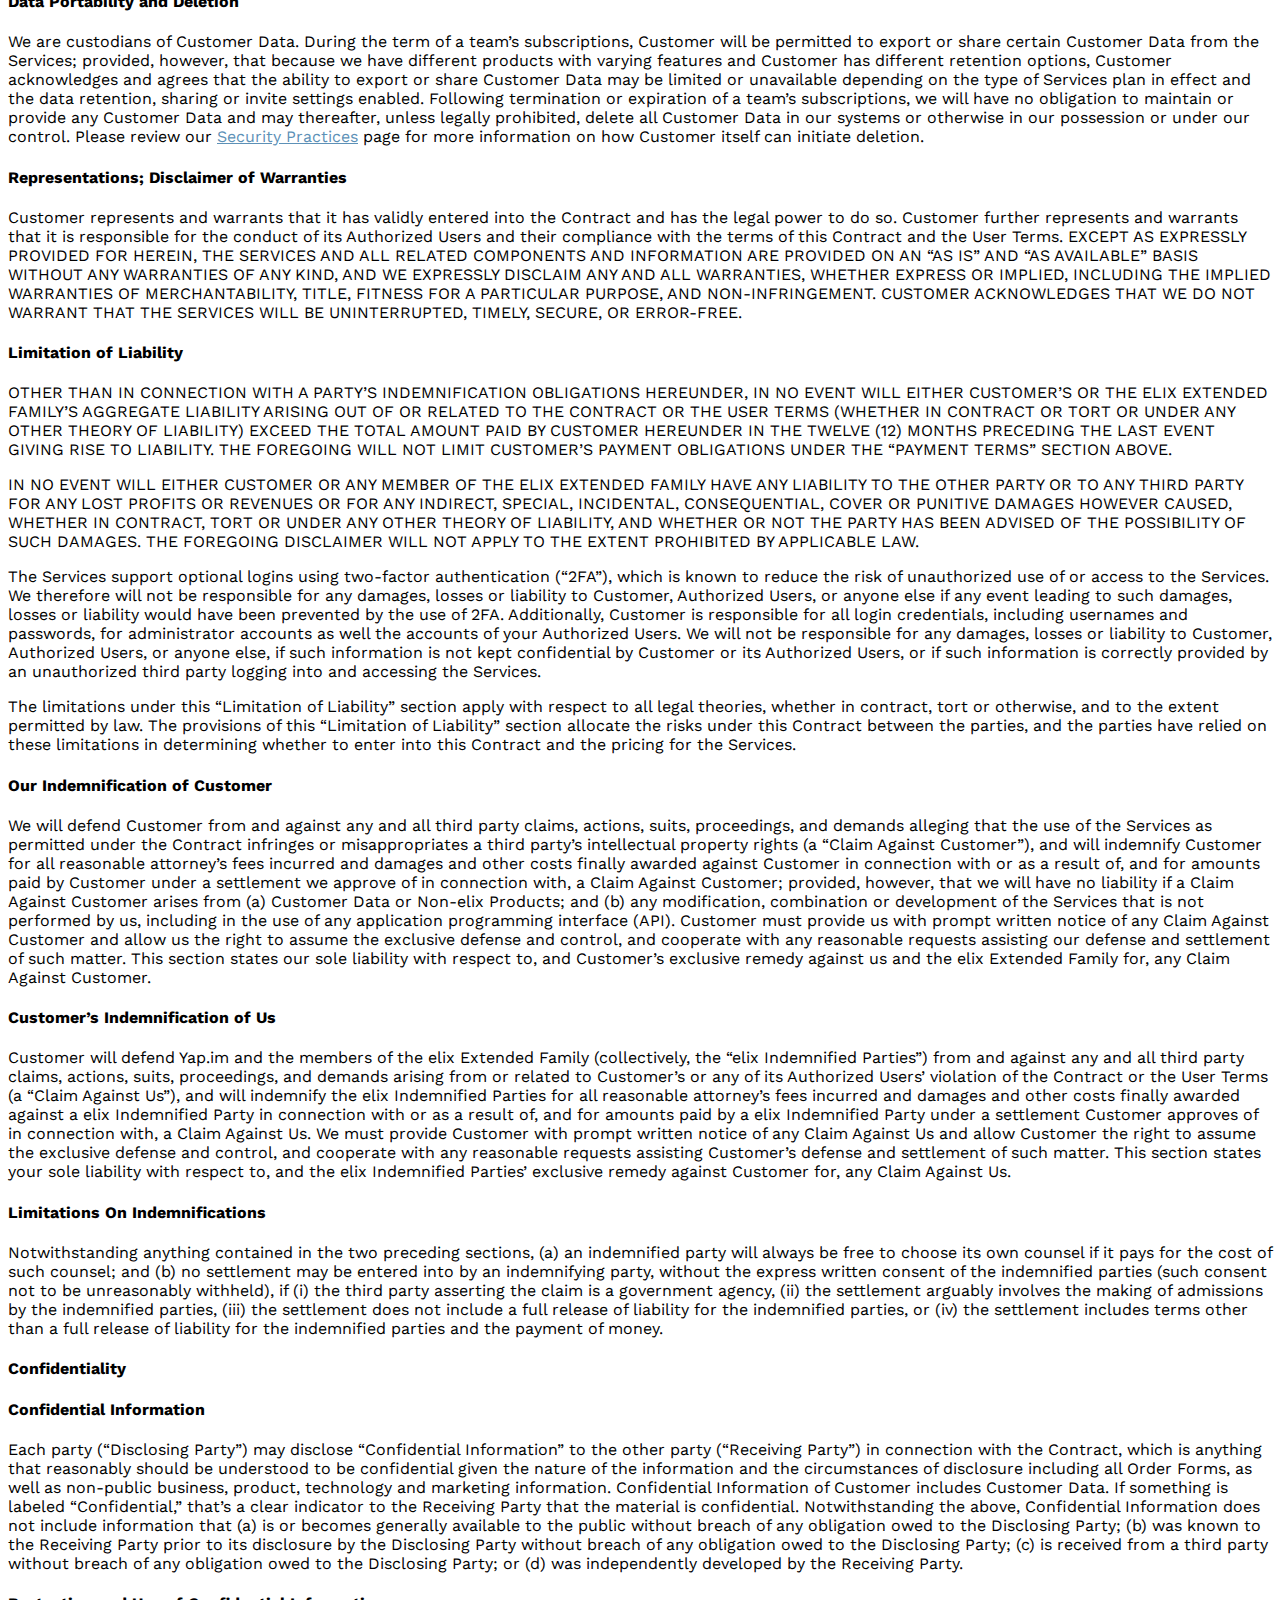
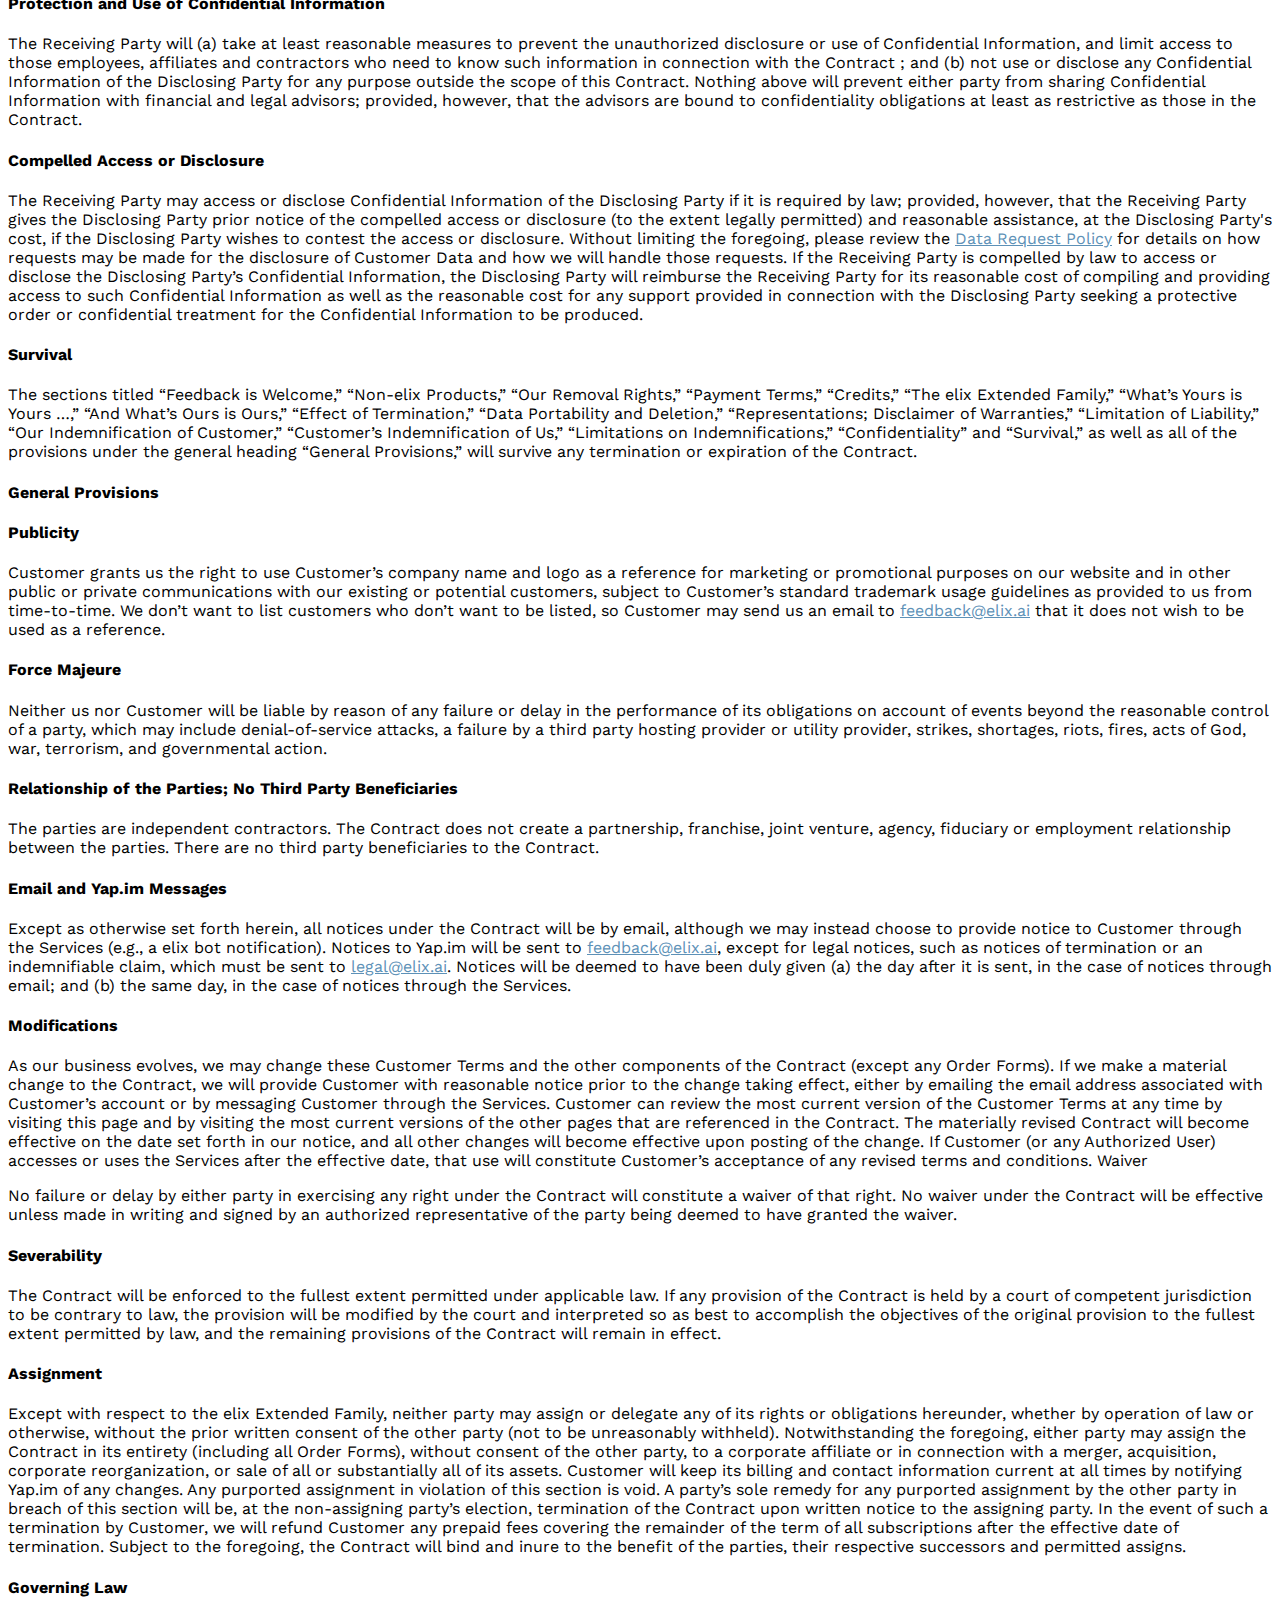
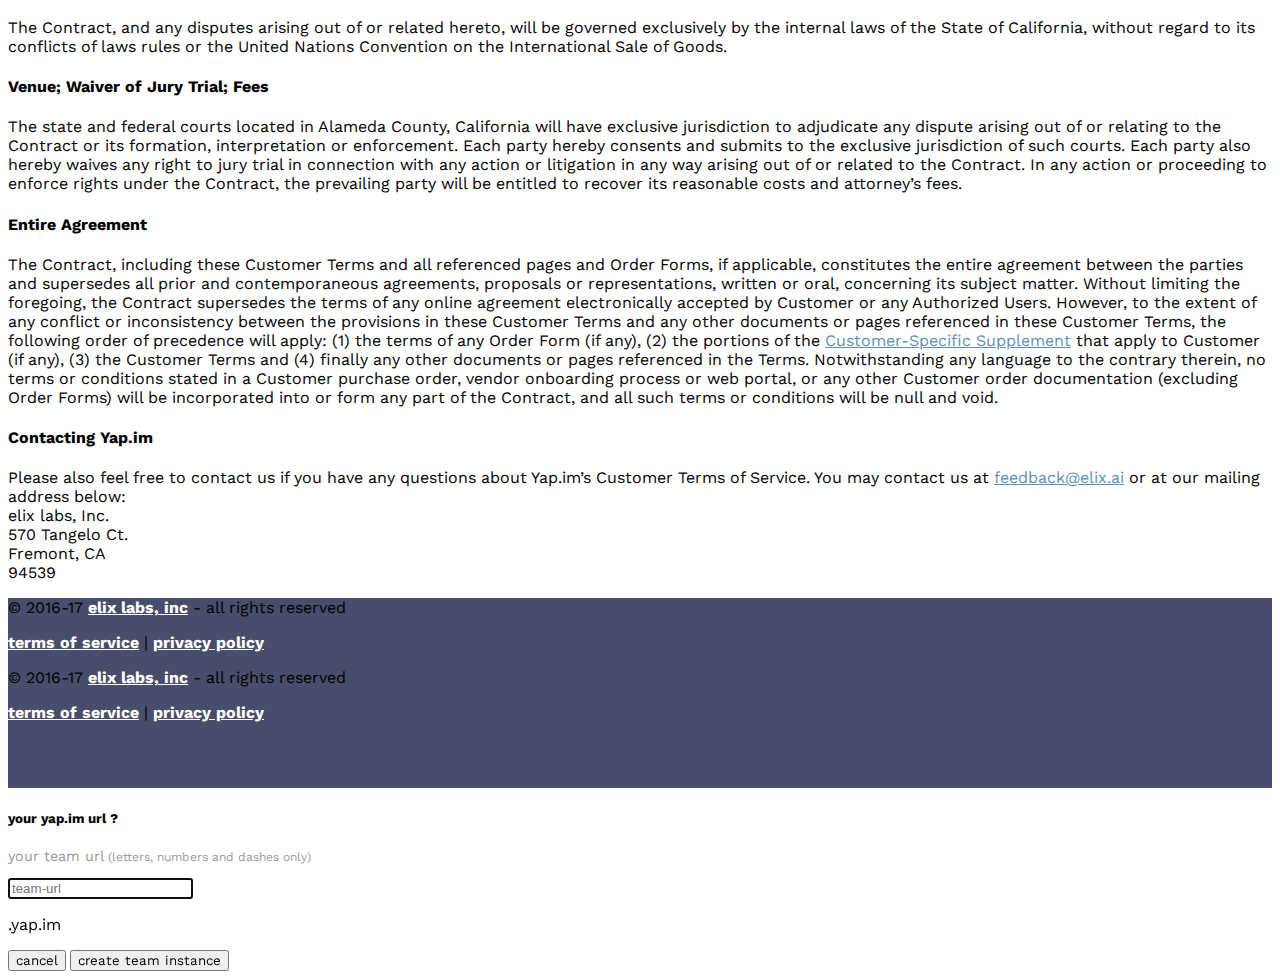
<file: terms.html>
<!doctype html><html class="no-js" lang=""><head><meta charset="utf-8"><meta name="description" content="yap.im can be used as your corporate messaging tool or as a collaboration tool for your communities which can replace your messengers like skype and slack. comes with powerful administrative tools for moderation and can be used across devices from desktop, mobile and tablets."><meta name="viewport" content="width=device-width,initial-scale=1"><title>yap.im - your moderated community and collaboration suite - terms of service</title><link rel="apple-touch-icon" href="apple-touch-icon.png"><!-- Place favicon.ico in the root directory --><link rel="stylesheet" href="https://maxcdn.bootstrapcdn.com/bootstrap/4.0.0-alpha.6/css/bootstrap.min.css" integrity="sha384-rwoIResjU2yc3z8GV/NPeZWAv56rSmLldC3R/AZzGRnGxQQKnKkoFVhFQhNUwEyJ" crossorigin="anonymous"><link href="https://fonts.googleapis.com/css?family=Lora:400,400italic|Work+Sans:300,400,500,600" rel="stylesheet" type="text/css"><link href="https://maxcdn.bootstrapcdn.com/font-awesome/4.7.0/css/font-awesome.min.css" rel="stylesheet" type="text/css"><link rel="stylesheet" href="styles/main.css"><script src="scripts/vendor/modernizr.js"></script></head><body><!--[if lt IE 10]>
      <p class="browserupgrade">You are using an <strong>outdated</strong> browser. Please <a href="http://browsehappy.com/">upgrade your browser</a> to improve your experience.</p>
    <![endif]--><section class="container-fluid" style="background-image: url('images/startup-1.jpg'); background-repeat: no-repeat; background-size: cover"><div class="container"><nav class="navbar navbar-toggleable-md navbar-light navbar-inverse px-0"><button class="navbar-toggler navbar-toggler-right" type="button" data-toggle="collapse" data-target="#navbarSupportedContent" aria-controls="navbarSupportedContent" aria-expanded="false" aria-label="Toggle navigation"><span class="navbar-toggler-icon"></span></button> <a class="navbar-brand" href="index.html"><img src="images/yap-logo.svg" alt="" width="150px"></a><div class="collapse navbar-collapse" id="navbarSupportedContent"><ul class="navbar-nav ml-auto text-uppercase"><li class="nav-item active mx-2"><a class="nav-link" href="index.html#features">Features</a></li><li class="nav-item active mx-2"><a class="nav-link" href="index.html#pricing">Pricing</a></li><li class="nav-item active mx-2"><a class="nav-link" href="https://blog.elix.ai/" target="_blank">Blog</a></li><li class="nav-item active mx-2"><a class="nav-link contact-link" href="#contact">Contact</a></li></ul><form class="form-inline my-2 ml-2 my-lg-0"><a href="#" class="btn btn-outline-secondary" data-toggle="modal" data-backdrop="static" data-target="#createStep01">sign up</a></form></div></nav></div></section><section id="terms"><div class="container pt-5 px-4"><div class="row align-items-center"><div class="col-md"><h3>Terms of Service</h3><hr><p>These Customer Terms of Service (the <strong>“Customer Terms”</strong>) describe your rights and responsibilities when using our online workplace productivity tools and platform (the <strong>“Services”</strong>). Please read them carefully. If you are a Customer (defined below), these Customer Terms govern your access and use of our Services. If you are being invited to a team set up by a Customer, the <a href="user-terms.html">User Terms of Service (the <strong>“User Terms”</strong></a> ) govern your access and use of the Services. We are grateful you’re here.</p><h4>First Things First</h4><h4>These “Customer Terms” Form a Part of a Binding “Contract”</h4><p>These Customer Terms (or, if applicable, your written agreement with us) and any Order Form(s) (defined below) together form a binding “Contract” between Customer and us. If any terms in the Customer-Specific Supplement apply to Customer (e.g., if Customer is a U.S. government entity), those terms are also incorporated herein by reference and form part of the Contract. “We”, “yap”, “yap.im”, “elix”, “elix.ai”, “our” and “us” currently refer to elix labs, Inc.</p><h4>Your Agreement On Behalf of “Customer”</h4><p>If you purchase subscription(s), create a team (i.e., a unique URL where a group of users may access the Services, as further described in our <a href="#">Help Center</a> pages), invite users to that team, or use or allow use of that team after being notified of a change to these Customer Terms, you acknowledge your understanding of the then-current Contract and agree to the Contract on behalf of Customer. Please make sure you have the necessary authority to enter into the Contract on behalf of Customer before proceeding.</p><h4>Customer Choices and Instructions</h4><h4>Who is “Customer”? (Hint: There can be only one)</h4><p><strong>“Customer”</strong> is the organization that you represent in agreeing to the Contract. If your team is being set up by someone who is not formally affiliated with an organization, Customer is the individual creating the team. For example, if you signed up using a personal email address and invited a couple of friends to work on a new startup idea but haven't formed a company yet, you are the Customer.</p><h4>Signing Up Using a Corporate Email Domain</h4><p>If you signed up for a plan using your corporate email domain, your organization is Customer, and Customer can modify and re-assign roles on your team (including your role) and otherwise exercise its rights under the Contract. If Customer elects to replace you as the representative with ultimate authority for the team, we will provide you with notice following such election and you agree to take any actions reasonably requested by us or Customer to facilitate the transfer of authority to a new representative of Customer.</p><h4>What This Means for Customer—and for Us</h4><p>Individuals authorized by Customer to access the Services (an <strong>“Authorized User”</strong>) may submit content or information to the Services, such as messages or files (<strong>“Customer Data”</strong>), and Customer may exclusively provide us with instructions on what to do with it. For example, Customer may provision or deprovision access to the Services, enable or disable third party integrations, manage permissions, retention and export settings, transfer or assign teams, share channels, or consolidate teams or channels with other teams or channels. Since these choices and instructions may result in the access, use, disclosure, modification or deletion of certain or all Customer Data, please review the <a href="#">Help Center</a> pages for more information about these choices and instructions.</p><p>Customer will (a) inform Authorized Users of all Customer policies and practices that are relevant to their use of the Services and of any settings that may impact the processing of Customer Data; and (b) obtain all rights, permissions or consents from Authorized Users and other Customer personnel that are necessary to grant the rights and licenses in the Contract and for the lawful use and transmission of Customer Data and the operation of the Services.</p><h4>Ordering Subscriptions</h4><p>A subscription allows an Authorized User to access the Services. No matter the role, a subscription is required for each Authorized User. A subscription may be procured through the Services interface, or in some cases, via an order form entered into between Customer and us (each, an <strong>“Order Form”</strong>). Please see the <a href="#">Help Center</a> for more information on procuring subscriptions and inviting new Authorized Users. Each Authorized User must agree to the <a href="user-terms.html">User Terms</a> to activate their subscription. Subscriptions commence when we make them available to Customer and continue for the term specified in the Services “check-out” interface or in the Order Form, as applicable. Each subscription is for a single Authorized User for a specified term and is personal to that Authorized User. We sometimes enter into other kinds of ordering arrangements, but that would need to be spelled out and agreed to in an Order Form. During an active subscription term, adding more subscriptions is fairly easy. Unless the Order Form says otherwise, Customer may purchase more subscriptions at the same price stated in the Order Form and all will terminate on the same date. Check out our <a href="#">Help Center</a> pages for additional information on setting up a team and assigning roles.</p><h4>Purchasing Decisions</h4><p>We may share information about our future product plans because we like transparency. Our public statements about those product plans are an expression of intent, but do not rely on them when making a purchase. If Customer decides to buy our Services, that decision should be based on the functionality or features we have made available today and not on the delivery of any future functionality or features.</p><h4>Choosing to be a Beta Tester</h4><p>Occasionally, we look for beta testers to help us test our new features. These features will be identified as “beta” or “pre-release,” or words or phrases with similar meanings (each, a “Beta Product”). Beta Products may not be ready for prime time so they are made available “as is,” and any warranties or contractual commitments we make for other Services do not apply. Should Customer encounter any faults with our Beta Products, we would love to hear about them; our primary reason for running any beta programs is to iron out issues before making a new feature widely available.</p><h4>Feedback is Welcome</h4><p>The more suggestions our customers make, the better the Services become. If Customer sends us any feedback or suggestions regarding the Services, there is a chance we will use it, so Customer grants us (for itself and all of its Authorized Users and other Customer personnel) an unlimited, irrevocable, perpetual, sub licensable, transferable, royalty-free license to use any such feedback or suggestions for any purpose without any obligation or compensation to Customer, any Authorized User or other Customer personnel. If we choose not to implement the suggestion, please don’t take it personally. We appreciate it nonetheless.</p><h4>Non-elix Products</h4><p>Our Services include a platform that third parties may use to develop applications and software that complement Customer’s use of the Services (each, a “Non-elix Product”). We also maintain a directory called the <a href="#">elix App Directory (Coming Soon)</a> where some Non-elix Products are available for installation. THESE ARE NOT OUR SERVICES, SO WE DO NOT WARRANT OR SUPPORT NON-ELIX PRODUCTS, AND, ULTIMATELY, CUSTOMER (AND NOT US) WILL DECIDE WHETHER OR NOT TO ENABLE THEM. ANY USE OF A NON-ELIX PRODUCT IS SOLELY BETWEEN CUSTOMER AND THE APPLICABLE THIRD PARTY PROVIDER.</p><p>If a Non-elix Product is enabled for Customer’s team, please be mindful of any Customer Data that will be shared with the third party provider and the purposes for which the provider requires access. We will not be responsible for any use, disclosure, modification or deletion of Customer Data that is transmitted to, or accessed by, a Non-elix Product. Check out our <a href="#">Help Center</a> pages for more information.</p><h4>Privacy Policy</h4><p>Please review our <a href="privacy.html">Privacy Policy</a> for more information on how we collect and use data relating to the use and performance of our websites and products.</p><h4>Customer and Authorized Users</h4><h4>Use of the Services</h4><p>Customer must comply with the Contract and ensure that its Authorized Users comply with the Contract and the User Terms. We may review conduct for compliance purposes, but we have no obligation to do so. We aren't responsible for the content of any Customer Data or the way Customer or its Authorized Users choose to use the Services to store or process any Customer Data. The Services are not intended for and should not be used by anyone under the age of 13. Customer must ensure that all Authorized Users are over 13 years old. Customer is solely responsible for providing high speed internet service for itself and its Authorized Users to access and use the Services.</p><h4>Our Removal Rights</h4><p>If we believe that there is a violation of the Contract that can simply be remedied by Customer’s removal of certain Customer Data or Customer’s disabling of a Non-elix Product, we will, in most cases, ask Customer to take direct action rather than intervene. However, we may directly step in and take what we determine to be appropriate action, if Customer does not take appropriate action, or if we believe there is a credible risk of harm to us, the Services, Authorized Users, or any third parties.</p><h4>Payment Obligations</h4><h4>Payment Terms</h4><p>For Customers that purchase our Services, fees are specified at the Services interface “check-out” and in the Order Form(s) — and must be paid in advance. Payment obligations are non-cancelable and, except as expressly stated in the Contract, fees paid are non-refundable. For clarity, in the event Customer downgrades any subscriptions from a paid plan to a free plan, Customer will remain responsible for any unpaid fees under the paid plan, and Services under the paid plan will be deemed fully performed and delivered upon expiration of the initial paid plan subscription term. Check out our <a href="#">Help Center</a> pages for more information about payment options. If we agree to invoice Customer by email, full payment must be received within thirty (30) days from the invoice date. Fees are stated exclusive of any taxes, levies, duties, or similar governmental assessments of any nature, including, for example, value-added, sales, use or withholding taxes, assessable by any jurisdiction (collectively, “Taxes”). Customer will be responsible for paying all Taxes associated with its purchases, except for those taxes based on our net income.</p><h4>Fair Billing Policy</h4><p>We believe customers should only pay for subscriptions that are actually used, so we offer a <a href="user-terms.html">Fair Billing Policy</a>. Certain exceptions and conditions may apply, as noted in the Services interface “check-out” or in an Order Form.</p><h4>Credits</h4><p>Any credits that may accrue to Customer’s account (for example, from a promotion or application of the <a href="user-terms.html">Fair Billing Policy</a>), will expire following expiration or termination of the applicable Contract, will have no currency or exchange value, and will not be transferable or refundable. Credits accrued to a team on a free subscription plan will expire if the team’s plan is not upgraded to a paid plan within one-hundred and eighty (180) days of accrual. For more information on credits, please see the <a href="#">Help Center</a>.</p><h4>Downgrade for Non-Payment</h4><p>If any fees owed to us by Customer (excluding amounts disputed reasonably and in good faith) are thirty (30) days or more overdue, we may, without limiting our other rights and remedies, downgrade any fee-based Services to free plans until those amounts are paid in full, so long as we have given Customer ten (10) or more days’ prior notice that its account is overdue. Notwithstanding the second paragraph of the “Providing the Services” section below, Customer acknowledges and agrees that a downgrade will result in a decrease in certain features and functionality and potential loss of access to Customer Data, as illustrated by comparing the plans in the <a href="index.html#pricing">Pricing section</a>.</p><h4>Our Responsibilities</h4><h4>Providing the Services</h4><p>Customer isn’t the only one with responsibilities; we have some, too. We will (a) make the Services available to Customer and its Authorized Users as described in the Contract; and (b) not use or process Customer Data for any purpose without Customer’s prior written instructions; provided, however, that “prior written instructions” will be deemed to include use of the Services by Authorized Users and any processing related to such use or otherwise necessary for the performance of the Contract.</p><p>Be assured that (a) the Services will perform materially in accordance with our then-current <a href="#">Help Center</a> pages; and (b) subject to the “ Non-elix Products” and “Downgrade for Non-Payment” sections , we will not materially decrease the functionality of a Service during a subscription term. For any breach of a warranty in this section, Customer’s exclusive remedies are those described in the sections titled “Termination for Cause” and “Effect of Termination”.</p><h4>Keeping the Services Available</h4><p>As further described in our <a href="#">Help Center</a> pages, for some of our Services, we also offer specific uptime commitments paired with credits, if we fall short. In those cases, the credits will serve as what the lawyers call liquidated damages and will be Customer’s sole remedy for the downtime and related inconvenience. For all Service plans, we will use commercially reasonable efforts to make the Services available 24 hours a day, 7 days a week, excluding planned downtime. We expect planned downtime to be infrequent but will endeavor to provide Customer with advance notice (e.g., through the Services), if we think it may exceed five (5) continuous minutes.</p><h4>Protecting Customer Data</h4><p>The protection of Customer Data is a top priority for us so we will maintain administrative, physical, and technical safeguards at a level not materially less protective than as described in our <a href="#">Security Practices (Coming Soon)</a> page. Those safeguards will include measures for preventing unauthorized access, use, modification, deletion and disclosure of Customer Data by our personnel. Before sharing Customer Data with any of our third party service providers, we will ensure that the third party maintains, at a minimum, reasonable data practices for maintaining the confidentiality and security of Customer Data and preventing unauthorized access. Customer (not us) bears sole responsibility for adequate security, protection and backup of Customer Data when in Customer’s or its representatives’ or agents’ possession or control or when Customer chooses to use unencrypted gateways (e.g., IRC/XMPP clients) to connect to the Services. We are not responsible for what Customer’s Authorized Users or Non-elix Products do with Customer Data. That is Customer’s responsibility.</p><h4>The elix Extended Family</h4><p>We may leverage our employees, those of our corporate affiliates and third party contractors (the “elix Extended Family”) in exercising our rights and performing our obligations under the Contract. We will be responsible for the elix Extended Family’s compliance with our obligations under the Contract.</p><h4>Ownership and Proprietary Rights</h4><h4>What’s Yours is Yours...</h4><p>As between us on the one hand, and Customer and any Authorized Users on the other, Customer will own all Customer Data. Subject to the terms and conditions of the Contract, Customer (for itself and all of its Authorized Users) grants us and the elix Extended Family a worldwide, non-exclusive, limited term license to access, use, process, copy, distribute, perform, export and display Customer Data, and any Non-elix Products created by or for Customer, only as reasonably necessary (a) to provide, maintain and improve the Services; (b) to prevent or address service, security, support or technical issues; (c) as required by law or as permitted by the <a href="#">Data Request Policy</a>; and (d) as expressly permitted in writing by Customer. Customer represents and warrants that it has secured all rights in and to Customer Data from its Authorized Users as may be necessary to grant this license.</p><h4>And What’s Ours is Ours</h4><p>We own and will continue to own our Services, including all related intellectual property rights. We may make software components available, via app stores or other channels, as part of the Services. We grant to Customer a non-sub licensable, non-transferable, non-exclusive, limited license for Customer and its Authorized Users to use the object code version of these components, but solely as necessary to use the Services and in accordance with the Contract and the User Terms. All of our rights not expressly granted by this license are hereby retained.</p><h4>Term and Termination</h4><h4>Contract Term</h4><p>As further described below, a free subscription continues until terminated, while a paid subscription has a term that may expire or be terminated. The Contract remains effective until all subscriptions ordered under the Contract have expired or been terminated or the Contract itself terminates. Termination of the Contract will terminate all subscriptions and all Order Forms.</p><h4>Auto-Renewal</h4><p>Unless an Order Form says something different, (a) all subscriptions automatically renew (without the need to go through the Services-interface “check-out” or execute a renewal Order Form) for additional periods equal to one (1) year or the preceding term, whichever is shorter; and (b) the per-unit pricing during any automatic renewal term will remain the same as it was during the immediately prior term. Either party can give the other notice of non-renewal at least thirty (30) days before the end of a subscription term to stop the subscriptions from automatically renewing.</p><h4>Termination for Cause</h4><p>We or Customer may terminate the Contract on notice to the other party if the other party materially breaches the Contract and such breach is not cured within thirty (30) days after the non-breaching party provides notice of the breach. Customer is responsible for its Authorized Users, including for any breaches of this Contract caused by its Authorized Users. We may terminate the Contract immediately on notice to Customer if we reasonably believe that the Services are being used by Customer or its Authorized Users in violation of applicable law.</p><h4>Termination Without Cause</h4><p>Customer may terminate its free subscriptions immediately without cause. We may also terminate Customer’s free subscriptions without cause, but we will provide Customer with thirty (30) days prior written notice.</p><h4>Effect of Termination</h4><p>Upon any termination for cause by Customer, we will refund Customer any prepaid fees covering the remainder of the term of all subscriptions after the effective date of termination. Upon any termination for cause by us, Customer will pay any unpaid fees covering the remainder of the term of those subscriptions after the effective date of termination. In no event will any termination relieve Customer of the obligation to pay any fees payable to us for the period prior to the effective date of termination.</p><h4>Data Portability and Deletion</h4><p>We are custodians of Customer Data. During the term of a team’s subscriptions, Customer will be permitted to export or share certain Customer Data from the Services; provided, however, that because we have different products with varying features and Customer has different retention options, Customer acknowledges and agrees that the ability to export or share Customer Data may be limited or unavailable depending on the type of Services plan in effect and the data retention, sharing or invite settings enabled. Following termination or expiration of a team’s subscriptions, we will have no obligation to maintain or provide any Customer Data and may thereafter, unless legally prohibited, delete all Customer Data in our systems or otherwise in our possession or under our control. Please review our <a href="#">Security Practices</a> page for more information on how Customer itself can initiate deletion.</p><h4>Representations; Disclaimer of Warranties</h4><p>Customer represents and warrants that it has validly entered into the Contract and has the legal power to do so. Customer further represents and warrants that it is responsible for the conduct of its Authorized Users and their compliance with the terms of this Contract and the User Terms. EXCEPT AS EXPRESSLY PROVIDED FOR HEREIN, THE SERVICES AND ALL RELATED COMPONENTS AND INFORMATION ARE PROVIDED ON AN “AS IS” AND “AS AVAILABLE” BASIS WITHOUT ANY WARRANTIES OF ANY KIND, AND WE EXPRESSLY DISCLAIM ANY AND ALL WARRANTIES, WHETHER EXPRESS OR IMPLIED, INCLUDING THE IMPLIED WARRANTIES OF MERCHANTABILITY, TITLE, FITNESS FOR A PARTICULAR PURPOSE, AND NON-INFRINGEMENT. CUSTOMER ACKNOWLEDGES THAT WE DO NOT WARRANT THAT THE SERVICES WILL BE UNINTERRUPTED, TIMELY, SECURE, OR ERROR-FREE.</p><h4>Limitation of Liability</h4><p>OTHER THAN IN CONNECTION WITH A PARTY’S INDEMNIFICATION OBLIGATIONS HEREUNDER, IN NO EVENT WILL EITHER CUSTOMER’S OR THE ELIX EXTENDED FAMILY’S AGGREGATE LIABILITY ARISING OUT OF OR RELATED TO THE CONTRACT OR THE USER TERMS (WHETHER IN CONTRACT OR TORT OR UNDER ANY OTHER THEORY OF LIABILITY) EXCEED THE TOTAL AMOUNT PAID BY CUSTOMER HEREUNDER IN THE TWELVE (12) MONTHS PRECEDING THE LAST EVENT GIVING RISE TO LIABILITY. THE FOREGOING WILL NOT LIMIT CUSTOMER’S PAYMENT OBLIGATIONS UNDER THE “PAYMENT TERMS” SECTION ABOVE.</p><p>IN NO EVENT WILL EITHER CUSTOMER OR ANY MEMBER OF THE ELIX EXTENDED FAMILY HAVE ANY LIABILITY TO THE OTHER PARTY OR TO ANY THIRD PARTY FOR ANY LOST PROFITS OR REVENUES OR FOR ANY INDIRECT, SPECIAL, INCIDENTAL, CONSEQUENTIAL, COVER OR PUNITIVE DAMAGES HOWEVER CAUSED, WHETHER IN CONTRACT, TORT OR UNDER ANY OTHER THEORY OF LIABILITY, AND WHETHER OR NOT THE PARTY HAS BEEN ADVISED OF THE POSSIBILITY OF SUCH DAMAGES. THE FOREGOING DISCLAIMER WILL NOT APPLY TO THE EXTENT PROHIBITED BY APPLICABLE LAW.</p><p>The Services support optional logins using two-factor authentication (“2FA”), which is known to reduce the risk of unauthorized use of or access to the Services. We therefore will not be responsible for any damages, losses or liability to Customer, Authorized Users, or anyone else if any event leading to such damages, losses or liability would have been prevented by the use of 2FA. Additionally, Customer is responsible for all login credentials, including usernames and passwords, for administrator accounts as well the accounts of your Authorized Users. We will not be responsible for any damages, losses or liability to Customer, Authorized Users, or anyone else, if such information is not kept confidential by Customer or its Authorized Users, or if such information is correctly provided by an unauthorized third party logging into and accessing the Services.</p><p>The limitations under this “Limitation of Liability” section apply with respect to all legal theories, whether in contract, tort or otherwise, and to the extent permitted by law. The provisions of this “Limitation of Liability” section allocate the risks under this Contract between the parties, and the parties have relied on these limitations in determining whether to enter into this Contract and the pricing for the Services.</p><h4>Our Indemnification of Customer</h4><p>We will defend Customer from and against any and all third party claims, actions, suits, proceedings, and demands alleging that the use of the Services as permitted under the Contract infringes or misappropriates a third party’s intellectual property rights (a “Claim Against Customer”), and will indemnify Customer for all reasonable attorney’s fees incurred and damages and other costs finally awarded against Customer in connection with or as a result of, and for amounts paid by Customer under a settlement we approve of in connection with, a Claim Against Customer; provided, however, that we will have no liability if a Claim Against Customer arises from (a) Customer Data or Non-elix Products; and (b) any modification, combination or development of the Services that is not performed by us, including in the use of any application programming interface (API). Customer must provide us with prompt written notice of any Claim Against Customer and allow us the right to assume the exclusive defense and control, and cooperate with any reasonable requests assisting our defense and settlement of such matter. This section states our sole liability with respect to, and Customer’s exclusive remedy against us and the elix Extended Family for, any Claim Against Customer.</p><h4>Customer’s Indemnification of Us</h4><p>Customer will defend Yap.im and the members of the elix Extended Family (collectively, the “elix Indemnified Parties”) from and against any and all third party claims, actions, suits, proceedings, and demands arising from or related to Customer’s or any of its Authorized Users’ violation of the Contract or the User Terms (a “Claim Against Us”), and will indemnify the elix Indemnified Parties for all reasonable attorney’s fees incurred and damages and other costs finally awarded against a elix Indemnified Party in connection with or as a result of, and for amounts paid by a elix Indemnified Party under a settlement Customer approves of in connection with, a Claim Against Us. We must provide Customer with prompt written notice of any Claim Against Us and allow Customer the right to assume the exclusive defense and control, and cooperate with any reasonable requests assisting Customer’s defense and settlement of such matter. This section states your sole liability with respect to, and the elix Indemnified Parties’ exclusive remedy against Customer for, any Claim Against Us.</p><h4>Limitations On Indemnifications</h4><p>Notwithstanding anything contained in the two preceding sections, (a) an indemnified party will always be free to choose its own counsel if it pays for the cost of such counsel; and (b) no settlement may be entered into by an indemnifying party, without the express written consent of the indemnified parties (such consent not to be unreasonably withheld), if (i) the third party asserting the claim is a government agency, (ii) the settlement arguably involves the making of admissions by the indemnified parties, (iii) the settlement does not include a full release of liability for the indemnified parties, or (iv) the settlement includes terms other than a full release of liability for the indemnified parties and the payment of money.</p><h4>Confidentiality</h4><h4>Confidential Information</h4><p>Each party (“Disclosing Party”) may disclose “Confidential Information” to the other party (“Receiving Party”) in connection with the Contract, which is anything that reasonably should be understood to be confidential given the nature of the information and the circumstances of disclosure including all Order Forms, as well as non-public business, product, technology and marketing information. Confidential Information of Customer includes Customer Data. If something is labeled “Confidential,” that’s a clear indicator to the Receiving Party that the material is confidential. Notwithstanding the above, Confidential Information does not include information that (a) is or becomes generally available to the public without breach of any obligation owed to the Disclosing Party; (b) was known to the Receiving Party prior to its disclosure by the Disclosing Party without breach of any obligation owed to the Disclosing Party; (c) is received from a third party without breach of any obligation owed to the Disclosing Party; or (d) was independently developed by the Receiving Party.</p><h4>Protection and Use of Confidential Information</h4><p>The Receiving Party will (a) take at least reasonable measures to prevent the unauthorized disclosure or use of Confidential Information, and limit access to those employees, affiliates and contractors who need to know such information in connection with the Contract ; and (b) not use or disclose any Confidential Information of the Disclosing Party for any purpose outside the scope of this Contract. Nothing above will prevent either party from sharing Confidential Information with financial and legal advisors; provided, however, that the advisors are bound to confidentiality obligations at least as restrictive as those in the Contract.</p><h4>Compelled Access or Disclosure</h4><p>The Receiving Party may access or disclose Confidential Information of the Disclosing Party if it is required by law; provided, however, that the Receiving Party gives the Disclosing Party prior notice of the compelled access or disclosure (to the extent legally permitted) and reasonable assistance, at the Disclosing Party's cost, if the Disclosing Party wishes to contest the access or disclosure. Without limiting the foregoing, please review the <a href="#">Data Request Policy</a> for details on how requests may be made for the disclosure of Customer Data and how we will handle those requests. If the Receiving Party is compelled by law to access or disclose the Disclosing Party’s Confidential Information, the Disclosing Party will reimburse the Receiving Party for its reasonable cost of compiling and providing access to such Confidential Information as well as the reasonable cost for any support provided in connection with the Disclosing Party seeking a protective order or confidential treatment for the Confidential Information to be produced.</p><h4>Survival</h4><p>The sections titled “Feedback is Welcome,” “Non-elix Products,” “Our Removal Rights,” “Payment Terms,” “Credits,” “The elix Extended Family,” “What’s Yours is Yours …,” “And What’s Ours is Ours,” “Effect of Termination,” “Data Portability and Deletion,” “Representations; Disclaimer of Warranties,” “Limitation of Liability,” “Our Indemnification of Customer,” “Customer’s Indemnification of Us,” “Limitations on Indemnifications,” “Confidentiality” and “Survival,” as well as all of the provisions under the general heading “General Provisions,” will survive any termination or expiration of the Contract.</p><h4>General Provisions</h4><h4>Publicity</h4><p>Customer grants us the right to use Customer’s company name and logo as a reference for marketing or promotional purposes on our website and in other public or private communications with our existing or potential customers, subject to Customer’s standard trademark usage guidelines as provided to us from time-to-time. We don’t want to list customers who don’t want to be listed, so Customer may send us an email to <a href="mailto:feedback@elix.ai">feedback@elix.ai</a> that it does not wish to be used as a reference.</p><h4>Force Majeure</h4><p>Neither us nor Customer will be liable by reason of any failure or delay in the performance of its obligations on account of events beyond the reasonable control of a party, which may include denial-of-service attacks, a failure by a third party hosting provider or utility provider, strikes, shortages, riots, fires, acts of God, war, terrorism, and governmental action.</p><h4>Relationship of the Parties; No Third Party Beneficiaries</h4><p>The parties are independent contractors. The Contract does not create a partnership, franchise, joint venture, agency, fiduciary or employment relationship between the parties. There are no third party beneficiaries to the Contract.</p><h4>Email and Yap.im Messages</h4><p>Except as otherwise set forth herein, all notices under the Contract will be by email, although we may instead choose to provide notice to Customer through the Services (e.g., a elix bot notification). Notices to Yap.im will be sent to <a href="mailto:feedback@elix.ai">feedback@elix.ai</a>, except for legal notices, such as notices of termination or an indemnifiable claim, which must be sent to <a href="mailto:legal@elix.ai">legal@elix.ai</a>. Notices will be deemed to have been duly given (a) the day after it is sent, in the case of notices through email; and (b) the same day, in the case of notices through the Services.</p><h4>Modifications</h4><p>As our business evolves, we may change these Customer Terms and the other components of the Contract (except any Order Forms). If we make a material change to the Contract, we will provide Customer with reasonable notice prior to the change taking effect, either by emailing the email address associated with Customer’s account or by messaging Customer through the Services. Customer can review the most current version of the Customer Terms at any time by visiting this page and by visiting the most current versions of the other pages that are referenced in the Contract. The materially revised Contract will become effective on the date set forth in our notice, and all other changes will become effective upon posting of the change. If Customer (or any Authorized User) accesses or uses the Services after the effective date, that use will constitute Customer’s acceptance of any revised terms and conditions. Waiver</p><p>No failure or delay by either party in exercising any right under the Contract will constitute a waiver of that right. No waiver under the Contract will be effective unless made in writing and signed by an authorized representative of the party being deemed to have granted the waiver.</p><h4>Severability</h4><p>The Contract will be enforced to the fullest extent permitted under applicable law. If any provision of the Contract is held by a court of competent jurisdiction to be contrary to law, the provision will be modified by the court and interpreted so as best to accomplish the objectives of the original provision to the fullest extent permitted by law, and the remaining provisions of the Contract will remain in effect.</p><h4>Assignment</h4><p>Except with respect to the elix Extended Family, neither party may assign or delegate any of its rights or obligations hereunder, whether by operation of law or otherwise, without the prior written consent of the other party (not to be unreasonably withheld). Notwithstanding the foregoing, either party may assign the Contract in its entirety (including all Order Forms), without consent of the other party, to a corporate affiliate or in connection with a merger, acquisition, corporate reorganization, or sale of all or substantially all of its assets. Customer will keep its billing and contact information current at all times by notifying Yap.im of any changes. Any purported assignment in violation of this section is void. A party’s sole remedy for any purported assignment by the other party in breach of this section will be, at the non-assigning party’s election, termination of the Contract upon written notice to the assigning party. In the event of such a termination by Customer, we will refund Customer any prepaid fees covering the remainder of the term of all subscriptions after the effective date of termination. Subject to the foregoing, the Contract will bind and inure to the benefit of the parties, their respective successors and permitted assigns.</p><h4>Governing Law</h4><p>The Contract, and any disputes arising out of or related hereto, will be governed exclusively by the internal laws of the State of California, without regard to its conflicts of laws rules or the United Nations Convention on the International Sale of Goods.</p><h4>Venue; Waiver of Jury Trial; Fees</h4><p>The state and federal courts located in Alameda County, California will have exclusive jurisdiction to adjudicate any dispute arising out of or relating to the Contract or its formation, interpretation or enforcement. Each party hereby consents and submits to the exclusive jurisdiction of such courts. Each party also hereby waives any right to jury trial in connection with any action or litigation in any way arising out of or related to the Contract. In any action or proceeding to enforce rights under the Contract, the prevailing party will be entitled to recover its reasonable costs and attorney’s fees.</p><h4>Entire Agreement</h4><p>The Contract, including these Customer Terms and all referenced pages and Order Forms, if applicable, constitutes the entire agreement between the parties and supersedes all prior and contemporaneous agreements, proposals or representations, written or oral, concerning its subject matter. Without limiting the foregoing, the Contract supersedes the terms of any online agreement electronically accepted by Customer or any Authorized Users. However, to the extent of any conflict or inconsistency between the provisions in these Customer Terms and any other documents or pages referenced in these Customer Terms, the following order of precedence will apply: (1) the terms of any Order Form (if any), (2) the portions of the <a href="#">Customer-Specific Supplement</a> that apply to Customer (if any), (3) the Customer Terms and (4) finally any other documents or pages referenced in the Terms. Notwithstanding any language to the contrary therein, no terms or conditions stated in a Customer purchase order, vendor onboarding process or web portal, or any other Customer order documentation (excluding Order Forms) will be incorporated into or form any part of the Contract, and all such terms or conditions will be null and void.</p><h4>Contacting Yap.im</h4><p>Please also feel free to contact us if you have any questions about Yap.im’s Customer Terms of Service. You may contact us at <a href="mailto:feedback@elix.ai">feedback@elix.ai</a> or at our mailing address below:<br>elix labs, Inc.<br>570 Tangelo Ct.<br>Fremont, CA<br>94539</p></div></div></div></section><section class="container-fluid pt-3 e-footer" style="background: #484D6B; padding-bottom: 50px"><div class="container hidden-sm-down d-flex justify-content-between text-white"><p class="p-2">© 2016-17 <a href="http://elix.ai" target="_blank">elix labs, inc</a> - all rights reserved</p><p class="p-2"><a href="terms.html">terms of service</a> | <a href="privacy.html">privacy policy</a></p></div><div class="container hidden-sm-up text-white text-center"><p class="">© 2016-17 <a href="http://elix.ai" target="_blank">elix labs, inc</a> - all rights reserved</p><p class=""><a href="terms.html">terms of service</a> | <a href="privacy.html">privacy policy</a></p></div></section><!-- Modal --><div class="modal fade" id="createStep01" tabindex="-1" role="dialog" aria-labelledby="createInstance" aria-hidden="true"><!-- Step 01 --><div class="modal-dialog" role="document" id="mod-step-01"><div class="modal-content"><div class="modal-header"><h5 class="modal-title" id="exampleModalLabel">Your yap.im url ?</h5></div><div class="modal-body"><p style="font-size: 90%; color: #999">Your team url <small>(letters, numbers and dashes only)</small></p><form class="form-inline row" id="form-01"><div class="form-group mx-sm-3" style="margin-right: 5px !important"><input type="text" class="form-control text-right" id="instanceName" placeholder="team-url" autofocus></div><div class="form-group"><p class="form-control-static">.yap.im</p></div></form><div class="form-control-feedback err-instance text-danger">Please enter a valid team url.</div></div><div class="modal-footer"><button type="button" class="btn btn-secondary" data-dismiss="modal">Cancel</button> <button type="button" class="btn btn-primary" id="submit-01">create team instance</button></div></div></div><!-- Step 02 --><div class="modal-dialog" role="document" id="mod-step-02"><div class="modal-content"><div class="modal-header"><h5 class="modal-title" id="exampleModalLabel">Create a Yap.im Instance</h5></div><div class="modal-body"><form id="form-02"><div class="form-group"><label for="instanceAdminName">Your name</label><input type="text" class="form-control" id="instanceAdminName" name="name" placeholder="Enter your name"><div class="form-control-feedback err-name">Please enter your name</div></div><div class="form-group"><label for="instanceAdminEmail">Email address</label><input type="email" class="form-control" id="instanceAdminEmail" name="email" aria-describedby="emailHelp" placeholder="Enter your email"><div class="form-control-feedback err-email">Please enter a valid email id</div><small class="form-text text-muted">We'll never share your email with anyone else.</small></div></form></div><div class="modal-footer"><button type="button" class="btn btn-secondary" data-dismiss="modal">Cancel</button> <button type="button" class="btn btn-primary" id="submit-02">Send Confirmation Code</button></div></div></div><!-- Step 03 --><div class="modal-dialog" role="document" id="mod-step-03"><div class="modal-content"><div class="modal-header"><h5 class="modal-title" id="exampleModalLabel">Check you email</h5></div><div class="modal-body"><p style="font-size: 90%; color: #999">A 5-digit confirmation code was sent to <span id="adminSentEmail">kumar@aonx.com</span>. Please check your email and enter the code immediately to complete the process.</p><form id="form-03"><div class="form-group"><label for="instanceConfirmCode">Your confirmation code</label><input type="text" class="form-control form-control-lg" id="instanceConfirmCode" placeholder="00000"><div class="form-control-feedback err-code">Please enter a valid code.</div><small class="form-text text-muted">have not received the confirmation code? please check your junk/spam folder.</small></div></form></div><div class="modal-footer"><button type="button" class="btn btn-primary" id="submit-03">Submit</button></div></div></div><!-- Step 04 --><div class="modal-dialog" role="document" id="mod-step-04"><div class="modal-content"><div class="modal-header"><h5 class="modal-title" id="exampleModalLabel">Success!</h5><button type="button" class="close" data-dismiss="modal" aria-label="Close"><span aria-hidden="true">&times;</span></button></div><div class="modal-body"><p style="font-size: 120%; color: #999" id="respMessage">your instance .yap.im is being created. An email will be sent to you shortly confirming that your instance is created successfully.</p></div><div class="modal-footer"><button type="button" class="btn btn-primary" data-dismiss="modal">close</button></div></div></div></div><script src="scripts/vendor.js"></script><script src="scripts/plugins.js"></script><script src="scripts/main.js"></script><!-- Google Analytics --><script>(function (i, s, o, g, r, a, m) {
            i['GoogleAnalyticsObject'] = r;
            i[r] = i[r] || function () {
                (i[r].q = i[r].q || []).push(arguments)
            }, i[r].l = 1 * new Date();
            a = s.createElement(o),
                m = s.getElementsByTagName(o)[0];
            a.async = 1;
            a.src = g;
            m.parentNode.insertBefore(a, m)
        })(window, document, 'script', 'https://www.google-analytics.com/analytics.js', 'ga');

        ga('create', 'UA-97845916-1', 'auto');
        ga('send', 'pageview');</script><!-- End Google Analytics --><!-- yap.im live chat --><!-- Start of Rocket.Chat Livechat Script --><script type="text/javascript">(function (w, d, s, u) {
		w.RocketChat = function (c) {
			w.RocketChat._.push(c)
		};
		w.RocketChat._ = [];
		w.RocketChat.url = u;
		var h = d.getElementsByTagName(s)[0],
			j = d.createElement(s);
		j.async = true;
		j.src = 'https://elix.yap.im/packages/rocketchat_livechat/assets/rocketchat-livechat.min.js?_=201702160944';
		h.parentNode.insertBefore(j, h);
	})(window, document, 'script', 'https://elix.yap.im/livechat');</script><!-- End of Rocket.Chat Livechat Script --><script type="text/javascript">console.log('create-instance');
        //var hostURL = "http://localhost:3000";
        var hostURL = 'https://yape.bots.elix.ai';


        /*$("#mod-step-01").keypress(function (e) {
            e.preventDefault();
            if (key == 13 || key == 3) {
                console.log('hi');
            }
        });*/

        $(document).ready(function () {
            $('#form-01').keydown(function (e) {
                var key = e.which;
                if (key == 13) {
                    submit01();
                    return false;
                }
            });
            $('#form-02').keydown(function (e) {
                var key = e.which;
                if (key == 13) {
                    submit02();
                    return false;
                }
            });
            $('#form-03').keydown(function (e) {
                var key = e.which;
                if (key == 13) {
                    submit03();
                    return false;
                }
            });
        });

        $('#submit-01').click(submit01);

        $('#submit-02').click(submit02);

        $('#submit-03').click(submit03);

        $('#createStep01').on('shown.bs.modal', function (e) {
            // do something...
            console.log(e);
            console.log('shown');
            $('input:text:visible:first').focus();
        });

        function submit01() {
            var instanceName = $('#instanceName').val();
            var formErrors = 0;

            if (instanceName && /^[a-zA-Z0-9-_]{3,16}$/.test(instanceName)) {
                $('#instanceName').closest('.form-group').removeClass('has-danger');
                $('.err-instance').hide();
                localStorage.setItem('instanceName', instanceName);

            } else {
                $('#instanceName').closest('.form-group').addClass('has-danger');
                $('.err-instance').show();
                formErrors++;
            }

            if (formErrors === 0) {
                $('#mod-step-01').hide();
                $('#mod-step-02').show();
                $('#mod-step-03').hide();
                $('#mod-step-04').hide();
                $('input:text:visible:first').focus();
            }

        }

        function submit02() {
            var adminName = $('#instanceAdminName').val();
            var adminEmail = $('#instanceAdminEmail').val();

            var xhrData = {};
            var xhrURL = hostURL + '/customers/new';
            var formErrors = 0;

            if (adminName && adminName.length >= 3) {
                $('#instanceAdminName').closest('.form-group').removeClass('has-danger');
                $('.err-name').hide();

            } else {
                $('#instanceAdminName').closest('.form-group').addClass('has-danger');
                $('.err-name').show();
                formErrors++;
            }

            if (/(.+)@(.+){2,}\.(.+){2,}/.test(adminEmail)) {
                $('#instanceAdminEmail').closest('.form-group').removeClass('has-danger');
                $('.err-email').hide();
                localStorage.setItem('instanceAdminEmail', adminEmail);
            } else {
                $('#instanceAdminEmail').closest('.form-group').addClass('has-danger');
                $('.err-email').show();
                formErrors++;
            }

            if (formErrors === 0) {
                xhrData = {
                    name: adminName,
                    email: adminEmail
                };
                $.post(xhrURL, xhrData,
                    function (data, status, xhr) {
                        //console.log("Data: " + data + "\nStatus: " + status + "\nXHR: " + xhr);
                        //console.log(JSON.parse(data));
                        data = JSON.parse(data);

                        if (!data.error) {
                            $('#mod-step-01').hide();
                            $('#mod-step-02').hide();
                            $('#mod-step-03').show();
                            $('#mod-step-04').hide();

                            $('#adminSentEmail').html(adminEmail);
                            $('input:text:visible:first').focus();
                        } else {
                            $('#instanceAdminEmail').closest('.form-group').addClass('has-danger');
                            $('.err-email').show();
                            formErrors++;
                        }

                    });
            }
        }

        function submit03() {
            var confirmCode = $('#instanceConfirmCode').val();
            var adminEmail = localStorage.getItem('instanceAdminEmail');

            var xhrData = {};
            var xhrURL = hostURL + '/customers/validate';
            var formErrors = 0;

            if (confirmCode && confirmCode.length >= 5) {
                $('#instanceConfirmCode').closest('.form-group').removeClass('has-danger');
                $('.err-code').hide();

            } else {
                $('#instanceConfirmCode').closest('.form-group').addClass('has-danger');
                $('.err-code').show();
                formErrors++;
            }

            if (formErrors === 0) {
                xhrData = {
                    code: confirmCode,
                    email: adminEmail
                };
                $.get(xhrURL, xhrData,
                    function (data, status, xhr) {
                        //console.log("Data: " + data + "\nStatus: " + status);
                        data = JSON.parse(data);
                        if (!data.error) {
                            createInstance();
                        } else {
                            $('#instanceConfirmCode').closest('.form-group').addClass('has-danger');
                            $('.err-code').show();
                            formErrors++;
                        }

                    });
            }

        }

        function createInstance() {
            var instanceName = localStorage.getItem('instanceName');
            var adminEmail = localStorage.getItem('instanceAdminEmail');

            var xhrData = {};
            var xhrURL = hostURL + '/customers/instance/new';

            xhrData = {
                instancename: instanceName,
                email: adminEmail
            };

            $.post(xhrURL, xhrData,
                function (data, status, xhr) {
                    //console.log("Data: " + data + "\nStatus: " + status);
                    data = JSON.parse(data);
                    //console.log(data);
                    if (!data.error) {
                        $('#mod-step-01').hide();
                        $('#mod-step-02').hide();
                        $('#mod-step-03').hide();
                        $('#mod-step-04').show();

                        $('#respMessage').html(data.message);
                    } else {
                        $('#instanceName').closest('.form-group').addClass('has-danger');
                        $('.err-instance').show();
                        step03Err++;
                    }

                });

        }</script><script type="text/javascript">console.log('home-scripts');
        $('#myCarousel').carousel({
            interval: 4000
        })

        $('.carousel .carousel-item').each(function () {
            var next = $(this).next();
            if (!next.length) {
                next = $(this).siblings(':first');
            }
            next.children(':first-child').clone().appendTo($(this));

            for (var i = 0; i < 2; i++) {
                next = next.next();
                if (!next.length) {
                    next = $(this).siblings(':first');
                }

                next.children(':first-child').clone().appendTo($(this));
            }
        });</script><!-- Google Code for free signups Conversion Page --><script type="text/javascript">/* <![CDATA[ */
        var google_conversion_id = 854725276;
        var google_conversion_language = "en";
        var google_conversion_format = "3";
        var google_conversion_color = "ffffff";
        var google_conversion_label = "YBVoCKXU2nAQnKXIlwM";
        var google_remarketing_only = false;
        /* ]]> */</script><script type="text/javascript" src="//www.googleadservices.com/pagead/conversion.js"></script><noscript><div style="display:inline"><img height="1" width="1" style="border-style:none" alt="" src="//www.googleadservices.com/pagead/conversion/854725276/?label=YBVoCKXU2nAQnKXIlwM&amp;guid=ON&amp;script=0"></div></noscript></body></html>
</file>
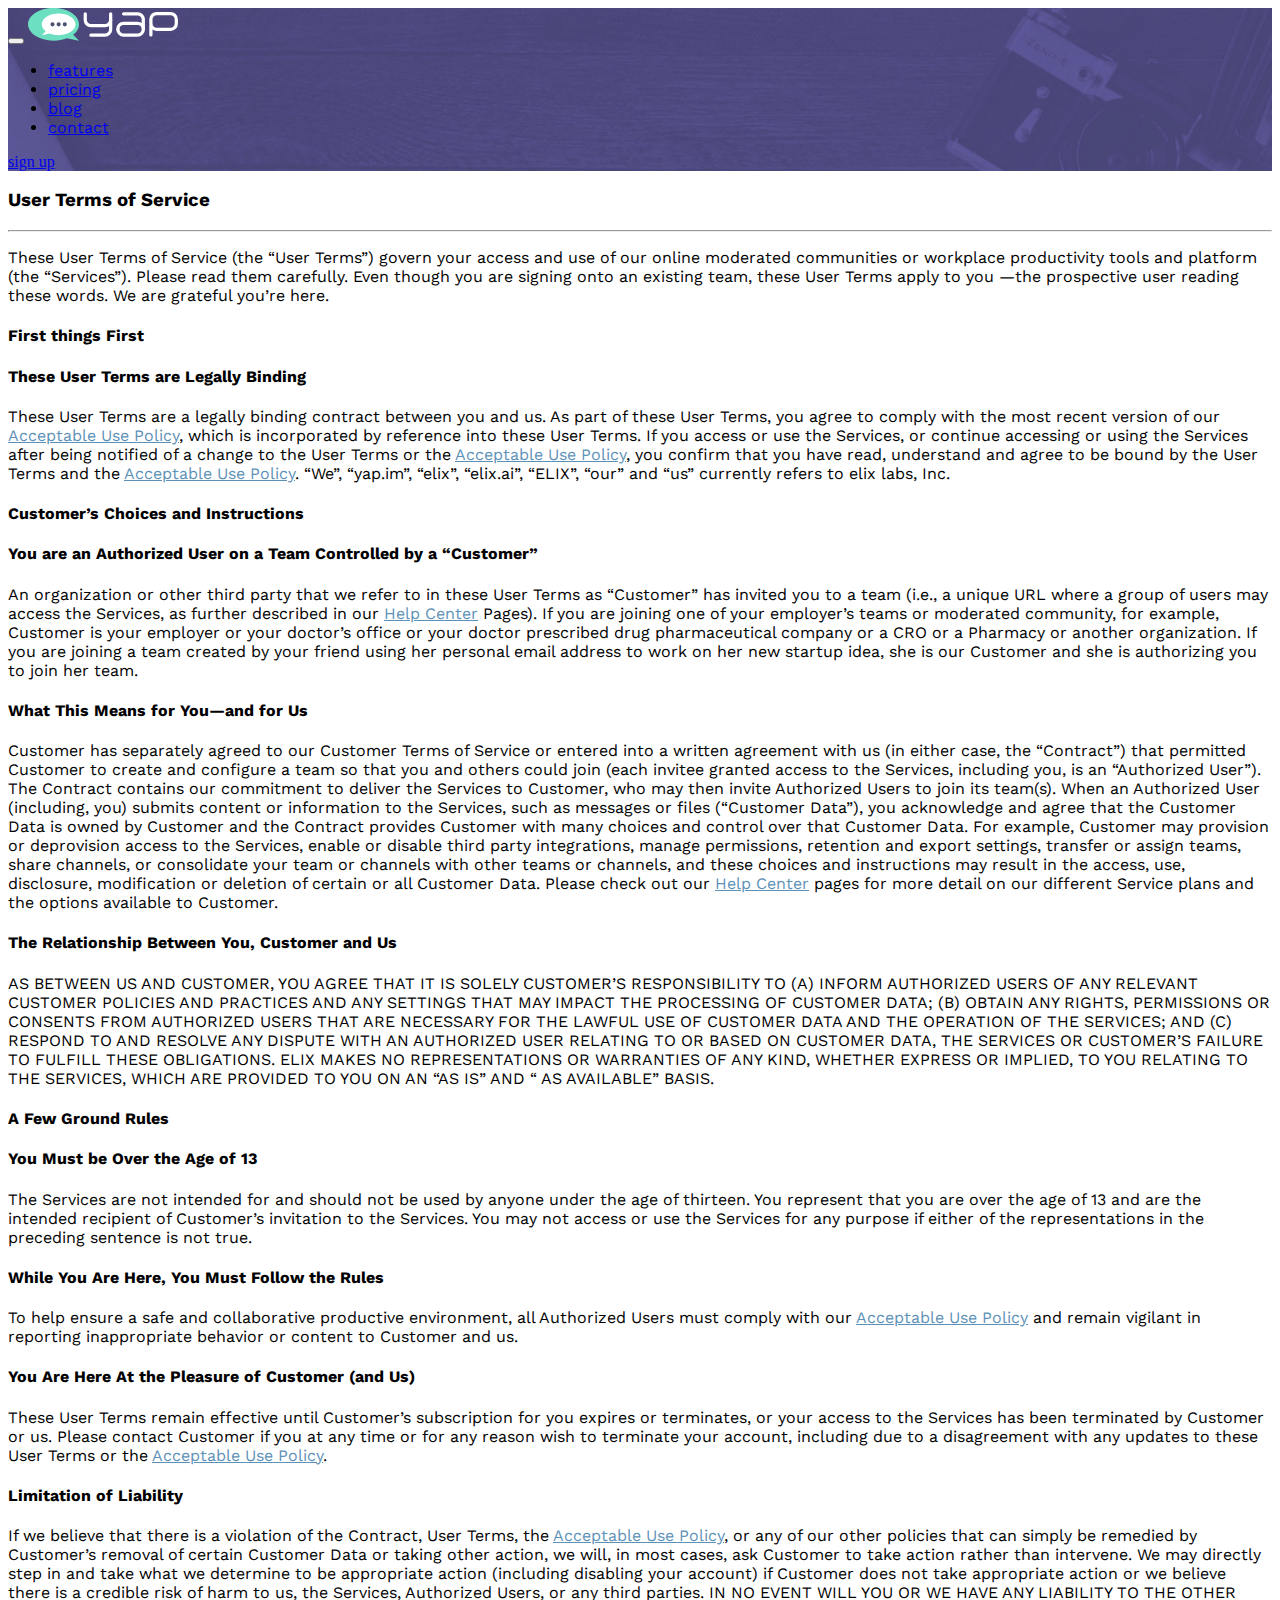
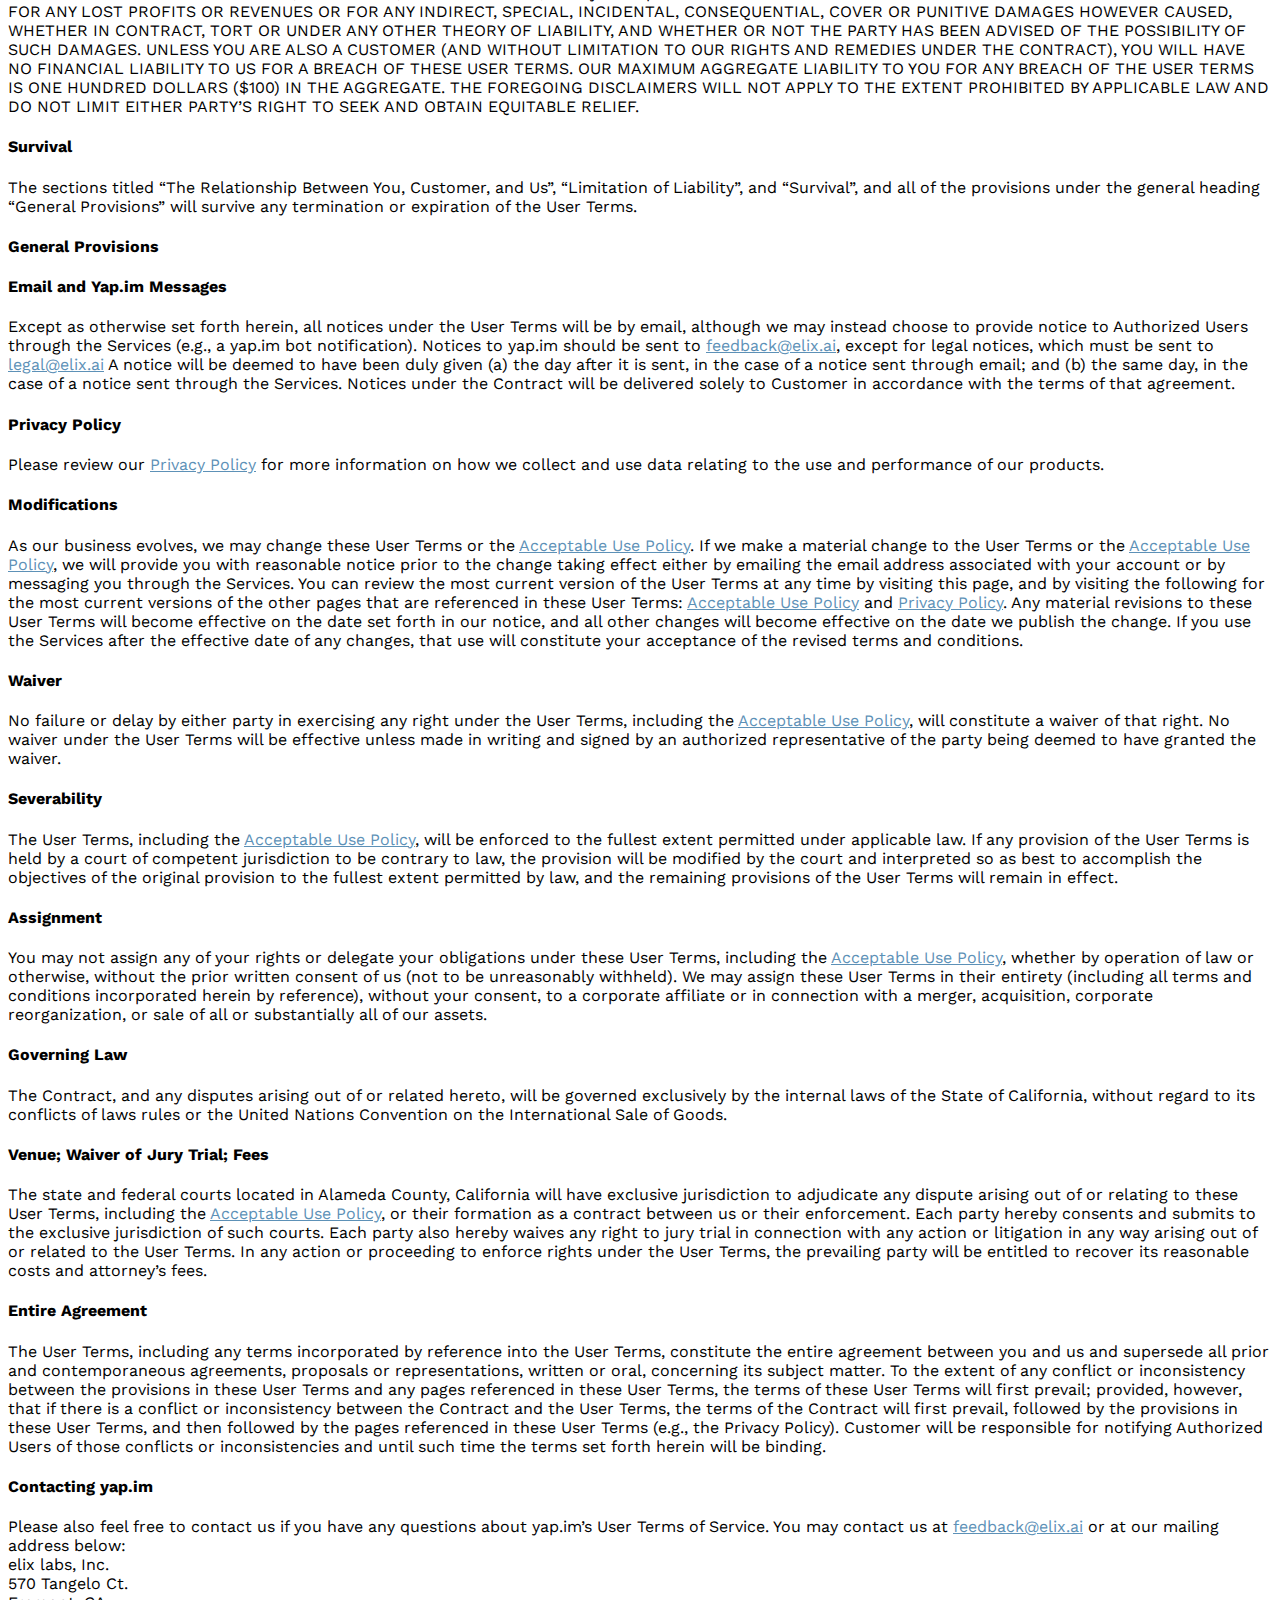
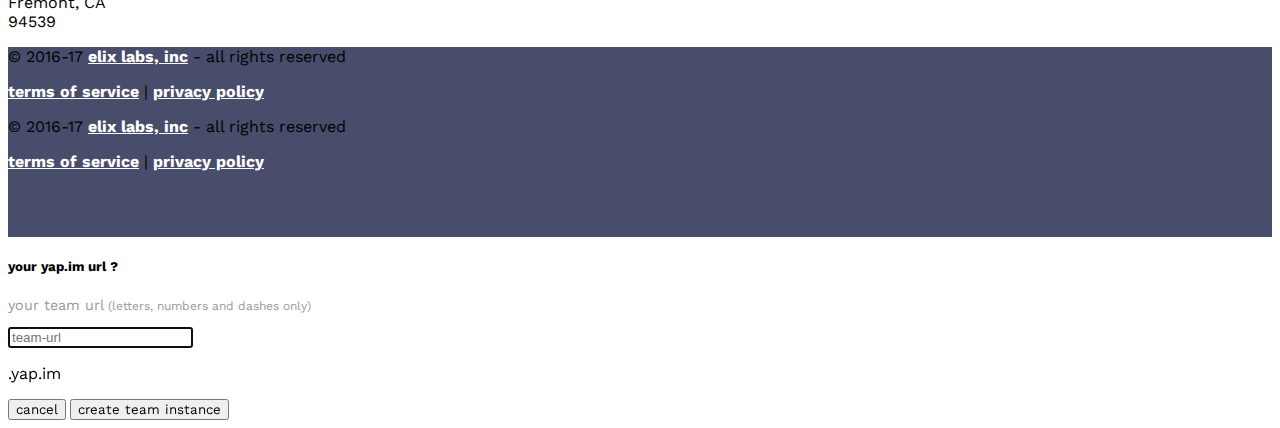
<file: user-terms.html>
<!doctype html><html class="no-js" lang=""><head><meta charset="utf-8"><meta name="description" content="yap.im can be used as your corporate messaging tool or as a collaboration tool for your communities which can replace your messengers like skype and slack. comes with powerful administrative tools for moderation and can be used across devices from desktop, mobile and tablets."><meta name="viewport" content="width=device-width,initial-scale=1"><title>yap.im - your moderated community and collaboration suite - terms of service</title><link rel="apple-touch-icon" href="apple-touch-icon.png"><!-- Place favicon.ico in the root directory --><link rel="stylesheet" href="https://maxcdn.bootstrapcdn.com/bootstrap/4.0.0-alpha.6/css/bootstrap.min.css" integrity="sha384-rwoIResjU2yc3z8GV/NPeZWAv56rSmLldC3R/AZzGRnGxQQKnKkoFVhFQhNUwEyJ" crossorigin="anonymous"><link href="https://fonts.googleapis.com/css?family=Lora:400,400italic|Work+Sans:300,400,500,600" rel="stylesheet" type="text/css"><link href="https://maxcdn.bootstrapcdn.com/font-awesome/4.7.0/css/font-awesome.min.css" rel="stylesheet" type="text/css"><link rel="stylesheet" href="styles/main.css"><script src="scripts/vendor/modernizr.js"></script></head><body><!--[if lt IE 10]>
      <p class="browserupgrade">You are using an <strong>outdated</strong> browser. Please <a href="http://browsehappy.com/">upgrade your browser</a> to improve your experience.</p>
    <![endif]--><section class="container-fluid" style="background-image: url('images/startup-1.jpg'); background-repeat: no-repeat; background-size: cover"><div class="container"><nav class="navbar navbar-toggleable-md navbar-light navbar-inverse px-0"><button class="navbar-toggler navbar-toggler-right" type="button" data-toggle="collapse" data-target="#navbarSupportedContent" aria-controls="navbarSupportedContent" aria-expanded="false" aria-label="Toggle navigation"><span class="navbar-toggler-icon"></span></button> <a class="navbar-brand" href="index.html"><img src="images/yap-logo.svg" alt="" width="150px"></a><div class="collapse navbar-collapse" id="navbarSupportedContent"><ul class="navbar-nav ml-auto text-uppercase"><li class="nav-item active mx-2"><a class="nav-link" href="index.html#features">Features</a></li><li class="nav-item active mx-2"><a class="nav-link" href="index.html#pricing">Pricing</a></li><li class="nav-item active mx-2"><a class="nav-link" href="https://blog.elix.ai/" target="_blank">Blog</a></li><li class="nav-item active mx-2"><a class="nav-link contact-link" href="#contact">Contact</a></li></ul><form class="form-inline my-2 ml-2 my-lg-0"><a href="#" class="btn btn-outline-secondary" data-toggle="modal" data-backdrop="static" data-target="#createStep01">sign up</a></form></div></nav></div></section><section id="terms"><div class="container pt-5 px-4"><div class="row align-items-center"><div class="col-md"><h3>User Terms of Service</h3><hr><p>These User Terms of Service (the “User Terms”) govern your access and use of our online moderated communities or workplace productivity tools and platform (the “Services”). Please read them carefully. Even though you are signing onto an existing team, these User Terms apply to you —the prospective user reading these words. We are grateful you’re here.</p><h4>First things First</h4><h4>These User Terms are Legally Binding</h4><p>These User Terms are a legally binding contract between you and us. As part of these User Terms, you agree to comply with the most recent version of our <a href="acceptable-use-policy.html">Acceptable Use Policy</a>, which is incorporated by reference into these User Terms. If you access or use the Services, or continue accessing or using the Services after being notified of a change to the User Terms or the <a href="acceptable-use-policy.html">Acceptable Use Policy</a>, you confirm that you have read, understand and agree to be bound by the User Terms and the <a href="acceptable-use-policy.html">Acceptable Use Policy</a>. “We”, “yap.im”, “elix”, “elix.ai”, “ELIX”, “our” and “us” currently refers to elix labs, Inc.</p><h4>Customer’s Choices and Instructions</h4><h4>You are an Authorized User on a Team Controlled by a “Customer”</h4><p>An organization or other third party that we refer to in these User Terms as “Customer” has invited you to a team (i.e., a unique URL where a group of users may access the Services, as further described in our <a href="#">Help Center</a> Pages). If you are joining one of your employer’s teams or moderated community, for example, Customer is your employer or your doctor’s office or your doctor prescribed drug pharmaceutical company or a CRO or a Pharmacy or another organization. If you are joining a team created by your friend using her personal email address to work on her new startup idea, she is our Customer and she is authorizing you to join her team.</p><h4>What This Means for You—and for Us</h4><p>Customer has separately agreed to our Customer Terms of Service or entered into a written agreement with us (in either case, the “Contract”) that permitted Customer to create and configure a team so that you and others could join (each invitee granted access to the Services, including you, is an “Authorized User”). The Contract contains our commitment to deliver the Services to Customer, who may then invite Authorized Users to join its team(s). When an Authorized User (including, you) submits content or information to the Services, such as messages or files (“Customer Data”), you acknowledge and agree that the Customer Data is owned by Customer and the Contract provides Customer with many choices and control over that Customer Data. For example, Customer may provision or deprovision access to the Services, enable or disable third party integrations, manage permissions, retention and export settings, transfer or assign teams, share channels, or consolidate your team or channels with other teams or channels, and these choices and instructions may result in the access, use, disclosure, modification or deletion of certain or all Customer Data. Please check out our <a href="#">Help Center</a> pages for more detail on our different Service plans and the options available to Customer.</p><h4>The Relationship Between You, Customer and Us</h4><p>AS BETWEEN US AND CUSTOMER, YOU AGREE THAT IT IS SOLELY CUSTOMER’S RESPONSIBILITY TO (A) INFORM AUTHORIZED USERS OF ANY RELEVANT CUSTOMER POLICIES AND PRACTICES AND ANY SETTINGS THAT MAY IMPACT THE PROCESSING OF CUSTOMER DATA; (B) OBTAIN ANY RIGHTS, PERMISSIONS OR CONSENTS FROM AUTHORIZED USERS THAT ARE NECESSARY FOR THE LAWFUL USE OF CUSTOMER DATA AND THE OPERATION OF THE SERVICES; AND (C) RESPOND TO AND RESOLVE ANY DISPUTE WITH AN AUTHORIZED USER RELATING TO OR BASED ON CUSTOMER DATA, THE SERVICES OR CUSTOMER’S FAILURE TO FULFILL THESE OBLIGATIONS. ELIX MAKES NO REPRESENTATIONS OR WARRANTIES OF ANY KIND, WHETHER EXPRESS OR IMPLIED, TO YOU RELATING TO THE SERVICES, WHICH ARE PROVIDED TO YOU ON AN “AS IS” AND “ AS AVAILABLE” BASIS.</p><h4>A Few Ground Rules</h4><h4>You Must be Over the Age of 13</h4><p>The Services are not intended for and should not be used by anyone under the age of thirteen. You represent that you are over the age of 13 and are the intended recipient of Customer’s invitation to the Services. You may not access or use the Services for any purpose if either of the representations in the preceding sentence is not true.</p><h4>While You Are Here, You Must Follow the Rules</h4><p>To help ensure a safe and collaborative productive environment, all Authorized Users must comply with our <a href="acceptable-use-policy.html">Acceptable Use Policy</a> and remain vigilant in reporting inappropriate behavior or content to Customer and us.</p><h4>You Are Here At the Pleasure of Customer (and Us)</h4><p>These User Terms remain effective until Customer’s subscription for you expires or terminates, or your access to the Services has been terminated by Customer or us. Please contact Customer if you at any time or for any reason wish to terminate your account, including due to a disagreement with any updates to these User Terms or the <a href="acceptable-use-policy.html">Acceptable Use Policy</a>.</p><h4>Limitation of Liability</h4><p>If we believe that there is a violation of the Contract, User Terms, the <a href="acceptable-use-policy.html">Acceptable Use Policy</a>, or any of our other policies that can simply be remedied by Customer’s removal of certain Customer Data or taking other action, we will, in most cases, ask Customer to take action rather than intervene. We may directly step in and take what we determine to be appropriate action (including disabling your account) if Customer does not take appropriate action or we believe there is a credible risk of harm to us, the Services, Authorized Users, or any third parties. IN NO EVENT WILL YOU OR WE HAVE ANY LIABILITY TO THE OTHER FOR ANY LOST PROFITS OR REVENUES OR FOR ANY INDIRECT, SPECIAL, INCIDENTAL, CONSEQUENTIAL, COVER OR PUNITIVE DAMAGES HOWEVER CAUSED, WHETHER IN CONTRACT, TORT OR UNDER ANY OTHER THEORY OF LIABILITY, AND WHETHER OR NOT THE PARTY HAS BEEN ADVISED OF THE POSSIBILITY OF SUCH DAMAGES. UNLESS YOU ARE ALSO A CUSTOMER (AND WITHOUT LIMITATION TO OUR RIGHTS AND REMEDIES UNDER THE CONTRACT), YOU WILL HAVE NO FINANCIAL LIABILITY TO US FOR A BREACH OF THESE USER TERMS. OUR MAXIMUM AGGREGATE LIABILITY TO YOU FOR ANY BREACH OF THE USER TERMS IS ONE HUNDRED DOLLARS ($100) IN THE AGGREGATE. THE FOREGOING DISCLAIMERS WILL NOT APPLY TO THE EXTENT PROHIBITED BY APPLICABLE LAW AND DO NOT LIMIT EITHER PARTY’S RIGHT TO SEEK AND OBTAIN EQUITABLE RELIEF.</p><h4>Survival</h4><p>The sections titled “The Relationship Between You, Customer, and Us”, “Limitation of Liability”, and “Survival”, and all of the provisions under the general heading “General Provisions” will survive any termination or expiration of the User Terms.</p><h4>General Provisions</h4><h4>Email and Yap.im Messages</h4><p>Except as otherwise set forth herein, all notices under the User Terms will be by email, although we may instead choose to provide notice to Authorized Users through the Services (e.g., a yap.im bot notification). Notices to yap.im should be sent to <a href="mailto:feedback@elix.ai">feedback@elix.ai</a>, except for legal notices, which must be sent to <a href="mailto:legal@elix.ai">legal@elix.ai</a> A notice will be deemed to have been duly given (a) the day after it is sent, in the case of a notice sent through email; and (b) the same day, in the case of a notice sent through the Services. Notices under the Contract will be delivered solely to Customer in accordance with the terms of that agreement.</p><h4>Privacy Policy</h4><p>Please review our <a href="privacy.html">Privacy Policy</a> for more information on how we collect and use data relating to the use and performance of our products.</p><h4>Modifications</h4><p>As our business evolves, we may change these User Terms or the <a href="acceptable-use-policy.html">Acceptable Use Policy</a>. If we make a material change to the User Terms or the <a href="acceptable-use-policy.html">Acceptable Use Policy</a>, we will provide you with reasonable notice prior to the change taking effect either by emailing the email address associated with your account or by messaging you through the Services. You can review the most current version of the User Terms at any time by visiting this page, and by visiting the following for the most current versions of the other pages that are referenced in these User Terms: <a href="acceptable-use-policy.html">Acceptable Use Policy</a> and <a href="privacy.html">Privacy Policy</a>. Any material revisions to these User Terms will become effective on the date set forth in our notice, and all other changes will become effective on the date we publish the change. If you use the Services after the effective date of any changes, that use will constitute your acceptance of the revised terms and conditions.</p><h4>Waiver</h4><p>No failure or delay by either party in exercising any right under the User Terms, including the <a href="acceptable-use-policy.html">Acceptable Use Policy</a>, will constitute a waiver of that right. No waiver under the User Terms will be effective unless made in writing and signed by an authorized representative of the party being deemed to have granted the waiver.</p><h4>Severability</h4><p>The User Terms, including the <a href="acceptable-use-policy.html">Acceptable Use Policy</a>, will be enforced to the fullest extent permitted under applicable law. If any provision of the User Terms is held by a court of competent jurisdiction to be contrary to law, the provision will be modified by the court and interpreted so as best to accomplish the objectives of the original provision to the fullest extent permitted by law, and the remaining provisions of the User Terms will remain in effect.</p><h4>Assignment</h4><p>You may not assign any of your rights or delegate your obligations under these User Terms, including the <a href="acceptable-use-policy.html">Acceptable Use Policy</a>, whether by operation of law or otherwise, without the prior written consent of us (not to be unreasonably withheld). We may assign these User Terms in their entirety (including all terms and conditions incorporated herein by reference), without your consent, to a corporate affiliate or in connection with a merger, acquisition, corporate reorganization, or sale of all or substantially all of our assets.</p><h4>Governing Law</h4><p>The Contract, and any disputes arising out of or related hereto, will be governed exclusively by the internal laws of the State of California, without regard to its conflicts of laws rules or the United Nations Convention on the International Sale of Goods.</p><h4>Venue; Waiver of Jury Trial; Fees</h4><p>The state and federal courts located in Alameda County, California will have exclusive jurisdiction to adjudicate any dispute arising out of or relating to these User Terms, including the <a href="acceptable-use-policy.html">Acceptable Use Policy</a>, or their formation as a contract between us or their enforcement. Each party hereby consents and submits to the exclusive jurisdiction of such courts. Each party also hereby waives any right to jury trial in connection with any action or litigation in any way arising out of or related to the User Terms. In any action or proceeding to enforce rights under the User Terms, the prevailing party will be entitled to recover its reasonable costs and attorney’s fees.</p><h4>Entire Agreement</h4><p>The User Terms, including any terms incorporated by reference into the User Terms, constitute the entire agreement between you and us and supersede all prior and contemporaneous agreements, proposals or representations, written or oral, concerning its subject matter. To the extent of any conflict or inconsistency between the provisions in these User Terms and any pages referenced in these User Terms, the terms of these User Terms will first prevail; provided, however, that if there is a conflict or inconsistency between the Contract and the User Terms, the terms of the Contract will first prevail, followed by the provisions in these User Terms, and then followed by the pages referenced in these User Terms (e.g., the Privacy Policy). Customer will be responsible for notifying Authorized Users of those conflicts or inconsistencies and until such time the terms set forth herein will be binding.</p><h4>Contacting yap.im</h4><p>Please also feel free to contact us if you have any questions about yap.im’s User Terms of Service. You may contact us at <a href="mailto:feedback@elix.ai">feedback@elix.ai</a> or at our mailing address below:<br>elix labs, Inc.<br>570 Tangelo Ct.<br>Fremont, CA<br>94539</p></div></div></div></section><section class="container-fluid pt-3 e-footer" style="background: #484D6B; padding-bottom: 50px"><div class="container hidden-sm-down d-flex justify-content-between text-white"><p class="p-2">© 2016-17 <a href="http://elix.ai" target="_blank">elix labs, inc</a> - all rights reserved</p><p class="p-2"><a href="terms.html">terms of service</a> | <a href="privacy.html">privacy policy</a></p></div><div class="container hidden-sm-up text-white text-center"><p class="">© 2016-17 <a href="http://elix.ai" target="_blank">elix labs, inc</a> - all rights reserved</p><p class=""><a href="terms.html">terms of service</a> | <a href="privacy.html">privacy policy</a></p></div></section><!-- Modal --><div class="modal fade" id="createStep01" tabindex="-1" role="dialog" aria-labelledby="createInstance" aria-hidden="true"><!-- Step 01 --><div class="modal-dialog" role="document" id="mod-step-01"><div class="modal-content"><div class="modal-header"><h5 class="modal-title" id="exampleModalLabel">Your yap.im url ?</h5></div><div class="modal-body"><p style="font-size: 90%; color: #999">Your team url <small>(letters, numbers and dashes only)</small></p><form class="form-inline row" id="form-01"><div class="form-group mx-sm-3" style="margin-right: 5px !important"><input type="text" class="form-control text-right" id="instanceName" placeholder="team-url" autofocus></div><div class="form-group"><p class="form-control-static">.yap.im</p></div></form><div class="form-control-feedback err-instance text-danger">Please enter a valid team url.</div></div><div class="modal-footer"><button type="button" class="btn btn-secondary" data-dismiss="modal">Cancel</button> <button type="button" class="btn btn-primary" id="submit-01">create team instance</button></div></div></div><!-- Step 02 --><div class="modal-dialog" role="document" id="mod-step-02"><div class="modal-content"><div class="modal-header"><h5 class="modal-title" id="exampleModalLabel">Create a Yap.im Instance</h5></div><div class="modal-body"><form id="form-02"><div class="form-group"><label for="instanceAdminName">Your name</label><input type="text" class="form-control" id="instanceAdminName" name="name" placeholder="Enter your name"><div class="form-control-feedback err-name">Please enter your name</div></div><div class="form-group"><label for="instanceAdminEmail">Email address</label><input type="email" class="form-control" id="instanceAdminEmail" name="email" aria-describedby="emailHelp" placeholder="Enter your email"><div class="form-control-feedback err-email">Please enter a valid email id</div><small class="form-text text-muted">We'll never share your email with anyone else.</small></div></form></div><div class="modal-footer"><button type="button" class="btn btn-secondary" data-dismiss="modal">Cancel</button> <button type="button" class="btn btn-primary" id="submit-02">Send Confirmation Code</button></div></div></div><!-- Step 03 --><div class="modal-dialog" role="document" id="mod-step-03"><div class="modal-content"><div class="modal-header"><h5 class="modal-title" id="exampleModalLabel">Check you email</h5></div><div class="modal-body"><p style="font-size: 90%; color: #999">A 5-digit confirmation code was sent to <span id="adminSentEmail">kumar@aonx.com</span>. Please check your email and enter the code immediately to complete the process.</p><form id="form-03"><div class="form-group"><label for="instanceConfirmCode">Your confirmation code</label><input type="text" class="form-control form-control-lg" id="instanceConfirmCode" placeholder="00000"><div class="form-control-feedback err-code">Please enter a valid code.</div><small class="form-text text-muted">have not received the confirmation code? please check your junk/spam folder.</small></div></form></div><div class="modal-footer"><button type="button" class="btn btn-primary" id="submit-03">Submit</button></div></div></div><!-- Step 04 --><div class="modal-dialog" role="document" id="mod-step-04"><div class="modal-content"><div class="modal-header"><h5 class="modal-title" id="exampleModalLabel">Success!</h5><button type="button" class="close" data-dismiss="modal" aria-label="Close"><span aria-hidden="true">&times;</span></button></div><div class="modal-body"><p style="font-size: 120%; color: #999" id="respMessage">your instance .yap.im is being created. An email will be sent to you shortly confirming that your instance is created successfully.</p></div><div class="modal-footer"><button type="button" class="btn btn-primary" data-dismiss="modal">close</button></div></div></div></div><script src="scripts/vendor.js"></script><script src="scripts/plugins.js"></script><script src="scripts/main.js"></script><!-- Google Analytics --><script>(function (i, s, o, g, r, a, m) {
            i['GoogleAnalyticsObject'] = r;
            i[r] = i[r] || function () {
                (i[r].q = i[r].q || []).push(arguments)
            }, i[r].l = 1 * new Date();
            a = s.createElement(o),
                m = s.getElementsByTagName(o)[0];
            a.async = 1;
            a.src = g;
            m.parentNode.insertBefore(a, m)
        })(window, document, 'script', 'https://www.google-analytics.com/analytics.js', 'ga');

        ga('create', 'UA-97845916-1', 'auto');
        ga('send', 'pageview');</script><!-- End Google Analytics --><!-- yap.im live chat --><!-- Start of Rocket.Chat Livechat Script --><script type="text/javascript">(function (w, d, s, u) {
		w.RocketChat = function (c) {
			w.RocketChat._.push(c)
		};
		w.RocketChat._ = [];
		w.RocketChat.url = u;
		var h = d.getElementsByTagName(s)[0],
			j = d.createElement(s);
		j.async = true;
		j.src = 'https://elix.yap.im/packages/rocketchat_livechat/assets/rocketchat-livechat.min.js?_=201702160944';
		h.parentNode.insertBefore(j, h);
	})(window, document, 'script', 'https://elix.yap.im/livechat');</script><!-- End of Rocket.Chat Livechat Script --><script type="text/javascript">console.log('create-instance');
        //var hostURL = "http://localhost:3000";
        var hostURL = 'https://yape.bots.elix.ai';


        /*$("#mod-step-01").keypress(function (e) {
            e.preventDefault();
            if (key == 13 || key == 3) {
                console.log('hi');
            }
        });*/

        $(document).ready(function () {
            $('#form-01').keydown(function (e) {
                var key = e.which;
                if (key == 13) {
                    submit01();
                    return false;
                }
            });
            $('#form-02').keydown(function (e) {
                var key = e.which;
                if (key == 13) {
                    submit02();
                    return false;
                }
            });
            $('#form-03').keydown(function (e) {
                var key = e.which;
                if (key == 13) {
                    submit03();
                    return false;
                }
            });
        });

        $('#submit-01').click(submit01);

        $('#submit-02').click(submit02);

        $('#submit-03').click(submit03);

        $('#createStep01').on('shown.bs.modal', function (e) {
            // do something...
            console.log(e);
            console.log('shown');
            $('input:text:visible:first').focus();
        });

        function submit01() {
            var instanceName = $('#instanceName').val();
            var formErrors = 0;

            if (instanceName && /^[a-zA-Z0-9-_]{3,16}$/.test(instanceName)) {
                $('#instanceName').closest('.form-group').removeClass('has-danger');
                $('.err-instance').hide();
                localStorage.setItem('instanceName', instanceName);

            } else {
                $('#instanceName').closest('.form-group').addClass('has-danger');
                $('.err-instance').show();
                formErrors++;
            }

            if (formErrors === 0) {
                $('#mod-step-01').hide();
                $('#mod-step-02').show();
                $('#mod-step-03').hide();
                $('#mod-step-04').hide();
                $('input:text:visible:first').focus();
            }

        }

        function submit02() {
            var adminName = $('#instanceAdminName').val();
            var adminEmail = $('#instanceAdminEmail').val();

            var xhrData = {};
            var xhrURL = hostURL + '/customers/new';
            var formErrors = 0;

            if (adminName && adminName.length >= 3) {
                $('#instanceAdminName').closest('.form-group').removeClass('has-danger');
                $('.err-name').hide();

            } else {
                $('#instanceAdminName').closest('.form-group').addClass('has-danger');
                $('.err-name').show();
                formErrors++;
            }

            if (/(.+)@(.+){2,}\.(.+){2,}/.test(adminEmail)) {
                $('#instanceAdminEmail').closest('.form-group').removeClass('has-danger');
                $('.err-email').hide();
                localStorage.setItem('instanceAdminEmail', adminEmail);
            } else {
                $('#instanceAdminEmail').closest('.form-group').addClass('has-danger');
                $('.err-email').show();
                formErrors++;
            }

            if (formErrors === 0) {
                xhrData = {
                    name: adminName,
                    email: adminEmail
                };
                $.post(xhrURL, xhrData,
                    function (data, status, xhr) {
                        //console.log("Data: " + data + "\nStatus: " + status + "\nXHR: " + xhr);
                        //console.log(JSON.parse(data));
                        data = JSON.parse(data);

                        if (!data.error) {
                            $('#mod-step-01').hide();
                            $('#mod-step-02').hide();
                            $('#mod-step-03').show();
                            $('#mod-step-04').hide();

                            $('#adminSentEmail').html(adminEmail);
                            $('input:text:visible:first').focus();
                        } else {
                            $('#instanceAdminEmail').closest('.form-group').addClass('has-danger');
                            $('.err-email').show();
                            formErrors++;
                        }

                    });
            }
        }

        function submit03() {
            var confirmCode = $('#instanceConfirmCode').val();
            var adminEmail = localStorage.getItem('instanceAdminEmail');

            var xhrData = {};
            var xhrURL = hostURL + '/customers/validate';
            var formErrors = 0;

            if (confirmCode && confirmCode.length >= 5) {
                $('#instanceConfirmCode').closest('.form-group').removeClass('has-danger');
                $('.err-code').hide();

            } else {
                $('#instanceConfirmCode').closest('.form-group').addClass('has-danger');
                $('.err-code').show();
                formErrors++;
            }

            if (formErrors === 0) {
                xhrData = {
                    code: confirmCode,
                    email: adminEmail
                };
                $.get(xhrURL, xhrData,
                    function (data, status, xhr) {
                        //console.log("Data: " + data + "\nStatus: " + status);
                        data = JSON.parse(data);
                        if (!data.error) {
                            createInstance();
                        } else {
                            $('#instanceConfirmCode').closest('.form-group').addClass('has-danger');
                            $('.err-code').show();
                            formErrors++;
                        }

                    });
            }

        }

        function createInstance() {
            var instanceName = localStorage.getItem('instanceName');
            var adminEmail = localStorage.getItem('instanceAdminEmail');

            var xhrData = {};
            var xhrURL = hostURL + '/customers/instance/new';

            xhrData = {
                instancename: instanceName,
                email: adminEmail
            };

            $.post(xhrURL, xhrData,
                function (data, status, xhr) {
                    //console.log("Data: " + data + "\nStatus: " + status);
                    data = JSON.parse(data);
                    //console.log(data);
                    if (!data.error) {
                        $('#mod-step-01').hide();
                        $('#mod-step-02').hide();
                        $('#mod-step-03').hide();
                        $('#mod-step-04').show();

                        $('#respMessage').html(data.message);
                    } else {
                        $('#instanceName').closest('.form-group').addClass('has-danger');
                        $('.err-instance').show();
                        step03Err++;
                    }

                });

        }</script><script type="text/javascript">console.log('home-scripts');
        $('#myCarousel').carousel({
            interval: 4000
        })

        $('.carousel .carousel-item').each(function () {
            var next = $(this).next();
            if (!next.length) {
                next = $(this).siblings(':first');
            }
            next.children(':first-child').clone().appendTo($(this));

            for (var i = 0; i < 2; i++) {
                next = next.next();
                if (!next.length) {
                    next = $(this).siblings(':first');
                }

                next.children(':first-child').clone().appendTo($(this));
            }
        });</script><!-- Google Code for free signups Conversion Page --><script type="text/javascript">/* <![CDATA[ */
        var google_conversion_id = 854725276;
        var google_conversion_language = "en";
        var google_conversion_format = "3";
        var google_conversion_color = "ffffff";
        var google_conversion_label = "YBVoCKXU2nAQnKXIlwM";
        var google_remarketing_only = false;
        /* ]]> */</script><script type="text/javascript" src="//www.googleadservices.com/pagead/conversion.js"></script><noscript><div style="display:inline"><img height="1" width="1" style="border-style:none" alt="" src="//www.googleadservices.com/pagead/conversion/854725276/?label=YBVoCKXU2nAQnKXIlwM&amp;guid=ON&amp;script=0"></div></noscript></body></html>
</file>
<file: styles/main.css>
.nav-item,button,h1,h2,h3,h4,h5,h6,p{font-family:Work Sans,sans-serif;text-transform:lowercase}.client-logos img{padding:10px}.y-pad-md{padding:4rem 0}.y-pad-lg{padding:7rem 0}p.sm-thin{font-weight:100}.e-footer a{color:#fff;font-weight:700}.e-footer a:hover{color:#dcdcdc;text-decoration:underline}p a{color:#fff}p a:hover{color:#e2e2e2;text-decoration:none}.card{display:inline-block;position:relative;width:100%;margin-bottom:30px;border-radius:6px;color:rgba(0,0,0,.87);background:#fff;border:none;box-shadow:0 2px 2px 0 rgba(0,0,0,.14),0 3px 1px -2px rgba(0,0,0,.2),0 1px 5px 0 rgba(0,0,0,.12)}.card-pricing{text-align:center}.card-pricing .content{padding:15px!important}.card-pricing h6{font-size:.9em;text-transform:uppercase;font-weight:500;color:#999}.card-pricing .icon{padding:10px 0 0;color:#7786e2}.card-pricing .icon i{font-size:55px;border:4px solid #e5e5e5;border-radius:50%;width:130px;line-height:130px;height:130px;display:inline-block}.card-pricing .card-title{margin-top:0;color:#3c4858;text-decoration:none;font-weight:700}.card-pricing .card-title small{display:block}.card-pricing .card-description{color:#999}.card-pricing .btn{background-color:#7786e2;font-family:Work Sans,sans-serif;color:#fff;border-radius:5px;border:3px solid #7786e2;position:relative;padding:10px 30px;margin:10px 1px;font-size:16px;font-weight:500;text-transform:lowercase;letter-spacing:0}.card-pricing .btn:hover{background-color:#fff;border:3px solid #7786e2;color:#7786e2;box-shadow:0 2px 2px 0 rgba(0,0,0,.2),0 3px 1px -2px rgba(0,0,0,.2),0 1px 5px 0 rgba(0,0,0,.1)}.card-pricing .p-dollar{font-size:20px;color:#b8b8b8}.card-pricing .p-big{font-size:72px;color:#6a6a6a;margin-left:-10px}.card-pricing .p-small{font-size:30px;color:#b8b8b8;margin-left:-10px}.card-pricing ul>li{font-family:Work Sans,sans-serif;text-align:left;text-transform:lowercase;font-size:90%;padding:5px 0;border-bottom:1px solid #b8b8b8}.card-pricing ul>li:last-child{border-bottom:0}.carousel-inner .active.left{left:-25%}.carousel-inner .next{left:25%}.carousel-inner .prev{left:-25%}.carousel-control{width:4%}.carousel-control.left,.carousel-control.right{margin-left:15px;background-image:none}.carousel-inner{width:90%;left:5%}.carousel-control-next,.carousel-control-prev{width:5%;color:#000!important}.form-el-show{display:block}#mod-step-02,#mod-step-03,#mod-step-04,.err-code,.err-email,.err-instance,.err-name,.form-el-hide{display:none}#terms h3,#terms h4,#terms p{text-transform:none}#terms ul{font-family:Work Sans,sans-serif}#terms p a{color:#5d91b7}#terms p a:hover{color:#758085;text-decoration:underline}.carousel-adjust{width:150px;height:300px;min-width:150px;min-height:300px;max-width:200px;max-height:300px;overflow:hidden;display:block;border:1px solid red}#top-carousel .carousel-inner{height:200px}#live-carousel .carousel-inner{height:110px}#live-carousel .carousel-indicators-numbers li,#top-carousel .carousel-indicators-numbers li{display:inline-block;text-indent:0;margin:0 2px;width:10px!important;height:10px;border:none;border-radius:100%;line-height:10px;color:#fff;border:1px solid hsla(0,0%,100%,.5);transition:all .25s ease}#live-carousel .carousel-indicators-numbers li.active,#live-carousel .carousel-indicators-numbers li:hover,#top-carousel .carousel-indicators-numbers li.active,#top-carousel .carousel-indicators-numbers li:hover{margin:0 2px;width:10px;height:10px;background-color:#fff}#live-carousel .carousel-indicators li,#top-carousel .carousel-indicators li{max-width:10px;background-color:transparent}
</file>
